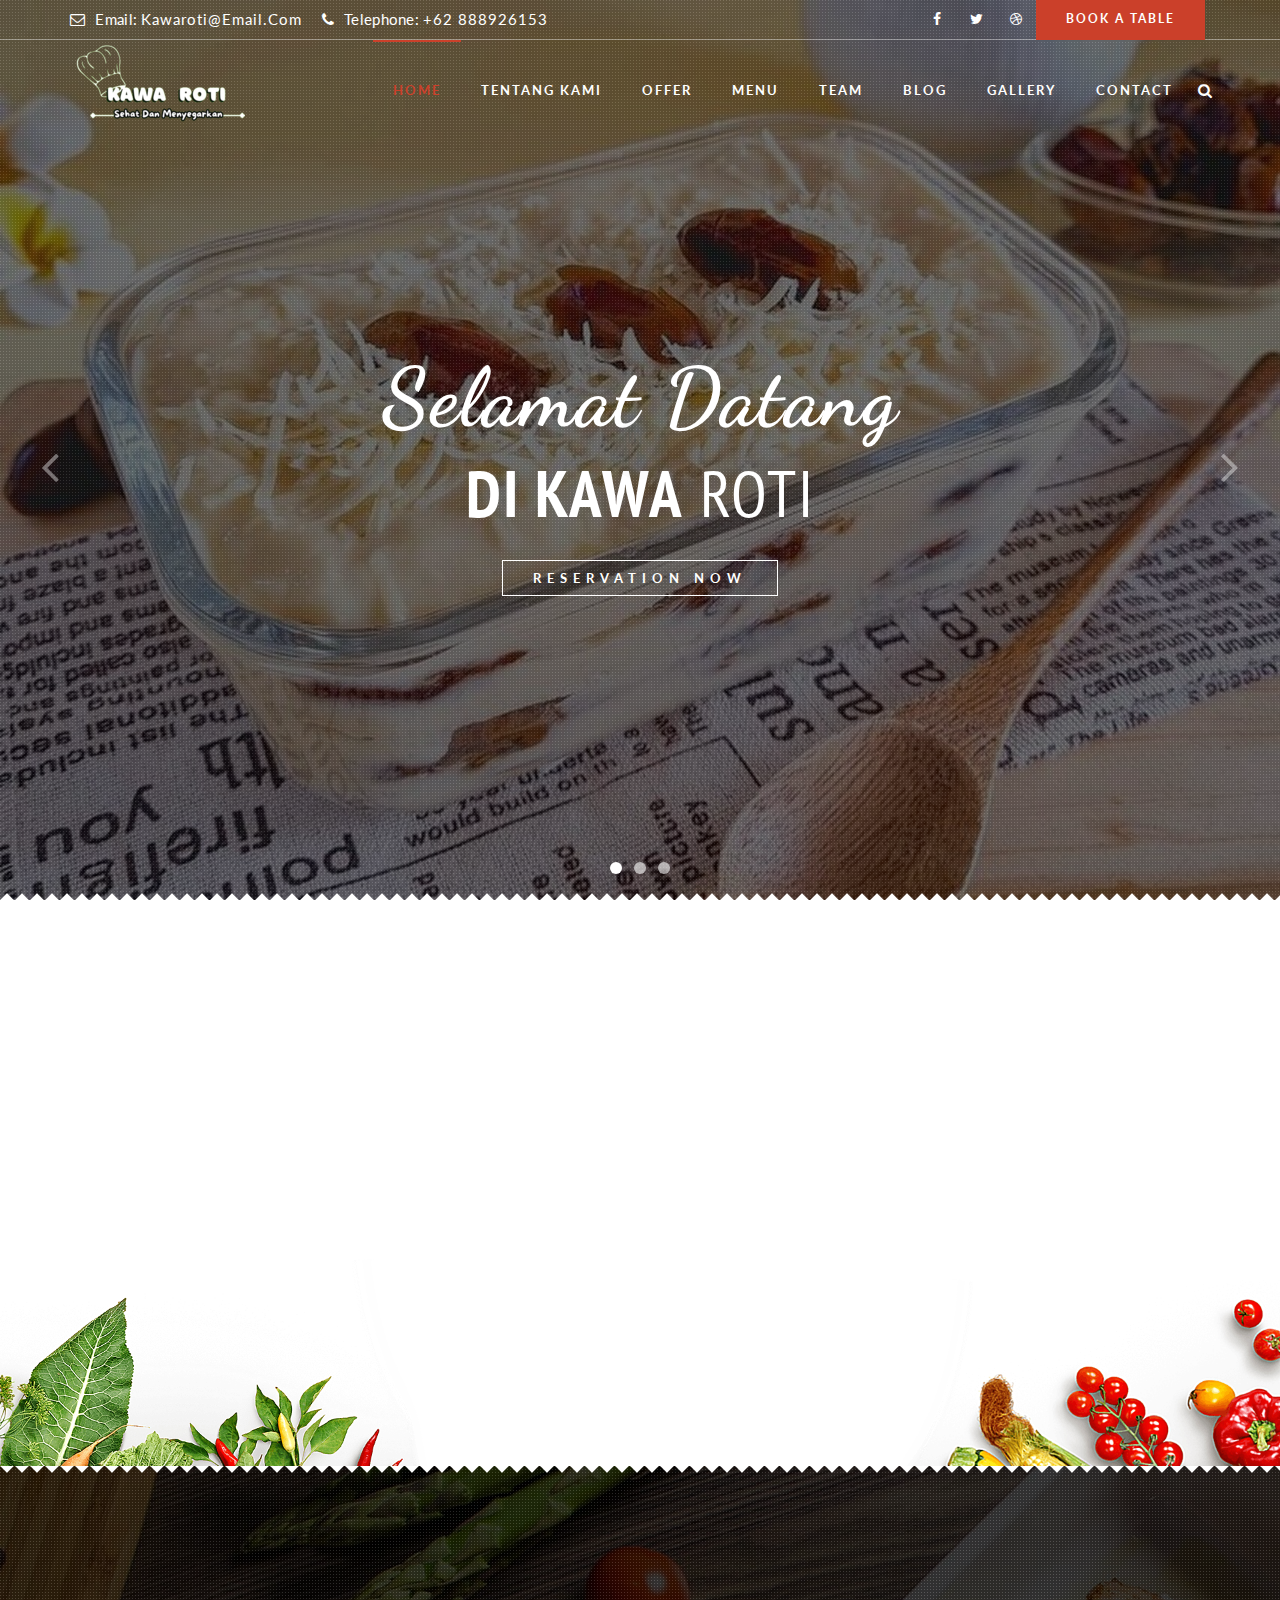
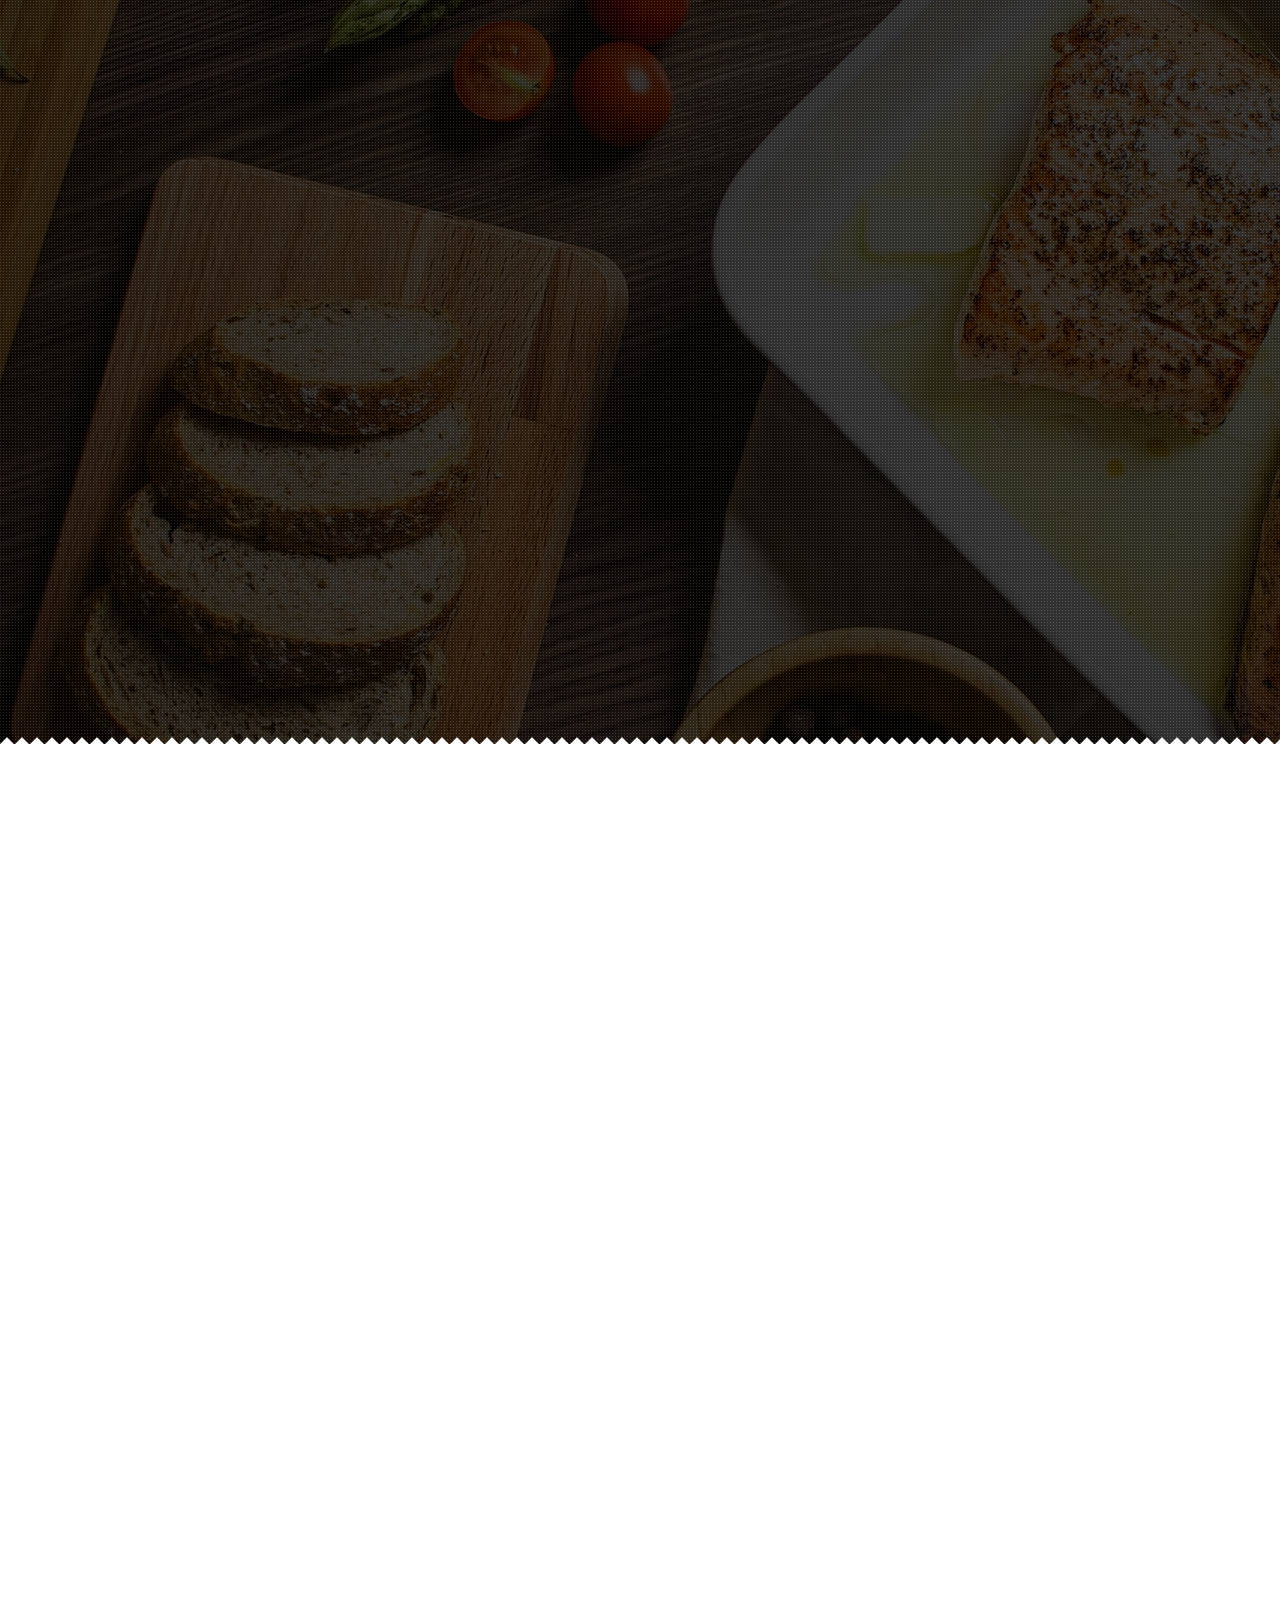
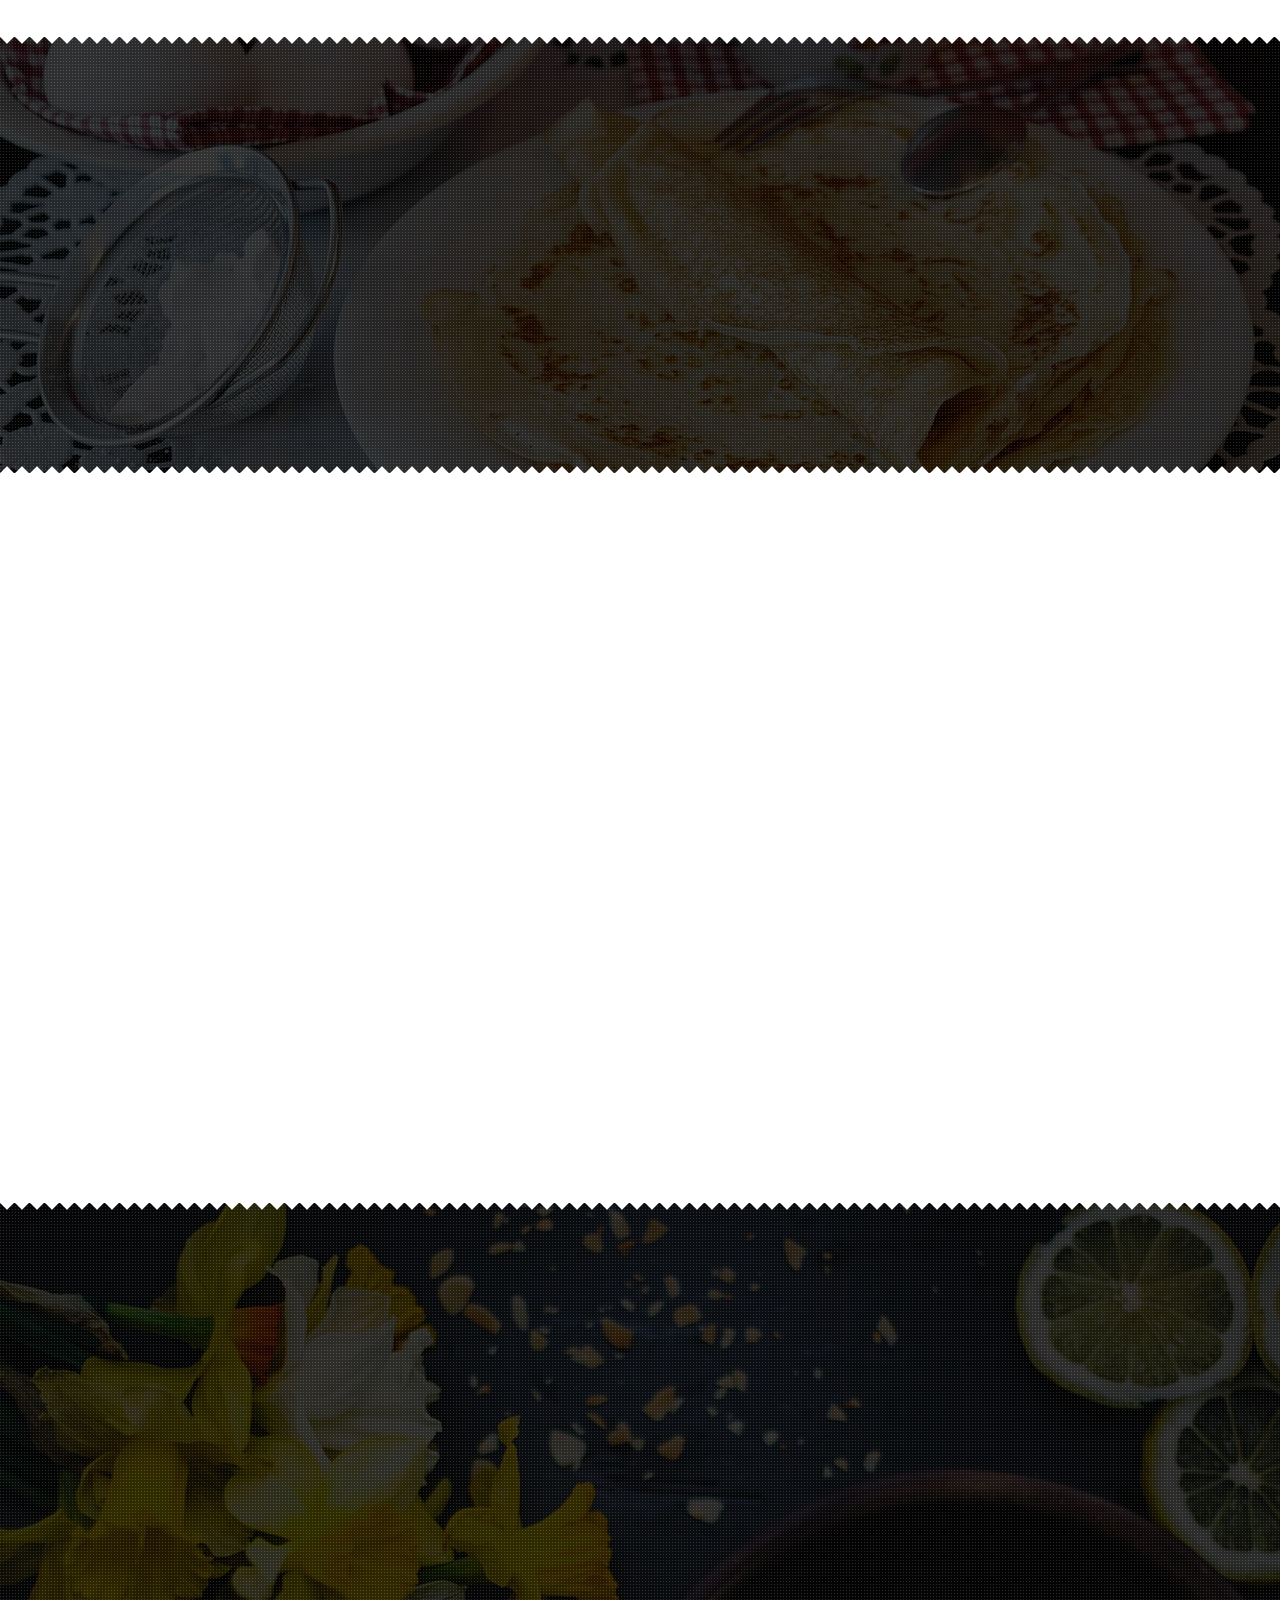
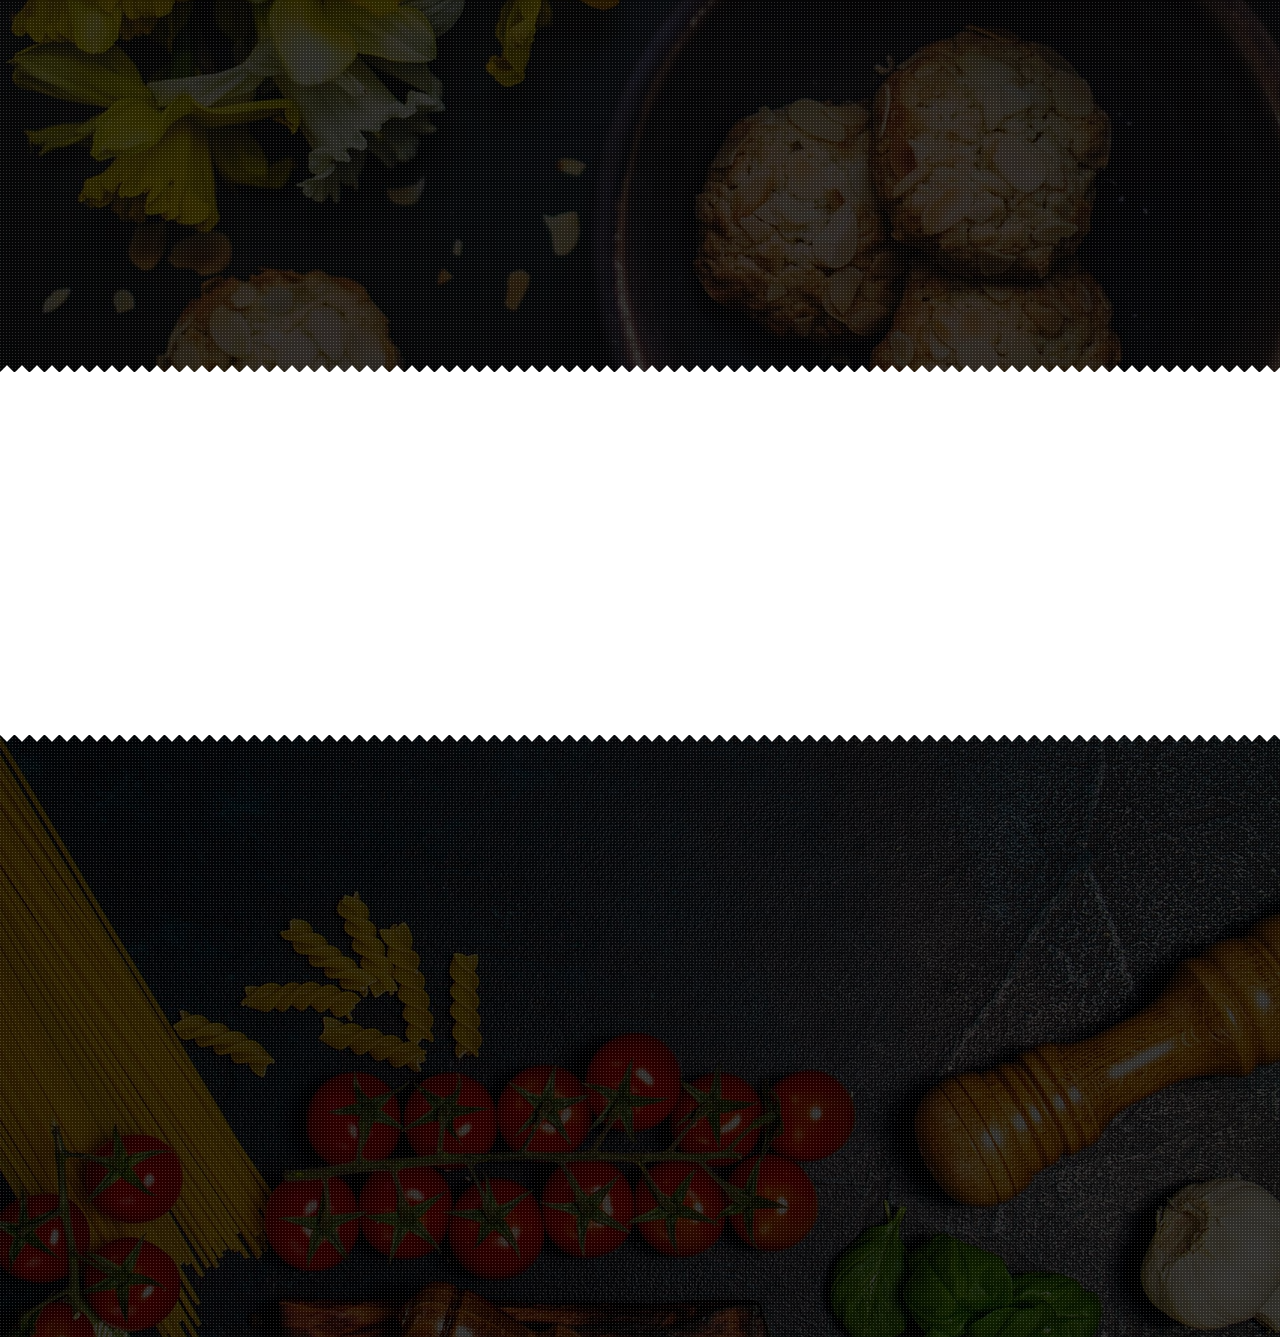
<file: index.html>
<!doctype html>
<!--[if lt IE 7]>      <html class="no-js lt-ie9 lt-ie8 lt-ie7" lang=""> <![endif]-->
<!--[if IE 7]>         <html class="no-js lt-ie9 lt-ie8" lang=""> <![endif]-->
<!--[if IE 8]>         <html class="no-js lt-ie9" lang=""> <![endif]-->
<!--[if gt IE 8]><!-->
<html class="no-js" lang="en">
<!--<![endif]-->


<!-- Mirrored from quomodosoft.com/html/dawat/demo/index.html by HTTrack Website Copier/3.x [XR&CO'2014], Mon, 15 Jan 2024 06:02:39 GMT -->

<head>
    <!--====== USEFULL META ======-->
    <meta charset="UTF-8">
    <meta http-equiv="X-UA-Compatible" content="IE=edge">
    <meta name="viewport" content="width=device-width, initial-scale=1">
    <meta name="description" content="Dawat Restaurant is a simple restaraunt website for restaurant business" />
    <meta name="keywords"
        content="restaurant, pizza, burger, business, house, online, delevery, html, coffee, cafe, bar" />
    <meta name="author" content="BDEXPERT" />

    <!--====== TITLE TAG ======-->
    <title>Kawaboy Roti</title>

    <!--====== FAVICON ICON =======-->
    <link rel="shortcut icon" type="image/ico" href="img/favicon.png" />

    <!--====== STYLESHEETS ======-->
    <link rel="stylesheet" href="css/normalize.css">
    <link rel="stylesheet" href="css/animate.css">
    <link rel="stylesheet" href="css/pogo-slider.css">
    <link rel="stylesheet" href="css/owl.carousel.css">
    <link rel="stylesheet" href="css/datepicker.css">
    <link rel="stylesheet" href="css/timepicker.min.css">
    <link rel="stylesheet" href="css/magnific-popup.css">
    <link href="css/bootstrap.min.css" rel="stylesheet">
    <link href="css/font-awesome.min.css" rel="stylesheet">

    <!--====== MAIN STYLESHEETS ======-->
    <link href="style.css" rel="stylesheet">
    <link href="css/responsive.css" rel="stylesheet">

    <script src="js/vendor/modernizr-2.8.3.min.js"></script>
    <!--[if lt IE 9]>
        <script src="//oss.maxcdn.com/html5shiv/3.7.2/html5shiv.min.js"></script>
        <script src="//oss.maxcdn.com/respond/1.4.2/respond.min.js"></script>
        <![endif]-->
</head>

<body>

    <!--[if lt IE 8]>
        <p class="browserupgrade">You are using an <strong>outdated</strong> browser. Please <a href="http://browsehappy.com/">upgrade your browser</a> to improve your experience.</p>
    <![endif]-->

    <!--- PRELOADER -->
    <div class="preeloader">
        <div class="preloader-spinner"><i class="fa fa-cutlery"></i></div>
    </div>

    <!--SCROLL TO TOP-->
    <a href="#home" class="scrolltotop"><i class="fa fa-long-arrow-up"></i></a>


    <header class="top-area" id="home">
        <div class="header-top-area">
            <div class="top-bar">
                <div class="container">
                    <div class="row">
                        <div class="col-md-7 col-lg-6 col-sm-8">
                            <div class="call-to-action">
                                <p><i class="fa fa-envelope-o"></i>Email: <a href="#">kawaroti@email.com</a></p>
                                <p><i class="fa fa-phone"></i>Telephone: <a href="#">+62 888926153</a></p>
                            </div>
                        </div>
                        <div class="col-md-5 col-lg-6 col-sm-4">
                            <div class="book-table-popup">
                                <a href="#reservation-form-modal" data-toggle="modal">Book a table</a>
                            </div>
                            <div class="top-social-bookmark">
                                <ul>
                                    <li><a href="#"><i class="fa fa-facebook"></i></a></li>
                                    <li><a href="#"><i class="fa fa-twitter"></i></a></li>
                                    <li><a href="#"><i class="fa fa-dribbble"></i></a></li>

                                </ul>
                            </div>
                        </div>
                    </div>
                </div>
            </div>


            <div class="mainmenu-area" id="mainmenu-area">
                <div class="mainmenu-area-bg"></div>
                <nav class="navbar">
                    <div class="container">
                        <div class="navbar-header">
                            <button class="collapsed navbar-toggle" type="button" data-toggle="collapse"
                                data-target=".bs-example-js-navbar-scrollspy">
                                <span class="sr-only">Toggle navigation</span>
                                <span class="icon-bar"></span>
                                <span class="icon-bar"></span>
                                <span class="icon-bar"></span>
                            </button>
                            <a href="#home" class="navbar-brand"><img src="img/hitam.png" style="margin-top:-43px;"
                                    alt="logo"></a>
                            <a href="#home" class="navbar-brand white"><img src="img/ge.png" style="margin-top:-45px;"
                                    alt="logo"></a>
                        </div>
                        <div class="collapse navbar-collapse bs-example-js-navbar-scrollspy">
                            <div class="search-form-area">
                                <div class="search-form-overlay"></div>
                                <a class="search-form-trigger" href="#search-form">Search<span></span></a>
                                <div id="search-form" class="search-form">
                                    <form>
                                        <input type="search" placeholder="Search...">
                                    </form>
                                </div>
                            </div>
                            <ul id="nav" class="nav navbar-nav">
                                <li class="active"><a href="#home">Home</a> </li>
                                <li><a href="#about">Tentang kami</a></li>
                                <li><a href="#promotion">Offer</a></li>
                                <li><a href="#menu">Menu</a></li>
                                <li><a href="#team">team</a></li>
                                <li><a href="#">blog</a></li>
                                <li><a href="#gallery">Gallery</a></li>
                                <li><a href="#contact">Contact</a></li>
                            </ul>
                        </div>
                    </div>
                </nav>
            </div>
            <!--END MAINMENU AREA END-->
        </div>

        <!--HHOME SLIDER AREA-->
        <div class="slider-area">
            <div class="pogoSlider">
                <div class="pogoSlider-slide" data-transition="fade" data-duration="1500"
                    style="background:url(img/slider/setup6.jpeg) no-repeat scroll 0 0 / cover;">
                    <h2 class="pogoSlider-slide-element" data-in="slideDown" data-out="flipX" data-duration="700">
                        Selamat Datang</h2>
                    <h1 class="pogoSlider-slide-element" data-in="expand" data-out="flipX" data-duration="1500"><span>di
                            Kawa</span> Roti</h1>
                    <h3 class="pogoSlider-slide-element" data-in="slideUp" data-out="flipX" data-duration="700"><a
                            href="#reservation-form-modal" data-toggle="modal">Reservation Now</a></h3>
                </div>
                <div class="pogoSlider-slide" data-transition="fade"
                    style="background:url(img/slider/setup7.jpg) no-repeat scroll 0 0 / cover;">
                    <h2 class="pogoSlider-slide-element" data-in="slideDown" data-out="flipX" data-duration="700">Our
                        menus</h2>
                    <h1 class="pogoSlider-slide-element" data-in="expand" data-out="flipX" data-duration="1500">See
                        What's <span>new</span> today</h1>
                    <h3 class="pogoSlider-slide-element" data-in="slideUp" data-out="flipX" data-duration="700"><a
                            href="#menu">Todays Menu</a></h3>
                </div>
                <div class="pogoSlider-slide" data-transition="fade"
                    style="background:url(img/slider/stup16.jpg) no-repeat scroll 0 0 / cover;">
                    <h2 class="pogoSlider-slide-element" data-in="slideDown" data-out="flipX" data-duration="700">
                        Bersiaplah untuk </h2>
                    <h1 class="pogoSlider-slide-element" data-in="expand" data-out="flipX" data-duration="1500">
                        <span>bergabung</span> dengan kami
                    </h1>
                    <h3 class="pogoSlider-slide-element" data-in="slideUp" data-out="flipX" data-duration="700"><a
                            href="#reservation-form-modal" data-toggle="modal">Book A Table</a></h3>
                </div>
            </div>
        </div>
        <!--HOME SLIDER AREA END-->

    </header>
    <!--END TOP AREA-->

    <!--ABOUT AREA-->
    <section class="about-area section-padding" id="about">
        <div class="container wow fadeIn">
            <div class="row">
                <div class="col-md-12 col-lg-12 col-sm-12 col-xs-12">
                    <div class="area-title text-center">
                        <h2>Tentang Kami</h2>
                    </div>
                </div>
                <div class="col-md-6 col-lg-6 col-sm-12 col-xs-12">
                    <div class="about-content">
                        <p><span class="big-text">R</span> oti, sebagai produk makanan yang merakyat dan dicintai oleh
                            banyak orang, merupakan pilihan yang fantastis untuk bisnis penjualan setup roti. Dengan
                            aroma menggoda dan rasa yang lezat, bisnis roti dapat menjadi peluang yang menarik. Dalam
                            artikel ini, kita akan membahas langkah-langkah penting untuk memulai dan mengelola
                            penjualan setup roti yang sukses.</p>
                    </div>
                </div>
                <div class="col-md-6 col-lg-6 col-sm-12 col-xs-12">
                    <div class="right-about-content">
                        <p>Penjualan setup roti bukan hanya tentang produk yang lezat, tetapi juga tentang pengalaman
                            yang Anda tawarkan kepada pelanggan. Dengan perencanaan yang matang, kreativitas, dan fokus
                            pada kualitas, Anda dapat membangun bisnis roti yang sukses dan terus berkembang dalam
                            industri kuliner yang kompetitif ini.

                        </p>
                    </div>
                </div>
                <div class="col-md-12 col-lg-12 col-sm-12 col-xs-12">
                    <div class="about-author-sign text-center">
                        <img src="img/about/about_sign.png" alt="">
                    </div>
                </div>
            </div>
        </div>
    </section>
    <!--ABOUT AREA END-->

    <!--SPEACIAL PROMOTIONS AREA-->
    <section class="promotions-area section-padding" id="promotion">
        <div class="promotion-area-bg" data-stellar-background-ratio="0.6"></div>
        <div class="container wow fadeIn">
            <div class="row">
                <div class="col-md-12 col-lg-12 col-sm-12 col-xs-12">
                    <div class="area-title text-center">
                        <h2>Special Package</h2>
                    </div>
                </div>
            </div>
            <div class="row">
                <div class="menu-discount-offer col-md-12 col-lg-12 col-sm-12 col-xs-12">
                    <div class="single-promotions">
                        <div class="promotions-img">
                            <img src="img/promotions/stuproti-chery.jpg" alt="">
                        </div>
                        <div class="promotions-details">
                            <h3>Jumat berkah beli 1 dapat 1</h3>
                            <p>Stup roti ini memiliki topping buah cerry yang sangat manis</p>
                            <a href="#" class="read-more">Order now</a>
                        </div>
                    </div>
                    <div class="single-promotions">
                        <div class="promotions-img">
                            <img src="img/promotions/stup14.jpg" alt="">
                        </div>
                        <div class="promotions-details">
                            <h3>Promo bagi yang berulang tahun pada tanggal 29 Febuari gratis 1 kawa roti</h3>
                            <p>Kawa roti topping keju kismis kita jadi terasa di padang pasirnya</p>
                            <a href="#" class="read-more">Order now</a>
                        </div>
                    </div>
                    <div class="single-promotions">
                        <div class="promotions-img">
                            <img src="img/promotions/setup10.jpg" alt="">
                        </div>
                        <div class="promotions-details">
                            <h3>Setiap pembelian 3 setup mendapat diskon 25%</h3>
                            <p>Kawa roti topping susu coklat lezat dan menggiurkan</p>
                            <a href="#" class="read-more">Order now</a>
                        </div>
                    </div>
                </div>
            </div>
        </div>
    </section>
    <!--SPEACIAL PROMOTIONS AREA END-->

    <!--MENUS AREA-->
    <section class="menus-area section-padding" id="menu">
        <div class="container wow fadeIn">
            <div class="row">
                <div class="col-md-12 col-lg-12 col-sm-12 col-xs-12">
                    <div class="area-title text-center">
                        <h2>Today’s menu</h2>
                    </div>
                </div>
            </div>
            <div class="row">
                <div class="col-md-12 col-lg-12 col-sm-12 col-xs-12">
                    <div class="food-menu-list-menu">
                        <ul>
                            <li class="filter active" data-filter="all">All</li>

                        </ul>
                    </div>
                </div>
            </div>
            <div class="row food-menu-list">
                <div class="mix col-md-6 col-lg-6 col-sm-12 col-xs-12 single-menu breakfast coffee snacks">
                    <div class="single-menu-details">
                        <div class="food-menu-img"><img src="img/menu/sera.jpg" alt=""></div>
                        <div class="food-menu-details">
                            <h3>Stup Roti Coklat <span class="menu-price">Rp.15.000</span></h3>
                            <p class="menu-speacification"><span>-</span> <span>-</span> <span>-
                                    </span></p>
                            <p class="menu-speacification"><span>-</span> <span>-</span> <span>-
                                    </span></p>
                            <p class="menu-speacification"><span>- </span> <span>-</span> <span>-</span></p>
                        </div>
                    </div>
                </div>
                <div class="mix col-md-6 col-lg-6 col-sm-12 col-xs-12 single-menu dinner snacks">
                    <div class="single-menu-details">
                        <div class="food-menu-img"><img src="img/menu/stuprotikeju.jpg" alt=""></div>
                        <div class="food-menu-details">
                            <h3>Stup Roti Keju <span class="menu-price">Rp.15.000</span></h3>
                            <p class="menu-speacification"><span>-</span> <span>-</span> <span>-
                                    </span></p>
                            <p class="menu-speacification"><span>-</span> <span>-</span> <span>-</span></p>
                            <p class="menu-speacification"><span>-</span> <span>-</span> <span>-
                                    </span></p>
                        </div>
                    </div>
                </div>
                <div class="mix col-md-6 col-lg-6 col-sm-12 col-xs-12 single-menu breakfast">
                    <div class="single-menu-details">
                        <div class="food-menu-img"><img src="img/menu/stuprotiwaver.jpg" alt=""></div>
                        <div class="food-menu-details">
                            <h3>Stup Roti Waver<span class="menu-price">Rp.17.000</span></h3>
                            <p class="menu-speacification"><span>-</span> <span>-</span> <span>-</span></p>
                            <p class="menu-speacification"><span>-</span> <span>-</span> <span>-
                                    </span></p>
                            <p class="menu-speacification"><span>-</span> <span>-</span> <span>-
                                   </span></p>
                        </div>
                    </div>
                </div>
                <div class="mix col-md-6 col-lg-6 col-sm-12 col-xs-12 single-menu dinner lunch breakfast snacks">
                    <div class="single-menu-details">
                        <div class="food-menu-img"><img src="img/menu/stup1.jpg" alt=""></div>
                        <div class="food-menu-details">
                            <h3>Stup Roti Coklat Keju <span class="menu-price">Rp.20.000</span></h3>
                            <p class="menu-speacification"><span>-</span> <span>-</span> <span>-
                                    </span></p>
                            <p class="menu-speacification"><span>-</span> <span>-</span> <span>-
                                 </span></p>
                            <p class="menu-speacification"><span>-</span> <span>-</span> <span>-
                                    </span></p>
                        </div>
                    </div>
                </div>
                <div class="mix col-md-6 col-lg-6 col-sm-12 col-xs-12 single-menu lunch coffee">
                    <div class="single-menu-details">
                        <div class="food-menu-img"><img src="img/menu/stup3.jpg" alt=""></div>
                        <div class="food-menu-details">
                            <h3>Stup Roti Coklat Oreo <span class="menu-price">Rp.20.000</span></h3>
                            <p class="menu-speacification"></p>
                            <p class="menu-speacification"></p>
                            <p class="menu-speacification"></p>
                        </div>
                    </div>
                </div>
                <div class="mix col-md-6 col-lg-6 col-sm-12 col-xs-12 single-menu breakfast">
                    <div class="single-menu-details">
                        <div class="food-menu-img"><img src="img/menu/stup5.jpg" alt=""></div>
                        <div class="food-menu-details">
                            <h3>Stup Roti Keju Cerry <span class="menu-price">Rp.20.000</span></h3>

                        </div>
                    </div>
                </div>
            </div>
        </div>
    </section>
    <!--MENUS AREA END-->

    <!--RESERVATION BUTTON AREA-->
    <section class="reservation-button-area section-padding" id="reservation-button">
        <div class="reservation-button-area-bg" data-stellar-background-ratio="0.6"></div>
        <div class="container">
            <div class="row">
                <div class="col-md-12 col-lg-12 col-sm-12 col-xs-12">
                    <div class="resarvation-from-button text-center wow fadeIn">
                        <h2>Book A table Now !</h2>
                        <a href="#reservation-form-modal" class="reservation-button" data-toggle="modal">Book Now</a>
                    </div>
                </div>
            </div>
            <div class="row">
                <div class="col-md-12 col-lg-12 col-sm-12 col-xs-12">
                    <!-- RESERVATION FORM MODAL -->
                    <div class="modal fade" id="reservation-form-modal" tabindex="-1" role="dialog">
                        <div class="modal-dialog" role="document">
                            <div class="modal-content">
                                <div class="modal-header">
                                    <button type="button" class="close" data-dismiss="modal" aria-label="Close"><span
                                            aria-hidden="true">&times;</span></button>
                                    <h4 class="modal-title">Table Booking Reservation Form</h4>
                                </div>
                                <div class="modal-body">
                                    <div class="reservation-form">
                                        <form action="#" class="table-booking-form" id="reservation">
                                            <div class="row">
                                                <div class="col-md-6 col-lg-6 col-sm-6 col-xs-12">
                                                    <label for="name"><i class="fa fa-user-o"></i></label>
                                                    <input type="text" name="name" id="name" placeholder="Name...">
                                                </div>
                                                <div class="col-md-6 col-lg-6 col-sm-6 col-xs-12">
                                                    <label for="email"><i class="fa fa-at"></i></label>
                                                    <input type="email" name="email" id="email" placeholder="Email...">
                                                </div>
                                                <div class="col-md-6 col-lg-6 col-sm-6 col-xs-12">
                                                    <label for="mobile"><i class="fa fa-phone"></i></label>
                                                    <input type="text" name="mobile" id="mobile"
                                                        placeholder="Mobile...">
                                                </div>
                                                <div class="col-md-6 col-lg-6 col-sm-6 col-xs-12">
                                                    <label for="date"><i class="fa fa-calendar"></i></label>
                                                    <input type="text" name="date" id="date" data-select="datepicker"
                                                        placeholder="Date...">
                                                </div>
                                                <div
                                                    class="col-md-6 col-lg-6 col-sm-6 col-sm-offset-3  col-md-offset-3  col-lg-offset-3 col-xs-12">
                                                    <button type="submit">book a table</button>
                                                </div>
                                            </div>
                                        </form>
                                    </div>
                                </div>
                            </div>
                        </div>
                    </div>
                    <!-- RESERVATION FORM MODAL -->
                </div>
            </div>
        </div>
    </section>
    <!--RESERVATION BUTTON AREA END-->

    <!--TEAM AREA-->
    <section class="team-area section-padding" id="team">
        <div class="container wow fadeIn">
            <div class="row">
                <div class="col-md-12 col-lg-12 col-sm-12 col-xs-12">
                    <div class="area-title text-center">
                        <h2>Team Project</h2>
                    </div>
                </div>
            </div>
            <div class="row">
                <div class="col-md-12 col-lg-12 col-sm-12 col-xs-12 team-slider">
                    <div class="single-team-member text-center">
                        <div class="team-member-img ">
                            <img src="img/team/2.jpg" alt="">
                            <div class="member-social-bookmark">
                                <ul>
                                    <li><a href="#"><i class="fa fa-facebook"></i></a></li>
                                    <li><a href="#"><i class="fa fa-twitter"></i></a></li>
                                    <li><a href="#"><i class="fa fa-behance"></i></a></li>
                                    <li><a href="#"><i class="fa fa-instagram"></i></a></li>
                                    <li><a href="#"><i class="fa fa-dribbble"></i></a></li>
                                </ul>
                            </div>
                        </div>
                        <div class="member-details">
                            <h3>Caesar Krisna Febrianto</h3>
                        </div>
                    </div>
                    <div class="single-team-member text-center">
                        <div class="team-member-img ">
                            <img src="img/team/hibban.jpg" alt="">
                            <div class="member-social-bookmark">
                                <ul>
                                    <li><a href="#"><i class="fa fa-facebook"></i></a></li>
                                    <li><a href="#"><i class="fa fa-twitter"></i></a></li>
                                    <li><a href="#"><i class="fa fa-behance"></i></a></li>
                                    <li><a href="#"><i class="fa fa-instagram"></i></a></li>
                                    <li><a href="#"><i class="fa fa-dribbble"></i></a></li>
                                </ul>
                            </div>
                        </div>
                        <div class="member-details">
                            <h3>Hibban Annafi Maulidan</h3>
                        </div>
                    </div>
                    <div class="single-team-member text-center">
                        <div class="team-member-img ">
                            <img src="img/team/bimo2.jpg" alt="">
                            <div class="member-social-bookmark">
                                <ul>
                                    <li><a href="#"><i class="fa fa-facebook"></i></a></li>
                                    <li><a href="#"><i class="fa fa-twitter"></i></a></li>
                                    <li><a href="#"><i class="fa fa-behance"></i></a></li>
                                    <li><a href="#"><i class="fa fa-instagram"></i></a></li>
                                    <li><a href="#"><i class="fa fa-dribbble"></i></a></li>
                                </ul>
                            </div>
                        </div>
                        <div class="member-details">
                            <h3>Bimo Yudha Utama</h3>
                        </div>
                    </div>
                    <div class="single-team-member text-center">
                        <div class="team-member-img ">
                            <img src="img/team/ipul.jpg" alt="">
                            <div class="member-social-bookmark">
                                <ul>
                                    <li><a href="#"><i class="fa fa-facebook"></i></a></li>
                                    <li><a href="#"><i class="fa fa-twitter"></i></a></li>
                                    <li><a href="#"><i class="fa fa-behance"></i></a></li>
                                    <li><a href="#"><i class="fa fa-instagram"></i></a></li>
                                    <li><a href="#"><i class="fa fa-dribbble"></i></a></li>
                                </ul>
                            </div>
                        </div>
                        <div class="member-details">
                            <h3>M Syaiful Islam</h3>
                        </div>
                    </div>
                    <div class="single-team-member text-center">
                        <div class="team-member-img ">
                            <img src="img/team/mona.jpg" alt="">
                            <div class="member-social-bookmark">
                                <ul>
                                    <li><a href="#"><i class="fa fa-facebook"></i></a></li>
                                    <li><a href="#"><i class="fa fa-twitter"></i></a></li>
                                    <li><a href="#"><i class="fa fa-behance"></i></a></li>
                                    <li><a href="#"><i class="fa fa-instagram"></i></a></li>
                                    <li><a href="#"><i class="fa fa-dribbble"></i></a></li>
                                </ul>
                            </div>
                        </div>
                        <div class="member-details">
                            <h3>Monalisa</h3>
                        </div>
                    </div>
                </div>
            </div>
        </div>
    </section>
    <!--TEAM AREA END-->

    <!--BLOG AREA-->
    <section class="blog-area section-padding" id="blog">
        <div class="blog-area-bg" data-stellar-background-ratio="0.6"></div>
        <div class="container wow fadeIn">
            <div class="row">
                <div class="col-md-12 col-lg-12 col-sm-12 col-xs-12">
                    <div class="area-title text-center">
                        <h2>Latest News</h2>
                    </div>
                </div>
            </div>
            <div class="row post-slider">
                <div class="col-md-4 col-lg-4 col-sm-12 col-xs-12">
                    <div class="single-post text-center">
                        <div class="blog-post-img ">
                            <img src="img/blog/eaa.png" alt="">
                        </div>
                        <div class="post-details">
                            <h3><a href="#">Best Seller</a></h3>
                            <p class="post-meta"><a href="#">09 Januari, 2024</a></p>
                        </div>
                    </div>
                </div>
                <div class="col-md-4 col-lg-4 col-sm-12 col-xs-12">
                    <div class="single-post text-center">
                        <div class="blog-post-img ">
                            <img src="img/blog/keju.jpg" alt="">
                        </div>
                        <div class="post-details">
                            <h3><a href="single-blog.html">Best Seller</a></h3>
                            <p class="post-meta"><a href="#">10 Januari, 2024</a></p>
                        </div>
                    </div>
                </div>
                <div class="col-md-4 col-lg-4 col-sm-12 col-xs-12">
                    <div class="single-post text-center">
                        <div class="blog-post-img ">
                            <img src="img/blog/coklat2.png" alt="">
                        </div>
                        <div class="post-details">
                            <h3><a href="single-blog.html">Best Seller</a></h3>
                            <p class="post-meta"><a href="#">12 Januari, 2024</a></p>
                        </div>
                    </div>
                </div>
            </div>
        </div>
    </section>
    <!--BLOG AREA END-->

    <!--INSTAGRAM GALLERY FEED-->
    <section class="gallery-area section-padding" id="gallery">
        <div class="container wow fadeIn">
            <div class="row">
                <div class="col-md-12 col-lg-12 col-sm-12 col-xs-12">
                    <div class="area-title text-center">
                        <h2>Gallery</h2>
                    </div>
                </div>
            </div>
            <div class="row">
                <div class="col-md-12 col-lg-12 col-sm-12 col-xs-12">
                    <div class="instagram-feed-content text-center">
                        <div class="instagram" id="instagram"></div>
                    </div>
                </div>
            </div>
        </div>
    </section>
    <!--INSTAGRAM GALLERY FEED END-->

    <!--FOOER AREA-->
    <div class="footer-area" id="contact">
        <div class="footer-area-bg" data-stellar-background-ratio="0.6"></div>
        <div class="container wow fadeIn">
            <div class="row">
                <div class="col-md-12 col-lg-12 col-sm-12 col-xs-12">
                    <div class="footer-top section-padding text-center">
                        <div class="footer-logo">
                            <a href="#"><img src="img/ge.png" alt=""></a>
                        </div>
                        <div class="footer-address">
                            <p>Jl.Melati II No.3 RT02/01 Kel.Gandul Kec.Cinere Kota Depok</p>
                            <p><a href="#">kawaroti@email.com</a></p>
                            <p><a href="#">+62 888926153</a></p>
                        </div>
                        <div class="footer-social-bookmark">
                            <ul>
                                <li><a href="#"><i class="fa fa-facebook"></i></a></li>
                                <li><a href="#"><i class="fa fa-twitter"></i></a></li>
                                <li><a href="#"><i class="fa fa-dribbble"></i></a></li>
                                <li><a href="#"><i class="fa fa-google-plus"></i></a></li>
                                <li><a href="#"><i class="fa fa-flickr"></i></a></li>
                                <li><a href="#"><i class="fa fa-pinterest"></i></a></li>
                                <li><a href="#"><i class="fa fa-skype"></i></a></li>
                            </ul>
                        </div>
                    </div>
                </div>
            </div>

        </div>
    </div>
    <!--FOOER AREA END-->


    <!--====== SCRIPTS JS ======-->
    <script src="js/vendor/jquery-1.12.4.min.js"></script>
    <script src="js/vendor/bootstrap.min.js"></script>

    <!--====== PLUGINS JS ======-->
    <script src="js/vendor/jquery.easing.1.3.js"></script>
    <script src="js/vendor/jquery-migrate-1.2.1.min.js"></script>
    <script src="js/jquery.pogo-slider.js"></script>
    <script src="js/owl.carousel.min.js"></script>
    <script src="js/stellar.js"></script>
    <script src="js/jquery.mixitup.min.js"></script>
    <script src="js/instafeed.min.js"></script>
    <script src="js/datepicker.min.js"></script>
    <script src="js/timepicker.min.js"></script>
    <script src="js/wow.min.js"></script>
    <script src="js/jquery.magnific-popup.min.js"></script>
    <script src="js/jquery.sticky.js"></script>

    <!--===== ACTIVE JS=====-->
    <script src="js/main.js"></script>
</body>


<!-- Mirrored from quomodosoft.com/html/dawat/demo/index.html by HTTrack Website Copier/3.x [XR&CO'2014], Mon, 15 Jan 2024 06:02:56 GMT -->

</html>
</file>
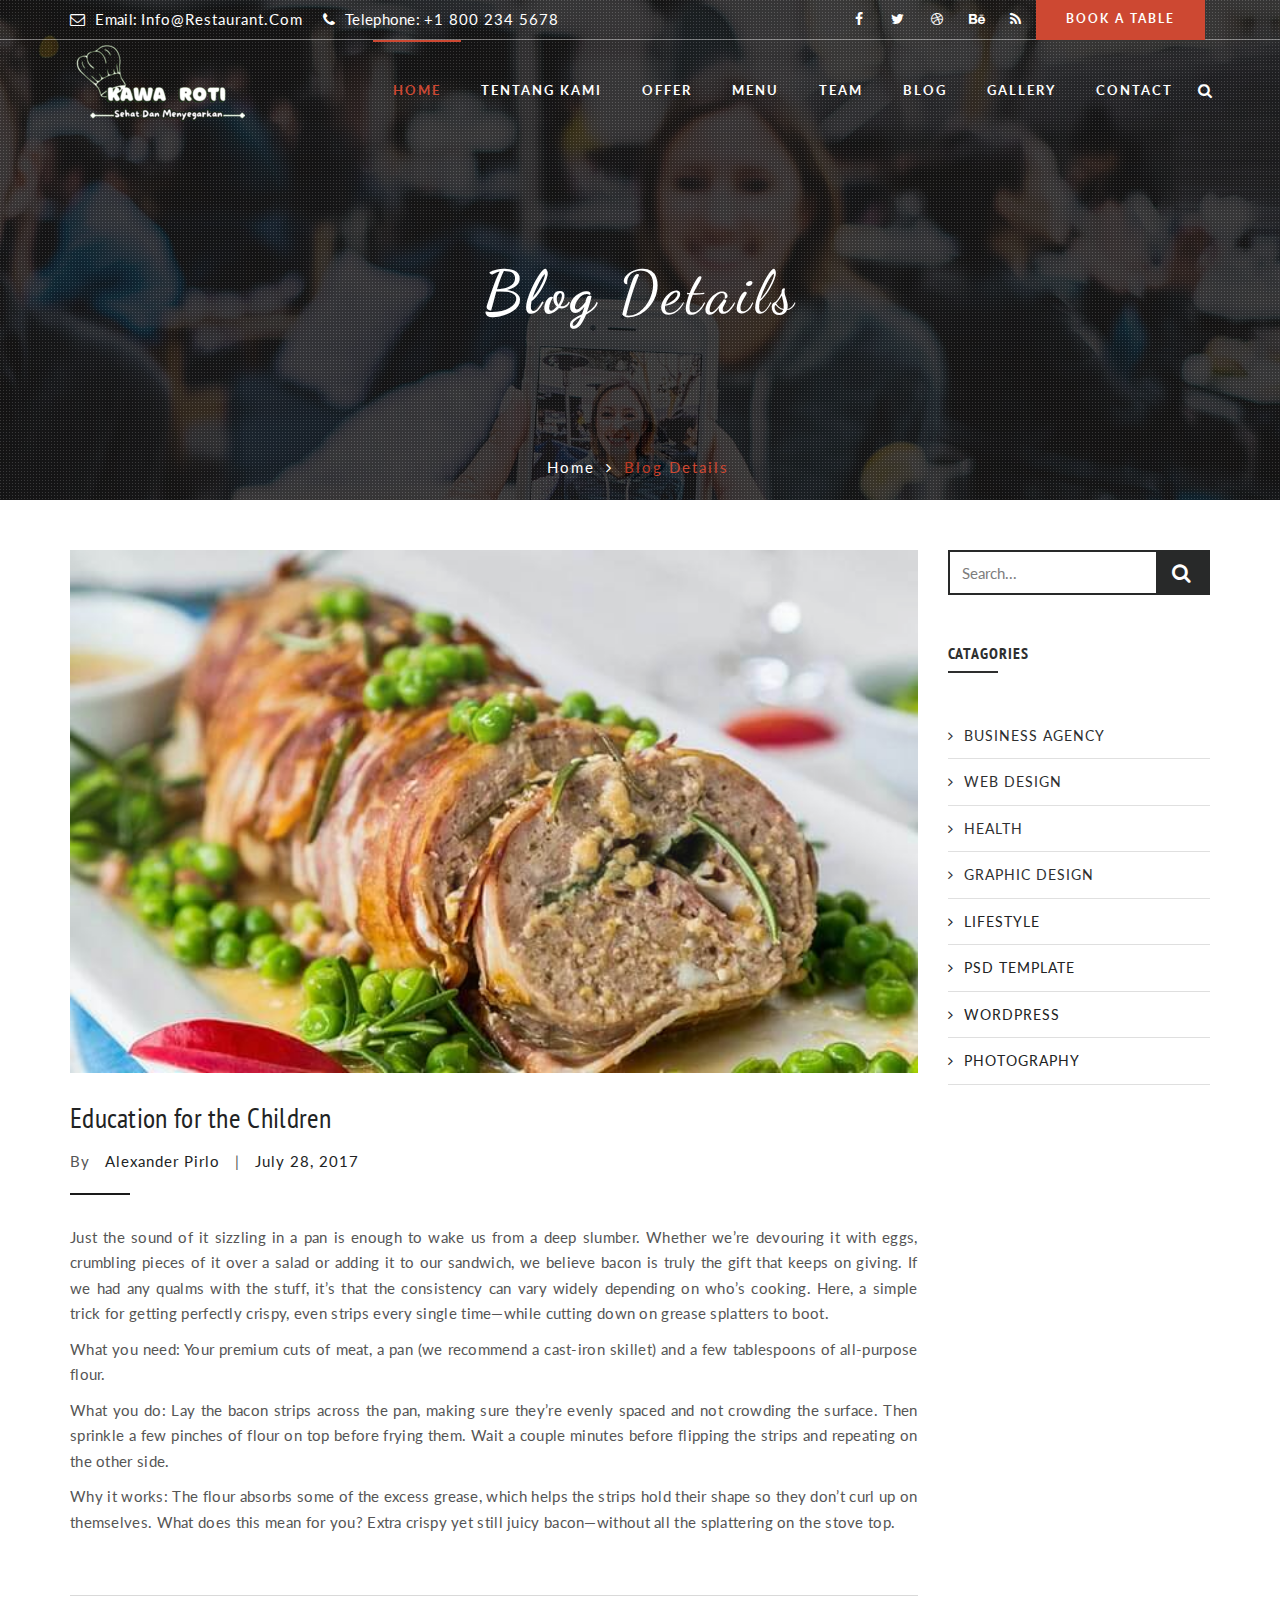
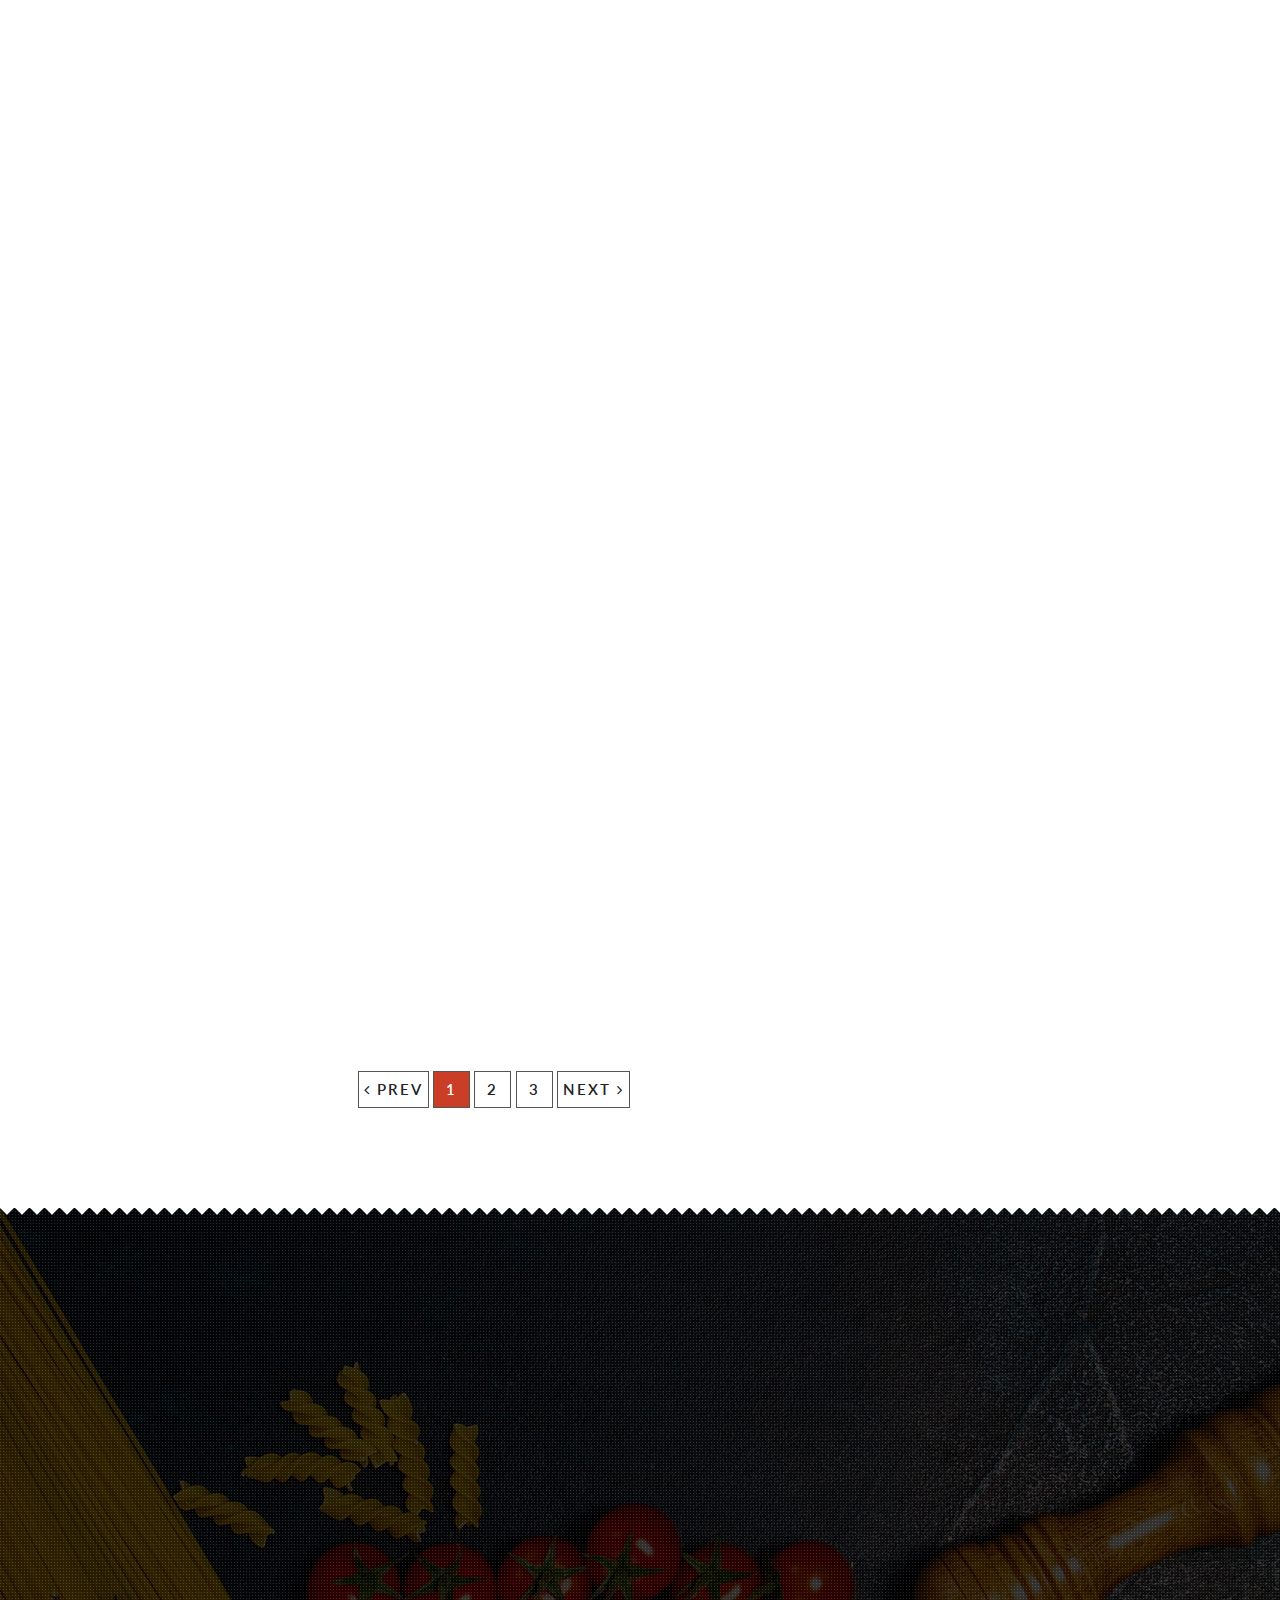
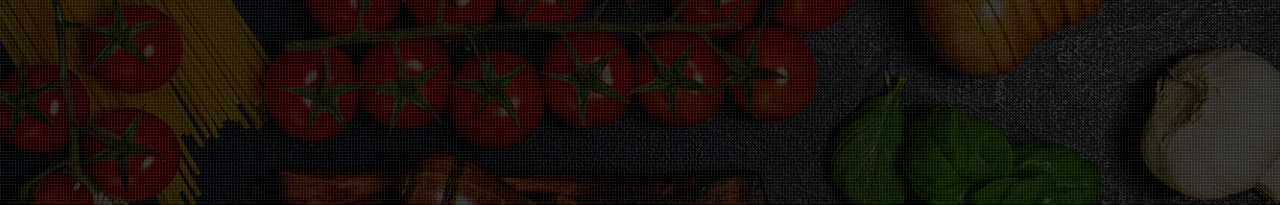
<file: single-blog.html>
<!doctype html>
<!--[if lt IE 7]>      <html class="no-js lt-ie9 lt-ie8 lt-ie7" lang=""> <![endif]-->
<!--[if IE 7]>         <html class="no-js lt-ie9 lt-ie8" lang=""> <![endif]-->
<!--[if IE 8]>         <html class="no-js lt-ie9" lang=""> <![endif]-->
<!--[if gt IE 8]><!-->
<html class="no-js" lang="en">
<!--<![endif]-->


<!-- Mirrored from quomodosoft.com/html/dawat/demo/single-blog.html by HTTrack Website Copier/3.x [XR&CO'2014], Mon, 15 Jan 2024 06:03:08 GMT -->
<head>
    <!--====== USEFULL META ======-->
    <meta charset="UTF-8">
    <meta http-equiv="X-UA-Compatible" content="IE=edge">
    <meta name="viewport" content="width=device-width, initial-scale=1">
    <meta name="description" content="Dawat Restaurant is a simple restaraunt website for restaurant business" />
    <meta name="keywords" content="restaurant, pizza, burger, business, house, online, delevery, html, coffee, cafe, bar" />
    <meta name="author" content="BDEXPERT" />

    <!--====== TITLE TAG ======-->
    <title>Single Blog Dawat Restaurant</title>

    <!--====== FAVICON ICON =======-->
    <link rel="shortcut icon" type="image/ico" href="img/favicon.png" />

    <!--====== STYLESHEETS ======-->
    <link rel="stylesheet" href="css/normalize.css">
    <link rel="stylesheet" href="css/animate.css">
    <link rel="stylesheet" href="css/pogo-slider.css">
    <link rel="stylesheet" href="css/owl.carousel.css">
    <link rel="stylesheet" href="css/datepicker.css">
    <link rel="stylesheet" href="css/timepicker.min.css">
    <link rel="stylesheet" href="css/magnific-popup.css">
    <link href="css/bootstrap.min.css" rel="stylesheet">
    <link href="css/font-awesome.min.css" rel="stylesheet">

    <!--====== MAIN STYLESHEETS ======-->
    <link href="style.css" rel="stylesheet">
    <link href="css/responsive.css" rel="stylesheet">

    <script src="js/vendor/modernizr-2.8.3.min.js"></script>
    <!--[if lt IE 9]>
        <script src="//oss.maxcdn.com/html5shiv/3.7.2/html5shiv.min.js"></script>
        <script src="//oss.maxcdn.com/respond/1.4.2/respond.min.js"></script>
        <![endif]-->
</head>

<body>

    <!--[if lt IE 8]>
        <p class="browserupgrade">You are using an <strong>outdated</strong> browser. Please <a href="http://browsehappy.com/">upgrade your browser</a> to improve your experience.</p>
    <![endif]-->

    <!--- PRELOADER -->
    <div class="preeloader">
        <div class="preloader-spinner"><i class="fa fa-cutlery"></i></div>
    </div>

    <!--SCROLL TO TOP-->
    <a href="#home" class="scrolltotop"><i class="fa fa-long-arrow-up"></i></a>

    <!--START TOP AREA-->
    <header class="top-area single-page single-blog-page" id="home">
        <div class="page-barner-bg" data-stellar-background-ratio="0.6"></div>
        <div class="header-top-area">
            <div class="top-bar">
                <div class="container">
                    <div class="row">
                        <div class="col-md-7 col-lg-6 col-sm-8">
                            <div class="call-to-action">
                                <p><i class="fa fa-envelope-o"></i>Email: <a href="#">info@restaurant.com</a></p>
                                <p><i class="fa fa-phone"></i>Telephone: <a href="#">+1 800 234 5678</a></p>
                            </div>
                        </div>
                        <div class="col-md-5 col-lg-6 col-sm-4">
                            <div class="book-table-popup">
                                <a href="#reservation-form-modal" data-toggle="modal">Book a table</a>
                            </div>
                            <div class="top-social-bookmark">
                                <ul>
                                    <li><a href="#"><i class="fa fa-facebook"></i></a></li>
                                    <li><a href="#"><i class="fa fa-twitter"></i></a></li>
                                    <li><a href="#"><i class="fa fa-dribbble"></i></a></li>
                                    <li><a href="#"><i class="fa fa-behance"></i></a></li>
                                    <li><a href="#"><i class="fa fa-feed"></i></a></li>
                                </ul>
                            </div>
                        </div>
                    </div>
                </div>
            </div>

            <!--MAINMENU AREA-->
            <div class="mainmenu-area" id="mainmenu-area">
                <div class="mainmenu-area-bg"></div>
                <nav class="navbar">
                    <div class="container">
                        <div class="navbar-header">
                            <button class="collapsed navbar-toggle" type="button" data-toggle="collapse" data-target=".bs-example-js-navbar-scrollspy">
                                <span class="sr-only">Toggle navigation</span>
                                <span class="icon-bar"></span>
                                <span class="icon-bar"></span>
                                <span class="icon-bar"></span>
                            </button>
                            <a href="#home" class="navbar-brand"><img src="img/hitam.png" style="margin-top:-43px;" alt="logo"></a>
                            <a href="#home" class="navbar-brand white"><img src="img/ge.png" style="margin-top:-45px;" alt="logo"></a>
                        </div>
                        <div class="collapse navbar-collapse bs-example-js-navbar-scrollspy">
                            <div class="search-form-area">
                                <div class="search-form-overlay"></div>
                                <a class="search-form-trigger" href="#search-form">Search<span></span></a>
                                <div id="search-form" class="search-form">
                                    <form>
                                        <input type="search" placeholder="Search...">
                                    </form>
                                </div>
                            </div>
                            <ul id="nav" class="nav navbar-nav">
                                <li class="active"><a href="index.html">Home</a> </li>
                                <li><a href="#about">Tentang kami</a></li>
                                <li><a href="#promotion">Offer</a></li>
                                <li><a href="#menu">Menu</a></li>
                                <li><a href="#team">team</a></li>
                                <li><a href="single-blog.html">blog</a></li>
                                <li><a href="#gallery">Gallery</a></li>
                                <li><a href="#contact">Contact</a></li>
                            </ul>
                        </div>
                    </div>
                </nav>
            </div>
            <!--END MAINMENU AREA END-->
        </div>

        <!--PAGE BARNER AREA-->
        <div class="page-barner-area">
            <div class="container wow fadeIn">
                <div class="row">
                    <div class="col-md-12 col-xs-12">
                        <div class="barner-text">
                            <h1>Blog <span>Details</span></h1>
                            <ul class="page-location">
                                <li><a href="index.html">Home</a></li>
                                <li><i class="fa fa-angle-right"></i></li>
                                <li class="active"><a href="single-blog.html">Blog Details</a></li>
                            </ul>
                        </div>
                    </div>
                </div>
            </div>
        </div>
        <!--PAGE BARNER AREA END-->

    </header>
    <!--END TOP AREA-->

    <!--BLOG AREA-->
    <section class="blog-page blog-area section-padding">
        <div class="container">
            <div class="row">
                <div class="col-md-9 col-lg-9 col-sm-12 col-xs-12">
                    <div class="single-blog-page single-blog text-justify wow fadeIn">
                        <div class="blog-image-sldie">
                            <img src="img/blog/main_blog/blog_1.jpg" alt="">
                            <img src="img/blog/main_blog/blog_2.jpg" alt="">
                            <img src="img/blog/main_blog/blog_3.jpg" alt="">
                        </div>
                        <div class="blog-details">
                            <div class="title-and-meta">
                                <h3><a href="single-blog.html">Education for the Children</a></h3>
                                <p class="post-meta">By <a href="#">Alexander Pirlo</a> | <a href="#">July 28, 2017</a></p>
                            </div>
                            <div class="blog-content">
                                <p>Just the sound of it sizzling in a pan is enough to wake us from a deep slumber. Whether we’re devouring it with eggs, crumbling pieces of it over a salad or adding it to our sandwich, we believe bacon is truly the gift that keeps on giving. If we had any qualms with the stuff, it’s that the consistency can vary widely depending on who’s cooking. Here, a simple trick for getting perfectly crispy, even strips every single time—while cutting down on grease splatters to boot.</p>
                                <p>What you need: Your premium cuts of meat, a pan (we recommend a cast-iron skillet) and a few tablespoons of all-purpose flour.</p>
                                <p>What you do: Lay the bacon strips across the pan, making sure they’re evenly spaced and not crowding the surface. Then sprinkle a few pinches of flour on top before frying them. Wait a couple minutes before flipping the strips and repeating on the other side. </p>
                                <p>Why it works: The flour absorbs some of the excess grease, which helps the strips hold their shape so they don’t curl up on themselves. What does this mean for you? Extra crispy yet still juicy bacon—without all the splattering on the stove top.</p>
                            </div>
                        </div>
                    </div>
                    <div class="tags-and-social-bar wow fadeIn">
                        <div class="tags">
                            <h3>TAGS:</h3>
                            <ul>
                                <li><a href="#">Lifestyle</a></li>
                                <li><a href="#">Entertainment</a></li>
                                <li><a href="#">Fashion</a></li>
                            </ul>
                        </div>
                        <div class="single-post-social-bar text-right">
                            <h3>SHERE:</h3>
                            <ul>
                                <li><a href="#"><i class="fa fa-facebook"></i></a></li>
                                <li><a href="#"><i class="fa fa-twitter"></i></a></li>
                                <li><a href="#"><i class="fa fa-flickr"></i></a></li>
                                <li><a href="#"><i class="fa fa-google-plus"></i></a></li>
                                <li><a href="#"><i class="fa fa-dribbble"></i></a></li>
                                <li><a href="#"><i class="fa fa-linkedin"></i></a></li>
                                <li><a href="#"><i class="fa fa-youtube"></i></a></li>
                            </ul>
                        </div>
                    </div>
                    <div class="blog-comments wow fadeIn">
                        <h4>Comments <a href="#" class="comment-count">(03)</a></h4>
                        <div class="single-comments">
                            <div class="comment-author-img alignleft">
                                <img src="img/blog/thumb/1.jpg" alt="">
                            </div>
                            <div class="comment-details">
                                <div class="comment-meta">
                                    <h5>John Doe <span><a href="#"><i class="fa fa-arrow-left"></i>Replay</a></span></h5>
                                    <p class="comment-date-count"><a href="#">2 days ago</a></p>
                                </div>
                                <p>Take up one idea. Make that one idea your life - think of it, dream of it, live on that idea. Let the brain, muscles, nerves, every part of your body, be full of that idea.</p>
                            </div>
                        </div>
                        <div class="single-comments">
                            <div class="comment-author-img alignleft">
                                <img src="img/blog/thumb/2.jpg" alt="">
                            </div>
                            <div class="comment-details">
                                <div class="comment-meta">
                                    <h5>John Doe <span><a href="#"><i class="fa fa-arrow-left"></i>Replay</a></span></h5>
                                    <p class="comment-date-count"><a href="#">2 days ago</a></p>
                                </div>
                                <p>Take up one idea. Make that one idea your life - think of it, dream of it, live on that idea. Let the brain, muscles, nerves, every part of your body, be full of that idea.</p>
                            </div>
                        </div>
                        <div class="single-comments">
                            <div class="comment-author-img alignleft">
                                <img src="img/blog/thumb/3.jpg" alt="">
                            </div>
                            <div class="comment-details">
                                <div class="comment-meta">
                                    <h5>John Doe <span><a href="#"><i class="fa fa-arrow-left"></i>Replay</a></span></h5>
                                    <p class="comment-date-count"><a href="#">2 days ago</a></p>
                                </div>
                                <p>Take up one idea. Make that one idea your life - think of it, dream of it, live on that idea. Let the brain, muscles, nerves, every part of your body, be full of that idea.</p>
                            </div>
                        </div>
                    </div>
                    <div class="comment-box wow fadeIn">
                        <h4>Leave A Comment</h4>
                        <form action="#">
                            <input type="text" name="comment-name" id="comment-name" placeholder="Name..">
                            <input type="email" name="comment-email" id="comment-email" placeholder="Email..">
                            <textarea name="comment-text" id="comment-text" cols="30" rows="10" placeholder="Write Comment Comment"></textarea>
                            <button type="submit">Post Comment</button>
                        </form>
                    </div>
                    <div class="single-post-pagination">
                        <ul class="page-pagination">
                            <li><a href="#"><i class="fa fa-angle-left"></i> Prev</a></li>
                            <li class="active"><a href="#">1</a></li>
                            <li><a href="#">2</a></li>
                            <li><a href="#">3</a></li>
                            <li><a href="#">Next <i class="fa fa-angle-right"></i></a></li>
                        </ul>
                    </div>
                </div>
                <div class="col-md-3 col-lg-3 col-sm-12 col-xs-12">
                    <div class="blog-sidebar">
                        <div class="single-sidebar-widget">
                            <form action="#">
                                <input type="search" name="search" id="search" placeholder="Search...">
                                <button type="submit"><i class="fa fa-search"></i></button>
                            </form>
                        </div>
                        <div class="single-sidebar-widget catagories-widget wow fadeIn">
                            <h4>Catagories</h4>
                            <ul>
                                <li><a href="#"><i class="fa fa-angle-right"></i>Business Agency</a></li>
                                <li><a href="#"><i class="fa fa-angle-right"></i>Web Design</a></li>
                                <li><a href="#"><i class="fa fa-angle-right"></i>Health</a></li>
                                <li><a href="#"><i class="fa fa-angle-right"></i>Graphic Design</a></li>
                                <li><a href="#"><i class="fa fa-angle-right"></i>Lifestyle</a></li>
                                <li><a href="#"><i class="fa fa-angle-right"></i>PSD Template</a></li>
                                <li><a href="#"><i class="fa fa-angle-right"></i>Wordpress</a></li>
                                <li><a href="#"><i class="fa fa-angle-right"></i>Photography</a></li>
                            </ul>
                        </div>
                        <div class="single-sidebar-widget social-widget wow fadeIn">
                            <h4>Connect With Us</h4>
                            <ul>
                                <li class="s_facebook"><a href="#"><i class="fa fa-facebook"></i></a></li>
                                <li class="s_twitter"><a href="#"><i class="fa fa-twitter"></i></a></li>
                                <li class="s_youtube"><a href="#"><i class="fa fa-youtube"></i></a></li>
                                <li class="s_dribbble"><a href="#"><i class="fa fa-dribbble"></i></a></li>
                            </ul>
                        </div>
                        <div class="single-sidebar-widget post-widget wow fadeIn">
                            <h4>Recent Blog Post</h4>
                            <ul>
                                <li class="s_post">
                                    <div class="post-tumb alignleft">
                                        <a href="#"><img src="img/blog/thumb/1.jpg" alt=""></a>
                                    </div>
                                    <div class="post-title-and-date">
                                        <h4><a href="#">Becoming a better life</a></h4>
                                        <p class="post-meta"><a href="#">Mar 25, 2017</a></p>
                                    </div>
                                </li>
                                <li class="s_post">
                                    <div class="post-tumb alignleft">
                                        <a href="#"><img src="img/blog/thumb/2.jpg" alt=""></a>
                                    </div>
                                    <div class="post-title-and-date">
                                        <h4><a href="#">Do you know how make a pizza ?</a></h4>
                                        <p class="post-meta"><a href="#">Jan 25, 2017</a></p>
                                    </div>
                                </li>
                                <li class="s_post">
                                    <div class="post-tumb alignleft">
                                        <a href="#"><img src="img/blog/thumb/3.jpg" alt=""></a>
                                    </div>
                                    <div class="post-title-and-date">
                                        <h4><a href="#">Why we provide best service ?</a></h4>
                                        <p class="post-meta"><a href="#">Dec 25, 2017</a></p>
                                    </div>
                                </li>
                                <li class="s_post">
                                    <div class="post-tumb alignleft">
                                        <a href="#"><img src="img/blog/thumb/4.jpg" alt=""></a>
                                    </div>
                                    <div class="post-title-and-date">
                                        <h4><a href="#">How to make a our community member ?</a></h4>
                                        <p class="post-meta"><a href="#">Nov 25, 2017</a></p>
                                    </div>
                                </li>
                            </ul>
                        </div>
                        <div class="single-sidebar-widget tag-widget wow fadeIn">
                            <h4>Blog Tags</h4>
                            <ul>
                                <li><a href="#">Hermes</a></li>
                                <li><a href="#">Fashion</a></li>
                                <li><a href="#">Lifestyle</a></li>
                                <li><a href="#">Versace</a></li>
                                <li><a href="#">Zara</a></li>
                                <li><a href="#">Lacoste</a></li>
                                <li><a href="#">Chanel</a></li>
                                <li><a href="#">D&G</a></li>
                            </ul>
                        </div>
                        <div class="single-sidebar-widget instagram-widget wow fadeIn">
                            <h4>Instagram Gallery</h4>
                            <div class="instagram" id="instagram"></div>
                        </div>
                    </div>
                </div>
            </div>
        </div>
    </section>
    <!--BLOG AREA END-->

    <!--FOOER AREA-->
    <div class="footer-area" id="contact">
        <div class="footer-area-bg" data-stellar-background-ratio="0.6"></div>
        <div class="container wow fadeIn">
            <div class="row">
                <div class="col-md-12 col-lg-12 col-sm-12 col-xs-12">
                    <div class="footer-top section-padding text-center">
                        <div class="footer-logo">
                            <a href="#"><img src="img/main_logo.png" alt=""></a>
                        </div>
                        <div class="footer-address">
                            <p>20, floor, Queenslad Victoria Building. 60 california street california USA</p>
                            <p><a href="mailto:mehedidb@gmail.com">hello@dawat.com</a></p>
                            <p><a href="callto:+8800000001111">+88 000 0000 1111</a></p>
                        </div>
                        <div class="footer-social-bookmark">
                            <ul>
                                <li><a href="#"><i class="fa fa-facebook"></i></a></li>
                                <li><a href="#"><i class="fa fa-twitter"></i></a></li>
                                <li><a href="#"><i class="fa fa-dribbble"></i></a></li>
                                <li><a href="#"><i class="fa fa-google-plus"></i></a></li>
                                <li><a href="#"><i class="fa fa-flickr"></i></a></li>
                                <li><a href="#"><i class="fa fa-pinterest"></i></a></li>
                                <li><a href="#"><i class="fa fa-skype"></i></a></li>
                            </ul>
                        </div>
                    </div>
                </div>
            </div>
            <div class="row">
                <div class="col-md-6 col-lg-6 col-sm-12 col-xs-12">
                    <div class="footer-menu">
                        <ul>
                            <li><a href="#">Teams of use</a></li>
                            <li><a href="#">Privicy Policy</a></li>
                            <li><a href="#">SiteMap</a></li>
                            <li><a href="#">Contact</a></li>
                        </ul>
                    </div>
                </div>
                <div class="col-md-6 col-lg-6 col-sm-12 col-xs-12">
                    <div class="footer-copyright">
                        <p>&copy; 2017 <a href="#">Dawat Restaurant</a> All Right Reserved.</p>
                    </div>
                </div>
            </div>
        </div>
    </div>
    <!--FOOER AREA END-->


    <!--====== SCRIPTS JS ======-->
    <script src="js/vendor/jquery-1.12.4.min.js"></script>
    <script src="js/vendor/bootstrap.min.js"></script>

    <!--====== PLUGINS JS ======-->
    <script src="js/vendor/jquery.easing.1.3.js"></script>
    <script src="js/vendor/jquery-migrate-1.2.1.min.js"></script>
    <script src="js/jquery.pogo-slider.js"></script>
    <script src="js/owl.carousel.min.js"></script>
    <script src="js/stellar.js"></script>
    <script src="js/jquery.mixitup.min.js"></script>
    <script src="js/instafeed.min.js"></script>
    <script src="js/datepicker.min.js"></script>
    <script src="js/timepicker.min.js"></script>
    <script src="js/wow.min.js"></script>
    <script src="js/jquery.magnific-popup.min.js"></script>
    <script src="js/jquery.sticky.js"></script>

    <!--===== ACTIVE JS=====-->
    <script src="js/main.js"></script>
</body>


<!-- Mirrored from quomodosoft.com/html/dawat/demo/single-blog.html by HTTrack Website Copier/3.x [XR&CO'2014], Mon, 15 Jan 2024 06:03:10 GMT -->
</html>
</file>
<file: css/pogo-slider.css>
/**
 * === z-index ===
 *
 * pogoSlider-progressBar =    6
 * pogoSlider-dir-btn     =   10
 * pogoSlider-nav         =   10
 * pogoSlider-loading     =   11
 * 
 */

.pogoSlider {
    width: 100%;
    height: 0;
    padding-bottom: 48%;
    position: relative;
    overflow: hidden;
}

#column-left .pogoSlider,
#column-right .pogoSlider,
#content .pogoSlider {
    margin-bottom: 20px;
}

.pogoSlider--banner .pogoSlider-slide {
    ms-filter: "progid:DXImageTransform.Microsoft.Alpha(Opacity=100)";
    filter: alpha(opacity=100);
    opacity: 1;
}

.pogoSlider-slide {
    width: 100%;
    height: 100%;
    position: absolute;
    background-size: cover;
    -ms-filter: "progid:DXImageTransform.Microsoft.Alpha(Opacity=0)";
    filter: alpha(opacity=0);
    opacity: 0;
    -webkit-perspective: 1300px;
    perspective: 1300px;
    overflow: hidden;
}

.pogoSlider-loading {
    position: absolute;
    top: 0;
    left: 0;
    width: 100%;
    height: 100%;
    background: #eaeaea;
    z-index: 11;
}

.pogoSlider-loading-icon {
    position: absolute;
    top: 50%;
    margin-top: -18px;
    left: 50%;
    margin-left: -18px;
    width: 36px;
    height: 36px;
    background-image: url([data-uri]);
}

.pogoSlider-slide-element {
    -webkit-animation-fill-mode: both;
    animation-fill-mode: both;
}

.m-pogoSlider .pogoSlider-slide-element {
    position: absolute;
    margin: 0;
    box-sizing: border-box;
}

.pogoSlider-progressBar {
    position: absolute;
    width: 100%;
    height: 0;
    top: 0;
    left: 0%;
    background: #fff;
    /* fallback */
    -ms-filter: "progid:DXImageTransform.Microsoft.Alpha(Opacity=20)";
    filter: alpha(opacity=20);
    background: rgba(255, 255, 255, 0.2);
    z-index: 6;
}

.pogoSlider-progressBar-duration {
    position: absolute;
    height: 100%;
    left: 0;
    width: 0%;
    background: #fff;
    /* fallback */
    -ms-filter: "progid:DXImageTransform.Microsoft.Alpha(Opacity=40)";
    filter: alpha(opacity=40);
    background: rgba(255, 255, 255, 0.4);
}

.pogoSlider-dir-btn {
    background: transparent none repeat scroll 0 0;
    border: 0 none;
    color: #fff;
    cursor: pointer;
    display: table-cell;
    font-family: lato;
    font-size: 50px;
    opacity: 0.4;
    position: absolute;
    vertical-align: middle;
    width: 50px;
    z-index: 10;
}

.pogoSlider-dir-btn.pogoSlider-dir-btn--prev::after {
    left: 30px;
}

.pogoSlider-dir-btn:hover {
    opacity: 1;
}


/*.pogoSlider-dir-btn i {
    background: rgba(0, 0, 0, 0.8) none repeat scroll 0 0;
    border-radius: 50%;
    font-size: 30px;
    height: 30px;
    line-height: 1;
    margin-bottom: 0;
    margin-left: 5px;
    margin-right: 5px;
    position: absolute;
    text-align: center;
    top: -3px;
    width: 30px;
}*/

.pogoSlider-dir-btn.pogoSlider-dir-btn--prev i {
    left: -15px;
}

.pogoSlider-dir-btn:hover {
    border-color: #fff;
}

.pogoSlider-dir-btn:focus {
    outline: none;
}

.pogoSlider--dirTopLeft .pogoSlider-dir-btn--prev,
.pogoSlider--dirTopRight .pogoSlider-dir-btn--prev,
.pogoSlider--dirBottomLeft .pogoSlider-dir-btn--prev,
.pogoSlider--dirBottomRight .pogoSlider-dir-btn--prev,
.pogoSlider--dirCenterHorizontal .pogoSlider-dir-btn--prev {
    border-width: 0 0 3px 3px;
}

.pogoSlider--dirTopLeft .pogoSlider-dir-btn--next,
.pogoSlider--dirTopRight .pogoSlider-dir-btn--next,
.pogoSlider--dirBottomLeft .pogoSlider-dir-btn--next,
.pogoSlider--dirBottomRight .pogoSlider-dir-btn--next,
.pogoSlider--dirCenterHorizontal .pogoSlider-dir-btn--next {
    border-width: 3px 3px 0 0;
}

.pogoSlider--dirCenterVertical .pogoSlider-dir-btn--next {
    border-width: 3px 0 0 3px;
}

.pogoSlider--dirCenterVertical .pogoSlider-dir-btn--prev {
    border-width: 0 3px 3px 0;
}

.pogoSlider--dirTopLeft .pogoSlider-dir-btn,
.pogoSlider--dirTopRight .pogoSlider-dir-btn,
.pogoSlider--dirCenterVertical .pogoSlider-dir-btn--next {
    top: 14px;
}

.pogoSlider--dirTopLeft .pogoSlider-dir-btn--prev,
.pogoSlider--dirBottomLeft .pogoSlider-dir-btn--prev,
.pogoSlider--dirCenterHorizontal .pogoSlider-dir-btn--prev {
    left: 25px;
}

.pogoSlider--dirTopLeft .pogoSlider-dir-btn--next,
.pogoSlider--dirBottomLeft .pogoSlider-dir-btn--next {
    left: 50px;
}

.pogoSlider--dirTopRight .pogoSlider-dir-btn--prev,
.pogoSlider--dirBottomRight .pogoSlider-dir-btn--prev {
    right: 50px;
}

.pogoSlider--dirTopRight .pogoSlider-dir-btn--next,
.pogoSlider--dirBottomRight .pogoSlider-dir-btn--next,
.pogoSlider--dirCenterHorizontal .pogoSlider-dir-btn--next {
    right: 25px;
}

.pogoSlider--dirBottomLeft .pogoSlider-dir-btn,
.pogoSlider--dirBottomRight .pogoSlider-dir-btn,
.pogoSlider--dirCenterVertical .pogoSlider-dir-btn--prev {
    bottom: 14px;
}

.pogoSlider--dirCenterVertical .pogoSlider-dir-btn {
    left: 50%;
    margin-left: -10px
}

.pogoSlider--dirCenterHorizontal .pogoSlider-dir-btn {
    margin-top: -10px;
    top: 50%;
    -webkit-transition: all 0.3s ease 0s;
    transition: all 0.3s ease 0s;
}

.pogoSlider-nav {
    position: absolute;
    padding: 0;
    margin: 0;
    z-index: 10;
}

.pogoSlider--navTop .pogoSlider-nav,
.pogoSlider--navBottom .pogoSlider-nav {
    left: 50%;
    -webkit-transform: translateX(-50%);
    transform: translateX(-50%);
}

.pogoSlider--navTop .pogoSlider-nav {
    top: 10px;
}

.pogoSlider--navBottom .pogoSlider-nav {
    bottom: 20px;
}

.pogoSlider--navTop .pogoSlider-nav li,
.pogoSlider--navBottom .pogoSlider-nav li {
    display: inline;
    margin: 0 6px;
}

.pogoSlider--navLeft .pogoSlider-nav,
.pogoSlider--navRight .pogoSlider-nav {
    top: 50%;
    -webkit-transform: translateY(-50%);
    transform: translateY(-50%);
}

.pogoSlider--navLeft .pogoSlider-nav {
    left: 10px;
}

.pogoSlider--navRight .pogoSlider-nav {
    right: 10px;
}

.pogoSlider--navLeft .pogoSlider-nav li,
.pogoSlider--navRight .pogoSlider-nav li {
    display: block;
    margin: 6px 0;
}

.pogoSlider-nav-btn {
    background: rgba(255, 255, 255, 0.6) none repeat scroll 0 0;
    border: medium none;
    border-radius: 50%;
    cursor: pointer;
    height: 12px;
}

.pogoSlider-nav-btn:focus {
    outline: none;
}

.pogoSlider-nav-btn--selected {
    background: #fff;
}

.pogoSlider-slide-slice {
    overflow: hidden;
    position: absolute;
    background-size: cover;
}

.pogoSlider-slide-slice-inner {
    position: absolute;
    overflow: hidden;
}


/**
 * Element Animations
 */


/* Slide Down */

.pogoSlider-animation-slideDownIn {
    -webkit-animation-name: slideDownIn;
    animation-name: slideDownIn;
}

@-webkit-keyframes slideDownIn {
    0% {
        -webkit-transform: translateY(-50px);
        transform: translateY(-50px);
        opacity: 0;
    }
    100% {
        -webkit-transform: translateY(0);
        transform: translateY(0);
        opacity: 1;
    }
}

@keyframes slideDownIn {
    0% {
        -webkit-transform: translateY(-50px);
        transform: translateY(-50px);
        opacity: 0;
    }
    100% {
        -webkit-transform: translateY(0);
        transform: translateY(0);
        opacity: 1;
    }
}

.pogoSlider-animation-slideDownOut {
    -webkit-animation-name: slideDownOut;
    animation-name: slideDownOut;
}

@-webkit-keyframes slideDownOut {
    0% {
        -webkit-transform: translateY(0);
        transform: translateY(0);
        opacity: 1;
    }
    100% {
        -webkit-transform: translateY(50px);
        transform: translateY(50px);
        opacity: 0;
    }
}

@keyframes slideDownOut {
    0% {
        -webkit-transform: translateY(0);
        transform: translateY(0);
        opacity: 1;
    }
    100% {
        -webkit-transform: translateY(50px);
        transform: translateY(50px);
        opacity: 0;
    }
}


/* Slide Up */

.pogoSlider-animation-slideUpIn {
    -webkit-animation-name: slideUpIn;
    animation-name: slideUpIn;
}

@-webkit-keyframes slideUpIn {
    0% {
        -webkit-transform: translateY(50px);
        transform: translateY(50px);
        opacity: 0;
    }
    100% {
        -webkit-transform: translateY(0);
        transform: translateY(0);
        opacity: 1;
    }
}

@keyframes slideUpIn {
    0% {
        -webkit-transform: translateY(50px);
        transform: translateY(50px);
        opacity: 0;
    }
    100% {
        -webkit-transform: translateY(0);
        transform: translateY(0);
        opacity: 1;
    }
}

.pogoSlider-animation-slideUpOut {
    -webkit-animation-name: slideUpOut;
    animation-name: slideUpOut;
}

@-webkit-keyframes slideUpOut {
    0% {
        -webkit-transform: translateY(0);
        transform: translateY(0);
        opacity: 1;
    }
    100% {
        -webkit-transform: translateY(50px);
        transform: translateY(50px);
        opacity: 0;
    }
}

@keyframes slideUpOut {
    0% {
        -webkit-transform: translateY(0);
        transform: translateY(0);
        opacity: 1;
    }
    100% {
        -webkit-transform: translateY(50px);
        transform: translateY(50px);
        opacity: 0;
    }
}


/* Slide Right */

.pogoSlider-animation-slideRightIn {
    -webkit-animation-name: slideRightIn;
    animation-name: slideRightIn;
}

.pogoSlider-animation-slideRightOut {
    -webkit-animation-name: slideRightOut;
    animation-name: slideRightOut;
}

@-webkit-keyframes slideRightIn {
    0% {
        -webkit-transform: translateX(-50px);
        transform: translateX(-50px);
        opacity: 0;
    }
    100% {
        -webkit-transform: translateX(0);
        transform: translateX(0);
        opacity: 1;
    }
}

@keyframes slideRightIn {
    0% {
        -webkit-transform: translateX(-50px);
        transform: translateX(-50px);
        opacity: 0;
    }
    100% {
        -webkit-transform: translateX(0);
        transform: translateX(0);
        opacity: 1;
    }
}

@-webkit-keyframes slideRightOut {
    0% {
        -webkit-transform: translateX(0);
        transform: translateX(0);
        opacity: 1;
    }
    100% {
        -webkit-transform: translateX(50px);
        transform: translateX(50px);
        opacity: 0;
    }
}

@keyframes slideRightOut {
    0% {
        -webkit-transform: translateX(0);
        transform: translateX(0);
        opacity: 1;
    }
    100% {
        -webkit-transform: translateX(50px);
        transform: translateX(50px);
        opacity: 0;
    }
}


/* Slide Left */

.pogoSlider-animation-slideLeftIn {
    -webkit-animation-name: slideLeftIn;
    animation-name: slideLeftIn;
}

.pogoSlider-animation-slideLeftOut {
    -webkit-animation-name: slideLeftOut;
    animation-name: slideLeftOut;
}

@-webkit-keyframes slideLeftIn {
    0% {
        -webkit-transform: translateX(50px);
        transform: translateX(50px);
        opacity: 0;
    }
    100% {
        -webkit-transform: translateX(0);
        transform: translateX(0);
        opacity: 1;
    }
}

@keyframes slideLeftIn {
    0% {
        -webkit-transform: translateX(50px);
        transform: translateX(50px);
        opacity: 0;
    }
    100% {
        -webkit-transform: translateX(0);
        transform: translateX(0);
        opacity: 1;
    }
}

@-webkit-keyframes slideLeftOut {
    0% {
        -webkit-transform: translateX(0);
        transform: translateX(0);
        opacity: 1;
    }
    100% {
        -webkit-transform: translateX(-50px);
        transform: translateX(-50px);
        opacity: 0;
    }
}

@keyframes slideLeftOut {
    0% {
        -webkit-transform: translateX(0);
        transform: translateX(0);
        opacity: 1;
    }
    100% {
        -webkit-transform: translateX(-50px);
        transform: translateX(-50px);
        opacity: 0;
    }
}


/* Expand */

.pogoSlider-animation-expandIn {
    -webkit-animation-name: expandIn;
    animation-name: expandIn;
}

.pogoSlider-animation-expandOut {
    -webkit-animation-name: expandOut;
    animation-name: expandOut;
}

@-webkit-keyframes expandIn {
    0% {
        -webkit-transform: scale(0.7);
        transform: scale(0.7);
        opacity: 0;
    }
    100% {
        -webkit-transform: scale(1);
        transform: scale(1);
        opacity: 1;
    }
}

@keyframes expandIn {
    0% {
        -webkit-transform: scale(0.7);
        transform: scale(0.7);
        opacity: 0;
    }
    100% {
        -webkit-transform: scale(1);
        transform: scale(1);
        opacity: 1;
    }
}

@-webkit-keyframes expandOut {
    0% {
        -webkit-transform: scale(1);
        transform: scale(1);
        opacity: 1;
    }
    100% {
        -webkit-transform: scale(1.5);
        transform: scale(1.5);
        opacity: 0;
    }
}

@keyframes expandOut {
    0% {
        -webkit-transform: scale(1);
        transform: scale(1);
        opacity: 1;
    }
    100% {
        -webkit-transform: scale(1.5);
        transform: scale(1.5);
        opacity: 0;
    }
}


/* Contract */

.pogoSlider-animation-contractIn {
    -webkit-animation-name: contractIn;
    animation-name: contractIn;
}

.pogoSlider-animation-contractOut {
    -webkit-animation-name: contractOut;
    animation-name: contractOut;
}

@-webkit-keyframes contractIn {
    0% {
        -webkit-transform: scale(2);
        transform: scale(2);
        opacity: 0;
    }
    100% {
        -webkit-transform: scale(1);
        transform: scale(1);
        opacity: 1;
    }
}

@keyframes contractIn {
    0% {
        -webkit-transform: scale(2);
        transform: scale(2);
        opacity: 0;
    }
    100% {
        -webkit-transform: scale(1);
        transform: scale(1);
        opacity: 1;
    }
}

@-webkit-keyframes contractOut {
    0% {
        -webkit-transform: scale(1);
        transform: scale(1);
        opacity: 1;
    }
    100% {
        -webkit-transform: scale(0.5);
        transform: scale(0.5);
        opacity: 0;
    }
}

@keyframes contractOut {
    0% {
        -webkit-transform: scale(1);
        transform: scale(1);
        opacity: 1;
    }
    100% {
        -webkit-transform: scale(0.5);
        transform: scale(0.5);
        opacity: 0;
    }
}


/* Spin In */

.pogoSlider-animation-spinIn {
    -webkit-animation-name: spinIn;
    animation-name: spinIn;
}

.pogoSlider-animation-spinOut {
    -webkit-animation-name: spinOut;
    animation-name: spinOut;
}

@-webkit-keyframes spinIn {
    0% {
        -webkit-backface-visibility: hidden;
        backface-visibility: hidden;
        -webkit-transform: scale(0) rotate(720deg);
        transform: scale(0) rotate(720deg);
    }
    100% {
        -webkit-backface-visibility: hidden;
        backface-visibility: hidden;
        -webkit-transform: scale(1) rotate(0);
        transform: scale(1) rotate(0);
    }
}

@keyframes spinIn {
    0% {
        -webkit-backface-visibility: hidden;
        backface-visibility: hidden;
        -webkit-transform: scale(0) rotate(720deg);
        transform: scale(0) rotate(720deg);
    }
    100% {
        -webkit-backface-visibility: hidden;
        backface-visibility: hidden;
        -webkit-transform: scale(1) rotate(0);
        transform: scale(1) rotate(0);
    }
}

@-webkit-keyframes spinOut {
    0% {
        -webkit-backface-visibility: hidden;
        backface-visibility: hidden;
        -webkit-transform: scale(1) rotate(0);
        transform: scale(1) rotate(0);
    }
    100% {
        -webkit-backface-visibility: hidden;
        backface-visibility: hidden;
        -webkit-transform: scale(0) rotate(720deg);
        transform: scale(0) rotate(720deg);
    }
}

@keyframes spinOut {
    0% {
        -webkit-backface-visibility: hidden;
        backface-visibility: hidden;
        -webkit-transform: scale(1) rotate(0);
        transform: scale(1) rotate(0);
    }
    100% {
        -webkit-backface-visibility: hidden;
        backface-visibility: hidden;
        -webkit-transform: scale(0) rotate(720deg);
        transform: scale(0) rotate(720deg);
    }
}


/* Side Fall */

.pogoSlider-animation-sideFallIn {
    -webkit-transform-style: preserve-3d;
    transform-style: preserve-3d;
    -webkit-animation-name: sideFallIn;
    animation-name: sideFallIn;
}

.pogoSlider-animation-sideFallOut {
    -webkit-transform-style: preserve-3d;
    transform-style: preserve-3d;
    -webkit-animation-name: sideFallOut;
    animation-name: sideFallOut;
}

@-webkit-keyframes sideFallIn {
    0% {
        -webkit-transform: translate(30%) translateZ(600px) rotate(10deg);
        transform: translate(30%) translateZ(600px) rotate(10deg);
        opacity: 0;
    }
    100% {
        -webkit-transform: translate(0) translateZ(0) rotate(0);
        transform: translate(0) translateZ(0) rotate(0);
        opacity: 1;
    }
}

@keyframes sideFallIn {
    0% {
        -webkit-transform: translate(30%) translateZ(600px) rotate(10deg);
        transform: translate(30%) translateZ(600px) rotate(10deg);
        opacity: 0;
    }
    100% {
        -webkit-transform: translate(0) translateZ(0) rotate(0);
        transform: translate(0) translateZ(0) rotate(0);
        opacity: 1;
    }
}

@-webkit-keyframes sideFallOut {
    0% {
        -webkit-transform: translate(0) translateZ(0) rotate(0);
        transform: translate(0) translateZ(0) rotate(0);
        opacity: 1;
    }
    100% {
        -webkit-transform: translate(30%) translateZ(600px) rotate(10deg);
        transform: translate(30%) translateZ(600px) rotate(10deg);
        opacity: 0;
    }
}

@keyframes sideFallOut {
    0% {
        -webkit-transform: translate(0) translateZ(0) rotate(0);
        transform: translate(0) translateZ(0) rotate(0);
        opacity: 1;
    }
    100% {
        -webkit-transform: translate(30%) translateZ(600px) rotate(10deg);
        transform: translate(30%) translateZ(600px) rotate(10deg);
        opacity: 0;
    }
}


/* 3D Horizontal Flip */

.pogoSlider-animation-horizontal3DFlipIn {
    -webkit-transform-style: preserve-3d;
    transform-style: preserve-3d;
    -webkit-animation-name: horizontal3DFlipIn;
    animation-name: horizontal3DFlipIn;
}

.pogoSlider-animation-horizontal3DFlipOut {
    -webkit-transform-style: preserve-3d;
    transform-style: preserve-3d;
    -webkit-animation-name: horizontal3DFlipOut;
    animation-name: horizontal3DFlipOut;
}

@-webkit-keyframes horizontal3DFlipIn {
    0% {
        -webkit-transform: rotateY(-70deg);
        transform: rotateY(-70deg);
        opacity: 0;
    }
    100% {
        -webkit-transform: rotateY(0deg);
        transform: rotateY(0deg);
        opacity: 1;
    }
}

@keyframes horizontal3DFlipIn {
    0% {
        -webkit-transform: rotateY(-70deg);
        transform: rotateY(-70deg);
        opacity: 0;
    }
    100% {
        -webkit-transform: rotateY(0deg);
        transform: rotateY(0deg);
        opacity: 1;
    }
}

@-webkit-keyframes horizontal3DFlipOut {
    0% {
        -webkit-transform: rotateY(0deg);
        transform: rotateY(0deg);
        opacity: 1;
    }
    100% {
        -webkit-transform: rotateY(-70deg);
        transform: rotateY(-70deg);
        opacity: 0;
    }
}

@keyframes horizontal3DFlipOut {
    0% {
        -webkit-transform: rotateY(0deg);
        transform: rotateY(0deg);
        opacity: 1;
    }
    100% {
        -webkit-transform: rotateY(-70deg);
        transform: rotateY(-70deg);
        opacity: 0;
    }
}


/* 3D Vertical Flip */

.pogoSlider-animation-vertical3DFlipIn {
    -webkit-transform-style: preserve-3d;
    transform-style: preserve-3d;
    -webkit-animation-name: vertical3DFlipIn;
    animation-name: vertical3DFlipIn;
}

.pogoSlider-animation-vertical3DFlipOut {
    -webkit-transform-style: preserve-3d;
    transform-style: preserve-3d;
    -webkit-animation-name: vertical3DFlipOut;
    animation-name: vertical3DFlipOut;
}

@-webkit-keyframes vertical3DFlipIn {
    0% {
        -webkit-transform: rotateX(-70deg);
        transform: rotateX(-70deg);
        opacity: 0;
    }
    100% {
        -webkit-transform: rotateX(0);
        transform: rotateX(0);
        opacity: 1;
    }
}

@keyframes vertical3DFlipIn {
    0% {
        -webkit-transform: rotateX(-70deg);
        transform: rotateX(-70deg);
        opacity: 0;
    }
    100% {
        -webkit-transform: rotateX(0);
        transform: rotateX(0);
        opacity: 1;
    }
}

@-webkit-keyframes vertical3DFlipOut {
    0% {
        -webkit-transform: rotateX(0);
        transform: rotateX(0);
        opacity: 1;
    }
    100% {
        -webkit-transform: rotateX(-70deg);
        transform: rotateX(-70deg);
        opacity: 0;
    }
}

@keyframes vertical3DFlipOut {
    0% {
        -webkit-transform: rotateX(0);
        transform: rotateX(0);
        opacity: 1;
    }
    100% {
        -webkit-transform: rotateX(-70deg);
        transform: rotateX(-70deg);
        opacity: 0;
    }
}


/* 3d Pivot */

.pogoSlider-animation-3DPivotIn {
    -webkit-transform-style: preserve-3d;
    transform-style: preserve-3d;
    -webkit-animation-name: pivotIn;
    animation-name: pivotIn;
}

.pogoSlider-animation-3DPivotOut {
    -webkit-transform-style: preserve-3d;
    transform-style: preserve-3d;
    -webkit-animation-name: pivotOut;
    animation-name: pivotOut;
}

@-webkit-keyframes pivotIn {
    0% {
        -webkit-transform: rotateX(-60deg);
        transform: rotateX(-60deg);
        -webkit-transform-origin: 50% 0;
        transform-origin: 50% 0;
        opacity: 0;
    }
    100% {
        -webkit-transform: rotateX(0);
        transform: rotateX(0);
        -webkit-transform-origin: 0 0;
        transform-origin: 0 0;
        opacity: 1;
    }
}

@keyframes pivotIn {
    0% {
        -webkit-transform: rotateX(-60deg);
        transform: rotateX(-60deg);
        -webkit-transform-origin: 50% 0;
        transform-origin: 50% 0;
        opacity: 0;
    }
    100% {
        -webkit-transform: rotateX(0);
        transform: rotateX(0);
        -webkit-transform-origin: 0 0;
        transform-origin: 0 0;
        opacity: 1;
    }
}

@-webkit-keyframes pivotOut {
    0% {
        -webkit-transform: rotateX(0);
        transform: rotateX(0);
        -webkit-transform-origin: 0 0;
        transform-origin: 0 0;
        opacity: 1;
    }
    100% {
        -webkit-transform: rotateX(-60deg);
        transform: rotateX(-60deg);
        -webkit-transform-origin: 50% 0;
        transform-origin: 50% 0;
        opacity: 0;
    }
}

@keyframes pivotOut {
    0% {
        -webkit-transform: rotateX(0);
        transform: rotateX(0);
        -webkit-transform-origin: 0 0;
        transform-origin: 0 0;
        opacity: 1;
    }
    100% {
        -webkit-transform: rotateX(-60deg);
        transform: rotateX(-60deg);
        -webkit-transform-origin: 50% 0;
        transform-origin: 50% 0;
        opacity: 0;
    }
}


/* Roll Left */

.pogoSlider-animation-rollLeftIn {
    -webkit-animation-name: rollLeftIn;
    animation-name: rollLeftIn;
}

.pogoSlider-animation-rollLeftOut {
    -webkit-animation-name: rollLeftOut;
    animation-name: rollLeftOut;
}

@-webkit-keyframes rollLeftIn {
    0% {
        opacity: 0;
        -webkit-transform: translateX(100%) rotate(120deg);
        transform: translateX(100%) rotate(120deg);
    }
    100% {
        opacity: 1;
        -webkit-transform: translateX(0px) rotate(0deg);
        transform: translateX(0px) rotate(0deg);
    }
}

@keyframes rollLeftIn {
    0% {
        opacity: 0;
        -webkit-transform: translateX(100%) rotate(120deg);
        transform: translateX(100%) rotate(120deg);
    }
    100% {
        opacity: 1;
        -webkit-transform: translateX(0px) rotate(0deg);
        transform: translateX(0px) rotate(0deg);
    }
}

@-webkit-keyframes rollLeftOut {
    0% {
        opacity: 1;
        -webkit-transform: translateX(0px) rotate(0deg);
        transform: translateX(0px) rotate(0deg);
    }
    100% {
        opacity: 0;
        -webkit-transform: translateX(-100%) rotate(-120deg);
        transform: translateX(-100%) rotate(-120deg);
    }
}

@keyframes rollLeftOut {
    0% {
        opacity: 1;
        -webkit-transform: translateX(0px) rotate(0deg);
        transform: translateX(0px) rotate(0deg);
    }
    100% {
        opacity: 0;
        -webkit-transform: translateX(-100%) rotate(-120deg);
        transform: translateX(-100%) rotate(-120deg);
    }
}


/* Roll Right */

.pogoSlider-animation-rollRightIn {
    -webkit-animation-name: rollRightIn;
    animation-name: rollRightIn;
}

.pogoSlider-animation-rollRightOut {
    -webkit-animation-name: rollRightOut;
    animation-name: rollRightOut;
}

@-webkit-keyframes rollRightIn {
    0% {
        opacity: 0;
        -webkit-transform: translateX(-100%) rotate(-120deg);
        transform: translateX(-100%) rotate(-120deg);
    }
    100% {
        opacity: 1;
        -webkit-transform: translateX(0px) rotate(0deg);
        transform: translateX(0px) rotate(0deg);
    }
}

@keyframes rollRightIn {
    0% {
        opacity: 0;
        -webkit-transform: translateX(-100%) rotate(-120deg);
        transform: translateX(-100%) rotate(-120deg);
    }
    100% {
        opacity: 1;
        -webkit-transform: translateX(0px) rotate(0deg);
        transform: translateX(0px) rotate(0deg);
    }
}

@-webkit-keyframes rollRightOut {
    0% {
        opacity: 1;
        -webkit-transform: translateX(0px) rotate(0deg);
        transform: translateX(0px) rotate(0deg);
    }
    100% {
        opacity: 0;
        -webkit-transform: translateX(100%) rotate(120deg);
        transform: translateX(100%) rotate(120deg);
    }
}

@keyframes rollRightOut {
    0% {
        opacity: 1;
        -webkit-transform: translateX(0px) rotate(0deg);
        transform: translateX(0px) rotate(0deg);
    }
    100% {
        opacity: 0;
        -webkit-transform: translateX(100%) rotate(120deg);
        transform: translateX(100%) rotate(120deg);
    }
}


/* Glide Left */

.pogoSlider-animation-glideLeftIn {
    -webkit-animation-name: glideLeftIn;
    animation-name: glideLeftIn;
    -webkit-animation-timing-function: ease-out;
    animation-timing-function: ease-out;
}

.pogoSlider-animation-glideLeftOut {
    -webkit-animation-name: glideLeftOut;
    animation-name: glideLeftOut;
    -webkit-animation-timing-function: ease-in;
    animation-timing-function: ease-in;
}

@-webkit-keyframes glideLeftIn {
    0% {
        -webkit-transform: translateX(100%) skewX(-30deg);
        transform: translateX(100%) skewX(-30deg);
        opacity: 0;
    }
    60% {
        -webkit-transform: translateX(-20%) skewX(30deg);
        transform: translateX(-20%) skewX(30deg);
        opacity: 1;
    }
    80% {
        -webkit-transform: translateX(0%) skewX(-15deg);
        transform: translateX(0%) skewX(-15deg);
        opacity: 1;
    }
    100% {
        -webkit-transform: translateX(0%) skewX(0deg);
        transform: translateX(0%) skewX(0deg);
        opacity: 1;
    }
}

@keyframes glideLeftIn {
    0% {
        -webkit-transform: translateX(100%) skewX(-30deg);
        transform: translateX(100%) skewX(-30deg);
        opacity: 0;
    }
    60% {
        -webkit-transform: translateX(-20%) skewX(30deg);
        transform: translateX(-20%) skewX(30deg);
        opacity: 1;
    }
    80% {
        -webkit-transform: translateX(0%) skewX(-15deg);
        transform: translateX(0%) skewX(-15deg);
        opacity: 1;
    }
    100% {
        -webkit-transform: translateX(0%) skewX(0deg);
        transform: translateX(0%) skewX(0deg);
        opacity: 1;
    }
}

@-webkit-keyframes glideLeftOut {
    0% {
        -webkit-transform: translateX(0%) skewX(0deg);
        transform: translateX(0%) skewX(0deg);
        opacity: 1;
    }
    100% {
        -webkit-transform: translateX(-100%) skewX(30deg);
        transform: translateX(-100%) skewX(30deg);
        opacity: 0;
    }
}

@keyframes glideLeftOut {
    0% {
        -webkit-transform: translateX(0%) skewX(0deg);
        transform: translateX(0%) skewX(0deg);
        opacity: 1;
    }
    100% {
        -webkit-transform: translateX(-100%) skewX(30deg);
        transform: translateX(-100%) skewX(30deg);
        opacity: 0;
    }
}


/* Glide Right */

.pogoSlider-animation-glideRightIn {
    -webkit-animation-name: glideRightIn;
    animation-name: glideRightIn;
    -webkit-animation-timing-function: ease-out;
    animation-timing-function: ease-out;
}

.pogoSlider-animation-glideRightOut {
    -webkit-animation-name: glideRightOut;
    animation-name: glideRightOut;
    -webkit-animation-timing-function: ease-in;
    animation-timing-function: ease-in;
}

@-webkit-keyframes glideRightIn {
    0% {
        -webkit-transform: translateX(-100%) skewX(30deg);
        transform: translateX(-100%) skewX(30deg);
        opacity: 0;
    }
    60% {
        -webkit-transform: translateX(20%) skewX(-30deg);
        transform: translateX(20%) skewX(-30deg);
        opacity: 1;
    }
    80% {
        -webkit-transform: translateX(0%) skewX(15deg);
        transform: translateX(0%) skewX(15deg);
        opacity: 1;
    }
    100% {
        -webkit-transform: translateX(0%) skewX(0deg);
        transform: translateX(0%) skewX(0deg);
        opacity: 1;
    }
}

@keyframes glideRightIn {
    0% {
        -webkit-transform: translateX(-100%) skewX(30deg);
        transform: translateX(-100%) skewX(30deg);
        opacity: 0;
    }
    60% {
        -webkit-transform: translateX(20%) skewX(-30deg);
        transform: translateX(20%) skewX(-30deg);
        opacity: 1;
    }
    80% {
        -webkit-transform: translateX(0%) skewX(15deg);
        transform: translateX(0%) skewX(15deg);
        opacity: 1;
    }
    100% {
        -webkit-transform: translateX(0%) skewX(0deg);
        transform: translateX(0%) skewX(0deg);
        opacity: 1;
    }
}

@-webkit-keyframes glideRightOut {
    0% {
        -webkit-transform: translateX(0%) skewX(0deg);
        transform: translateX(0%) skewX(0deg);
        opacity: 1;
    }
    100% {
        -webkit-transform: translateX(100%) skewX(-30deg);
        transform: translateX(100%) skewX(-30deg);
        opacity: 0;
    }
}

@keyframes glideRightOut {
    0% {
        -webkit-transform: translateX(0%) skewX(0deg);
        transform: translateX(0%) skewX(0deg);
        opacity: 1;
    }
    100% {
        -webkit-transform: translateX(100%) skewX(-30deg);
        transform: translateX(100%) skewX(-30deg);
        opacity: 0;
    }
}


/* FlipX */

.pogoSlider-animation-flipXIn {
    -webkit-backface-visibility: visible !important;
    backface-visibility: visible !important;
    -webkit-animation-name: flipXIn;
    animation-name: flipXIn;
}

.pogoSlider-animation-flipXOut {
    -webkit-animation-name: flipXOut;
    animation-name: flipXOut;
    -webkit-backface-visibility: visible !important;
    backface-visibility: visible !important;
}

@-webkit-keyframes flipXIn {
    0% {
        -webkit-transform: perspective(400px) rotateX(90deg);
        transform: perspective(400px) rotateX(90deg);
        opacity: 0;
    }
    40% {
        -webkit-transform: perspective(400px) rotateX(-10deg);
        transform: perspective(400px) rotateX(-10deg);
    }
    70% {
        -webkit-transform: perspective(400px) rotateX(10deg);
        transform: perspective(400px) rotateX(10deg);
    }
    100% {
        -webkit-transform: perspective(400px) rotateX(0deg);
        transform: perspective(400px) rotateX(0deg);
        opacity: 1;
    }
}

@keyframes flipXIn {
    0% {
        -webkit-transform: perspective(400px) rotateX(90deg);
        transform: perspective(400px) rotateX(90deg);
        opacity: 0;
    }
    40% {
        -webkit-transform: perspective(400px) rotateX(-10deg);
        transform: perspective(400px) rotateX(-10deg);
    }
    70% {
        -webkit-transform: perspective(400px) rotateX(10deg);
        transform: perspective(400px) rotateX(10deg);
    }
    100% {
        -webkit-transform: perspective(400px) rotateX(0deg);
        transform: perspective(400px) rotateX(0deg);
        opacity: 1;
    }
}

@-webkit-keyframes flipXOut {
    0% {
        -webkit-transform: perspective(400px) rotateX(0deg);
        transform: perspective(400px) rotateX(0deg);
        opacity: 1;
    }
    100% {
        -webkit-transform: perspective(400px) rotateX(90deg);
        transform: perspective(400px) rotateX(90deg);
        opacity: 0;
    }
}

@keyframes flipXOut {
    0% {
        -webkit-transform: perspective(400px) rotateX(0deg);
        transform: perspective(400px) rotateX(0deg);
        opacity: 1;
    }
    100% {
        -webkit-transform: perspective(400px) rotateX(90deg);
        transform: perspective(400px) rotateX(90deg);
        opacity: 0;
    }
}


/* FlipY */

.pogoSlider-animation-flipYIn {
    -webkit-backface-visibility: visible !important;
    backface-visibility: visible !important;
    -webkit-animation-name: flipYIn;
    animation-name: flipYIn;
}

.pogoSlider-animation-flipYOut {
    -webkit-backface-visibility: visible !important;
    backface-visibility: visible !important;
    -webkit-animation-name: flipYOut;
    animation-name: flipYOut;
}

@-webkit-keyframes flipYIn {
    0% {
        -webkit-transform: perspective(400px) rotateY(90deg);
        transform: perspective(400px) rotateY(90deg);
        opacity: 0;
    }
    40% {
        -webkit-transform: perspective(400px) rotateY(-10deg);
        transform: perspective(400px) rotateY(-10deg);
    }
    70% {
        -webkit-transform: perspective(400px) rotateY(10deg);
        transform: perspective(400px) rotateY(10deg);
    }
    100% {
        -webkit-transform: perspective(400px) rotateY(0deg);
        transform: perspective(400px) rotateY(0deg);
        opacity: 1;
    }
}

@keyframes flipYIn {
    0% {
        -webkit-transform: perspective(400px) rotateY(90deg);
        transform: perspective(400px) rotateY(90deg);
        opacity: 0;
    }
    40% {
        -webkit-transform: perspective(400px) rotateY(-10deg);
        transform: perspective(400px) rotateY(-10deg);
    }
    70% {
        -webkit-transform: perspective(400px) rotateY(10deg);
        transform: perspective(400px) rotateY(10deg);
    }
    100% {
        -webkit-transform: perspective(400px) rotateY(0deg);
        transform: perspective(400px) rotateY(0deg);
        opacity: 1;
    }
}

@-webkit-keyframes flipYOut {
    0% {
        -webkit-transform: perspective(400px) rotateY(0deg);
        transform: perspective(400px) rotateY(0deg);
        opacity: 1;
    }
    100% {
        -webkit-transform: perspective(400px) rotateY(90deg);
        transform: perspective(400px) rotateY(90deg);
        opacity: 0;
    }
}

@keyframes flipYOut {
    0% {
        -webkit-transform: perspective(400px) rotateY(0deg);
        transform: perspective(400px) rotateY(0deg);
        opacity: 1;
    }
    100% {
        -webkit-transform: perspective(400px) rotateY(90deg);
        transform: perspective(400px) rotateY(90deg);
        opacity: 0;
    }
}


/**
 * Slide Animations
 */


/* Fold Left */

.pogoSlider-animation-foldInLeft {
    -webkit-animation-name: foldInLeft;
    animation-name: foldInLeft;
    -webkit-animation-fill-mode: forwards;
    animation-fill-mode: forwards;
    -webkit-backface-visibility: hidden;
    backface-visibility: hidden;
    -webkit-transform-origin: 0% 0% 0;
    transform-origin: 0% 0% 0;
    -webkit-transform-style: preserve-3d;
    transform-style: preserve-3d;
}

@-webkit-keyframes foldInLeft {
    0% {
        -webkit-transform: rotateY(0deg);
        transform: rotateY(0deg);
    }
    100% {
        -webkit-transform: rotateY(-180deg);
        transform: rotateY(-180deg);
    }
}

@keyframes foldInLeft {
    0% {
        -webkit-transform: rotateY(0deg);
        transform: rotateY(0deg);
    }
    100% {
        -webkit-transform: rotateY(-180deg);
        transform: rotateY(-180deg);
    }
}

.pogoSlider-animation-foldOutLeft {
    -webkit-animation-name: foldOutLeft;
    animation-name: foldOutLeft;
    -webkit-animation-fill-mode: forwards;
    animation-fill-mode: forwards;
    -webkit-backface-visibility: hidden;
    backface-visibility: hidden;
    -webkit-transform-origin: 100% 100% 0;
    transform-origin: 100% 100% 0;
    -webkit-transform-style: preserve-3d;
    transform-style: preserve-3d;
}

@-webkit-keyframes foldOutLeft {
    0% {
        -webkit-transform: rotateY(180deg);
        transform: rotateY(180deg);
    }
    100% {
        -webkit-transform: rotateY(0deg);
        transform: rotateY(0deg);
    }
}

@keyframes foldOutLeft {
    0% {
        -webkit-transform: rotateY(180deg);
        transform: rotateY(180deg);
    }
    100% {
        -webkit-transform: rotateY(0deg);
        transform: rotateY(0deg);
    }
}


/* Fold Right */

.pogoSlider-animation-foldInRight {
    -webkit-animation-name: foldInRight;
    animation-name: foldInRight;
    -webkit-animation-fill-mode: forwards;
    animation-fill-mode: forwards;
    -webkit-backface-visibility: hidden;
    backface-visibility: hidden;
    -webkit-transform-origin: 100% 100% 0;
    transform-origin: 100% 100% 0;
    -webkit-transform-style: preserve-3d;
    transform-style: preserve-3d;
}

@-webkit-keyframes foldInRight {
    0% {
        -webkit-transform: rotateY(0deg);
        transform: rotateY(0deg);
    }
    100% {
        -webkit-transform: rotateY(180deg);
        transform: rotateY(180deg);
    }
}

@keyframes foldInRight {
    0% {
        -webkit-transform: rotateY(0deg);
        transform: rotateY(0deg);
    }
    100% {
        -webkit-transform: rotateY(180deg);
        transform: rotateY(180deg);
    }
}

.pogoSlider-animation-foldOutRight {
    -webkit-animation-name: foldOutRight;
    animation-name: foldOutRight;
    -webkit-animation-fill-mode: forwards;
    animation-fill-mode: forwards;
    -webkit-backface-visibility: hidden;
    backface-visibility: hidden;
    -webkit-transform-origin: 0% 0% 0;
    transform-origin: 0% 0% 0;
    -webkit-transform-style: preserve-3d;
    transform-style: preserve-3d;
}

@-webkit-keyframes foldOutRight {
    0% {
        -webkit-transform: rotateY(-180deg);
        transform: rotateY(-180deg);
    }
    100% {
        -webkit-transform: rotateY(0deg);
        transform: rotateY(0deg);
    }
}

@keyframes foldOutRight {
    0% {
        -webkit-transform: rotateY(-180deg);
        transform: rotateY(-180deg);
    }
    100% {
        -webkit-transform: rotateY(0deg);
        transform: rotateY(0deg);
    }
}


/* Expand Reveal */

.pogoSlider-animation-expandReveal {
    -webkit-animation-name: expandReveal;
    animation-name: expandReveal;
    -webkit-animation-fill-mode: forwards;
    animation-fill-mode: forwards;
}

@-webkit-keyframes expandReveal {
    0% {
        -webkit-transform: scale(1);
        transform: scale(1);
        opacity: 1;
    }
    100% {
        -webkit-transform: scale(1.3);
        transform: scale(1.3);
        opacity: 0;
    }
}

@keyframes expandReveal {
    0% {
        -webkit-transform: scale(1);
        transform: scale(1);
        opacity: 1;
    }
    100% {
        -webkit-transform: scale(1.3);
        transform: scale(1.3);
        opacity: 0;
    }
}


/* Shrink Reveal */

.pogoSlider-animation-shrinkReveal {
    -webkit-animation-name: shrinkReveal;
    animation-name: shrinkReveal;
    -webkit-animation-fill-mode: forwards;
    animation-fill-mode: forwards;
}

@-webkit-keyframes shrinkReveal {
    0% {
        -webkit-transform: scale(1);
        transform: scale(1);
        opacity: 1;
    }
    100% {
        -webkit-transform: scale(0.5);
        transform: scale(0.5);
        opacity: 0;
    }
}

@keyframes shrinkReveal {
    0% {
        -webkit-transform: scale(1);
        transform: scale(1);
        opacity: 1;
    }
    100% {
        -webkit-transform: scale(0.5);
        transform: scale(0.5);
        opacity: 0;
    }
}


/* Blocks Reveal */

.pogoSlider-animation-blocksReveal {
    -webkit-animation-name: blocksReveal;
    animation-name: blocksReveal;
    -webkit-animation-fill-mode: forwards;
    animation-fill-mode: forwards;
}

@-webkit-keyframes blocksReveal {
    0% {
        -webkit-transform: scale(1);
        transform: scale(1);
        opacity: 1;
    }
    100% {
        -webkit-transform: scale(0.8);
        transform: scale(0.8);
        opacity: 0;
    }
}

@keyframes blocksReveal {
    0% {
        -webkit-transform: scale(1);
        transform: scale(1);
        opacity: 1;
    }
    100% {
        -webkit-transform: scale(0.8);
        transform: scale(0.8);
        opacity: 0;
    }
}


/* Down */

.pogoSlider-animation-downIn {
    -webkit-animation-name: downIn;
    animation-name: downIn;
    -webkit-animation-fill-mode: forwards;
    animation-fill-mode: forwards;
}

@-webkit-keyframes downIn {
    0% {
        -webkit-transform: translateY(-100%);
        transform: translateY(-100%);
    }
    100% {
        -webkit-transform: translateY(0);
        transform: translateY(0);
    }
}

@keyframes downIn {
    0% {
        -webkit-transform: translateY(-100%);
        transform: translateY(-100%);
    }
    100% {
        -webkit-transform: translateY(0);
        transform: translateY(0);
    }
}

.pogoSlider-animation-downOut {
    -webkit-animation-name: downOut;
    animation-name: downOut;
    -webkit-animation-fill-mode: forwards;
    animation-fill-mode: forwards;
}

@-webkit-keyframes downOut {
    0% {
        -webkit-transform: translateY(0);
        transform: translateY(0);
    }
    100% {
        -webkit-transform: translateY(100%);
        transform: translateY(100%);
    }
}

@keyframes downOut {
    0% {
        -webkit-transform: translateY(0);
        transform: translateY(0);
    }
    100% {
        -webkit-transform: translateY(100%);
        transform: translateY(100%);
    }
}


/* Up */

.pogoSlider-animation-upIn {
    -webkit-animation-name: upIn;
    animation-name: upIn;
    -webkit-animation-fill-mode: forwards;
    animation-fill-mode: forwards;
}

@-webkit-keyframes upIn {
    0% {
        -webkit-transform: translateY(100%);
        transform: translateY(100%);
    }
    100% {
        -webkit-transform: translateY(0);
        transform: translateY(0);
    }
}

@keyframes upIn {
    0% {
        -webkit-transform: translateY(100%);
        transform: translateY(100%);
    }
    100% {
        -webkit-transform: translateY(0);
        transform: translateY(0);
    }
}

.pogoSlider-animation-upOut {
    -webkit-animation-name: upOut;
    animation-name: upOut;
    -webkit-animation-fill-mode: forwards;
    animation-fill-mode: forwards;
}

@-webkit-keyframes upOut {
    0% {
        -webkit-transform: translateY(0);
        transform: translateY(0);
    }
    100% {
        -webkit-transform: translateY(-100%);
        transform: translateY(-100%);
    }
}

@keyframes upOut {
    0% {
        -webkit-transform: translateY(0);
        transform: translateY(0);
    }
    100% {
        -webkit-transform: translateY(-100%);
        transform: translateY(-100%);
    }
}


/* Right */

.pogoSlider-animation-rightIn {
    -webkit-animation-name: rightIn;
    animation-name: rightIn;
    -webkit-animation-fill-mode: forwards;
    animation-fill-mode: forwards;
}

@-webkit-keyframes rightIn {
    0% {
        -webkit-transform: translateX(-100%);
        transform: translateX(-100%);
    }
    100% {
        -webkit-transform: translateX(0);
        transform: translateX(0);
    }
}

@keyframes rightIn {
    0% {
        -webkit-transform: translateX(-100%);
        transform: translateX(-100%);
    }
    100% {
        -webkit-transform: translateX(0);
        transform: translateX(0);
    }
}

.pogoSlider-animation-rightOut {
    -webkit-animation-name: rightOut;
    animation-name: rightOut;
    -webkit-animation-fill-mode: forwards;
    animation-fill-mode: forwards;
}

@-webkit-keyframes rightOut {
    0% {
        -webkit-transform: translateX(0);
        transform: translateX(0);
    }
    100% {
        -webkit-transform: translateX(100%);
        transform: translateX(100%);
    }
}

@keyframes rightOut {
    0% {
        -webkit-transform: translateX(0);
        transform: translateX(0);
    }
    100% {
        -webkit-transform: translateX(100%);
        transform: translateX(100%);
    }
}


/* Left */

.pogoSlider-animation-leftIn {
    -webkit-animation-name: leftIn;
    animation-name: leftIn;
    -webkit-animation-fill-mode: forwards;
    animation-fill-mode: forwards;
}

@-webkit-keyframes leftIn {
    0% {
        -webkit-transform: translateX(100%);
        transform: translateX(100%);
    }
    100% {
        -webkit-transform: translateX(0);
        transform: translateX(0);
    }
}

@keyframes leftIn {
    0% {
        -webkit-transform: translateX(100%);
        transform: translateX(100%);
    }
    100% {
        -webkit-transform: translateX(0);
        transform: translateX(0);
    }
}

.pogoSlider-animation-leftOut {
    -webkit-animation-name: leftOut;
    animation-name: leftOut;
    -webkit-animation-fill-mode: forwards;
    animation-fill-mode: forwards;
}

@-webkit-keyframes leftOut {
    0% {
        -webkit-transform: translateX(0);
        transform: translateX(0);
    }
    100% {
        -webkit-transform: translateX(-100%);
        transform: translateX(-100%);
    }
}

@keyframes leftOut {
    0% {
        -webkit-transform: translateX(0);
        transform: translateX(0);
    }
    100% {
        -webkit-transform: translateX(-100%);
        transform: translateX(-100%);
    }
}
</file>
<file: css/datepicker.css>
.datepicker {
    background: #fff none repeat scroll 0 0;
    border: 2px solid #d0963e;
    box-shadow: 2px 2px 6px rgba(0, 0, 0, 0.15);
    font-size: 16px;
    font-weight: 400;
    left: 18px;
    padding: 4px;
    position: absolute;
    top: 18px;
    z-index: 9999;
    margin-top: -35px;
}

.home-three .datepicker {
    border-color: #ca3d26;
}

.home-three .datepicker {
    margin-top: 0;
}

.datepicker * {
    /* box-sizing */
    box-sizing: content-box;
}

.datepicker .tip {
    position: absolute;
    left: 12px;
    top: -12px;
    z-index: 5;
    width: 0;
    height: 0;
    border-left: 10px solid transparent;
    border-right: 10px solid transparent;
    border-bottom: 12px solid #CCC;
}

.datepicker .tip:before {
    content: ' ';
    position: absolute;
    left: -8px;
    top: 2px;
    z-index: 20;
    width: 0;
    height: 0;
    border-left: 8px solid transparent;
    border-right: 8px solid transparent;
    border-bottom: 10px solid #FFF;
}

.datepicker a {
    text-decoration: none;
    color: #000;
}

.datepicker .row {
    margin: 0;
    padding: 0;
    overflow: hidden;
    width: 100%;
}

.datepicker .row.header {
    text-align: center;
    position: relative;
    margin: 4px 0;
}

.datepicker .row.header a {
    margin: 0 3px;
    cursor: pointer;
}

.datepicker .row.header .prev {
    display: block;
    position: absolute;
    left: 0;
    top: 0;
    margin: 0;
    width: 10px;
    height: 10px;
    padding: 4px;
}

.datepicker .row.header .next {
    display: block;
    position: absolute;
    right: 0;
    top: 0;
    margin: 0;
    width: 10px;
    height: 10px;
    padding: 4px;
}

.datepicker .row.header .prev .arrow {
    display: block;
    width: 0;
    height: 0;
    border-top: 5px solid transparent;
    border-right: 6px solid #000;
    border-bottom: 5px solid transparent;
    float: left;
}

.datepicker .row.header .next .arrow {
    display: block;
    width: 0;
    height: 0;
    border-top: 5px solid transparent;
    border-left: 6px solid #000;
    border-bottom: 5px solid transparent;
    float: right;
}

.datepicker .row.header .prev.disabled {
    cursor: default;
}

.datepicker .row.header .next.disabled {
    cursor: default;
}

.datepicker .row.header .prev.disabled .arrow {
    border-right-color: #DDD;
}

.datepicker .row.header .next.disabled .arrow {
    border-left-color: #DDD;
}

.datepicker .cell {
    display: block;
    float: left;
    width: 27px;
    height: 27px;
    line-height: 25px;
    text-align: center;
    padding: 0 3px;
    border: 1px solid transparent;
}

.datepicker .cell.large {
    width: 59px;
    padding: 0;
    height: 60px;
    line-height: 60px;
    cursor: pointer;
}

.datepicker .cell.large.double {
    line-height: 25px;
    word-wrap: break-word;
    text-align: left;
}

.datepicker .day {
    color: #000;
    cursor: pointer;
    text-align: right;
}

.datepicker .cell.day.today {
    color: #000;
    background: #D6EAFF;
}

.datepicker .cell.day:hover,
.datepicker .cell.month:hover,
.datepicker .cell.year:hover,
.datepicker .cell.decade:hover {
    background: rgba(208, 150, 62, .8);
    color: #FFF;
}

.home-three .datepicker .cell.day:hover,
.home-three .datepicker .cell.month:hover,
.home-three .datepicker .cell.year:hover,
.home-three .datepicker .cell.decade:hover {
    background: rgba(202, 61, 38, .8);
    color: #FFF;
}

.datepicker .cell.blank,
.datepicker .cell.blank:hover {
    background: none;
    color: inherit;
    cursor: default;
}

.datepicker .cell.day.selected,
.datepicker .cell.month.selected,
.datepicker .cell.year.selected,
.datepicker .cell.decade.selected {
    background: #d0963e none repeat scroll 0 0;
    color: #FFF;
}

.home-three .datepicker .cell.day.selected,
.home-three .datepicker .cell.month.selected,
.home-three .datepicker .cell.year.selected,
.home-three .datepicker .cell.decade.selected {
    background: #ca3d26 none repeat scroll 0 0;
    color: #FFF;
}

.datepicker .cell.grayed {
    color: #CCC;
}

.datepicker .days .cell {
    color: #555;
}

.datepicker .decades .cell span {
    display: block;
    padding: 5px 5px 0;
}

.datepicker .calendar,
.datepicker .decades,
.datepicker .years,
.datepicker .months {
    position: relative;
    float: left;
    width: 100%;
}

.datepicker .decades,
.datepicker .years,
.datepicker .months {
    display: none;
}

.datepicker .decades .header,
.datepicker .years .header,
.datepicker .months .header {
    margin-bottom: 13px;
}
</file>
<file: style.css>
/*--------------------------------------------------------------------------------------
Theme Name: DAWAT RESTAURANT
Theme URI: http://devitfamily.com
Author URI: http://devitfamily.com
Description: 100% Responsive, Highly Customizable, SEO Friendly Restaurant HTML template using Twitter Bootstrap Latest, Search Engine Friendly.
Author: BDEXPERT
Version: 2.0
----------------------------------------------------------------------------------------
   1. BASE CSS
    2. TOP AREA
        2.1 MAINMENU AREA
        2.2 SLIDER AREA
        2.3 SEARCH FORM AREA
    3. ABOUT AREA
    4. PROMOTIONS AREA
    5. MENUS AREA
    6. RESERVATION BUTTON AREA
    7. TEAM AREA
    8. BLOG AREA
    9. GALLERY AREA
    10. FOOTER AREA
    11. SCROLL TO TOP
    12. SINGLE PAGE
    13. BLOG PAGE
        13.1 SIDEBAR AREA
    14. SINGLE BLOG PAGE
----------------------------------------------------------------------------------------*/

/*--------------------
   1. BASE CSS
----------------------*/

@import url("https://fonts.googleapis.com/css?family=Dancing+Script:400,700|Lato:400,700|PT+Sans+Narrow:400,700");

.alignleft {
    float: left;
    margin-right: 15px;
}

.alignright {
    float: right;
    margin-left: 15px;
}

.aligncenter {
    display: block;
    margin: 0 auto 15px;
}

a {
    -webkit-transition: 0.3s;
    transition: 0.3s;
    color: #212324;
}

a:hover {
    color: #ca3d26;
}

a:focus,
a:hover {
    outline: 0;
    text-decoration: none;
}

img {
    max-width: 100%;
    height: auto;
}

h1,
h2,
h3,
h4,
h5,
h6 {
    margin: 0 0 15px;
    font-family: "PT Sans Narrow", sans-serif;
    font-weight: 700;
}

html,
body {
    height: 100%;
}

body {
    color: #555555;
    font-family: "Lato", sans-serif;
    font-size: 15px;
    font-weight: 400;
    letter-spacing: 0.3px;
    line-height: 1.7em;
}

a:hover {
    text-decoration: none;
}

/* Remove Chrome Input Field's Unwanted Yellow Background Color */

input:-webkit-autofill,
input:-webkit-autofill:hover,
input:-webkit-autofill:focus {
    -webkit-box-shadow: 0 0 0px 1000px white inset !important;
}

.navbar-toggle {
    border: 2px solid #fff;
    border-radius: 0;
}

.navbar-toggle .icon-bar {
    background: #fff none repeat scroll 0 0;
}

.is-sticky .navbar-header .collapse,
.is-sticky .navbar-toggle {
    border: 2px solid #1a1a1a;
}

.is-sticky .navbar-toggle .icon-bar {
    background: #1a1a1a none repeat scroll 0 0;
}

.area-title {
    margin-bottom: 60px;
}

.area-title h2 {
    /*font-family: "Herr Von Muellerhoff", cursive;
    font-family: 'Sacramento', cursive; 
    font-family: 'Great Vibes', cursive;
*/
    color: #ca3d26;
    display: inline-block;
    font-family: "Dancing Script", cursive;
    font-size: 60px;
    letter-spacing: 2px;
    line-height: 0.8;
    margin: 0;
    padding: 0 20px 45px;
    position: relative;
    text-transform: capitalize;
}

.area-title h2::after {
    background: rgba(0, 0, 0, 0) url("img/icons/red.png") no-repeat scroll center center / contain;
    bottom: 0;
    content: "";
    height: 30px;
    left: 0;
    position: absolute;
    width: 100%;
}

.section-padding {
    padding: 100px 0;
}

.no-padding {
    padding: 0;
}

.no-margin {
    margin: 0;
}

.margin-top {
    margin-top: 40px;
}

.margin-bottom {
    margin-bottom: 40px;
}

.gray-bg {
    background: #f3f4f4;
}

/*--------------------------
    2. TOP AREA
---------------------------*/

.top-area {
    height: 100%;
    position: relative;
    width: 100%;
}

.top-social-bookmark {
    float: right;
}

.book-table-popup {
    float: right;
    padding: 5px;
}

.top-social-bookmark ul {
    list-style: outside none none;
    margin: 0;
    padding: 0;
    text-align: right;
}

.top-social-bookmark ul li {
    display: inline;
}

.top-social-bookmark ul li a {
    color: #fff;
    display: inline-block;
    font-size: 14px;
    height: 39px;
    margin: 0 -2.5px;
    padding: 6px;
    text-align: center;
    width: 40px;
}

.top-social-bookmark ul li a:hover {
    background: #fff;
    color: #ca3d26;
}

.top-social-bookmark ul li:last-child a {
    margin-right: -5px;
}

.book-table-popup a {
    background: #ca3d26 none repeat scroll 0 0;
    color: #fff;
    font-size: 12px;
    font-weight: 700;
    letter-spacing: 2px;
    padding: 14px 30px;
}

.book-table-popup a:hover {
    background: #fff none repeat scroll 0 0;
    color: #ca3d26;
}

/*---------------------------------
    2.1 MAINMENU AREA
-----------------------------------*/

.mainmenu-area {
    position: relative;
    -webkit-transition: all 0.3s ease 0s;
    transition: all 0.3s ease 0s;
    z-index: 9999;
}

.is-sticky .mainmenu-area {
    -webkit-box-shadow: 0 0 4px rgba(0, 0, 0, 0.14), 0 4px 8px rgba(0, 0, 0, 0.28);
    box-shadow: 0 0 4px rgba(0, 0, 0, 0.14), 0 4px 8px rgba(0, 0, 0, 0.28);
    z-index: 99999;
}

.mainmenu-area::after {
    background: rgba(0, 0, 0, 0) url("img/icons/tri-promo-bottom-white.png") repeat scroll 0 0;
    bottom: -7px;
    content: "";
    height: 7px;
    left: 0;
    opacity: 0;
    position: absolute;
    width: 100%;
}

.is-sticky .mainmenu-area::after {
    opacity: 1;
}

.navbar-header {
    -webkit-transition: all 0.3s ease 0s;
    transition: all 0.3s ease 0s;
}

.navbar-brand {
    display: none;
}

.navbar-brand.white {
    display: block;
}

.is-sticky .navbar-brand.white {
    display: none;
}

.is-sticky .navbar-brand {
    display: block;
}

.navbar {
    border-bottom: 0 none;
    border-top: 0 none;
    margin-bottom: 0;
}

ul#nav {
    float: right;
    -webkit-transition: 0.3s;
    transition: 0.3s;
}

ul#nav li a {
    background: rgba(0, 0, 0, 0) none repeat scroll 0 0;
    color: #ffffff;
    font-size: 13px;
    font-weight: 700;
    letter-spacing: 2px;
    padding: 40px 20px;
    text-transform: uppercase;
    -webkit-transition: all 0.3s ease 0s;
    transition: all 0.3s ease 0s;
}

ul#nav li.active a::before {
    background: #ca3d26 none repeat scroll 0 0;
    content: "";
    height: 2px;
    left: 0;
    position: absolute;
    top: 0;
    width: 100%;
    -webkit-transition: 0.3s;
    transition: 0.3s;
}

ul#nav li:hover a,
ul#nav li.active a {
    color: #ca3d26;
}

.top-bar {
    border-bottom: 1px solid rgba(255, 255, 255, 0.4);
}

.call-to-action {
    color: #fff;
    text-transform: capitalize;
}

.call-to-action a {
    color: #fff;
    letter-spacing: 1px;
}

.call-to-action p {
    display: inline-block;
    margin-bottom: 0;
    margin-right: 15px;
    margin-top: 7px;
}

.call-to-action i {
    margin-right: 10px;
}

.is-sticky ul#nav li a {
    padding: 30px 20px;
    color: #1a1a1a;
}

.is-sticky ul#nav li.active a,
.is-sticky ul#nav li:hover a {
    color: #ca3d26;
}

.is-sticky .signup-and-login-button ul li {
    padding: 14px 0;
}

.is-sticky .signup-and-login-button ul li a {
    background: #d64332 none repeat scroll 0 0;
    color: #fff;
}

.is-sticky .mainmenu-area {
    background: #ffffff none repeat scroll 0 0;
}

.is-sticky .navbar-header {
    margin-top: -7px;
}

/*-----------------------------------
    2.2 SLIDER AREA
-------------------------------------*/

.header-top-area {
    position: absolute;
    width: 100%;
    z-index: 999;
    text-transform: uppercase;
}

.slider-area {
    font-family: "Raleway", sans-serif;
    height: 100%;
    width: 100%;
    position: relative;
    font-weight: 900;
    color: #fff;
}

.slider-area h1 {
    font-size: 65px;
    font-weight: 300;
    letter-spacing: 2px;
    text-transform: uppercase;
}

.slider-area h1 span {
    font-weight: 700;
}

.slider-area h2 {
    font-family: "Dancing Script", cursive;
    font-size: 82px;
    letter-spacing: 2px;
    text-transform: capitalize;
}

.slider-area h3 {
    font-family: lato;
    font-weight: 700;
    letter-spacing: 6px;
    text-transform: uppercase;
}

.slider-area h3 a,
a.home-reservation-button {
    border: 1px solid;
    color: #fff;
    display: inline-block;
    font-size: 13px;
    margin-top: 15px;
    padding: 10px 30px;
}

.slider-area h3 a:hover,
a.home-reservation-button:hover {
    color: #fff;
    background: #ca3d26 none repeat scroll 0 0;
    border-color: #ca3d26;
}

.pogoSlider {
    height: 100%;
    overflow: hidden;
    position: relative;
    text-align: center;
    width: 100%;
    padding-bottom: 0;
}

.pogoSlider-slide {
    -webkit-box-align: center;
    -ms-flex-align: center;
    align-items: center;
    background-size: cover;
    display: -webkit-box;
    display: -ms-flexbox;
    display: flex;
    height: 100%;
    opacity: 0;
    overflow: hidden;
    -webkit-perspective: 1300px;
    perspective: 1300px;
    position: absolute;
    width: 100%;
    -webkit-box-pack: center;
    -ms-flex-pack: center;
    justify-content: center;
    -webkit-box-orient: vertical;
    -webkit-box-direction: normal;
    -ms-flex-direction: column;
    flex-direction: column;
    padding-top: 5%;
}

.pogoSlider-slide::after {
    background: #000 url("img/pattarn.png") repeat scroll 0 0;
    content: "";
    height: 100%;
    left: 0;
    opacity: 0.6;
    position: absolute;
    top: 0;
    width: 100%;
    z-index: -1;
}

/*----------------------------
    2.3 SEARCH FORM AREA
-----------------------------*/

.search-form-area {
    float: right;
    margin-right: -30px;
    padding: 35px 15px;
    -webkit-transition: all 0.3s ease 0s;
    transition: all 0.3s ease 0s;
}

.is-sticky .search-form-area {
    padding: 25px 15px;
}

a.search-form-trigger {
    color: #fff;
    font-size: 0 !important;
    position: relative;
    width: 30px;
}

.is-sticky a.search-form-trigger {
    color: #1a1a1a;
}

a.search-form-trigger::before {
    content: "\f002";
    font-family: fontawesome;
    font-size: 15px;
    height: 40px;
    margin-right: -15px;
    margin-top: -20px;
    padding-top: 5px;
    position: absolute;
    right: 0;
    text-align: center;
    top: 50%;
    width: 40px;
    z-index: 99;
    -webkit-transition: all 0.3s ease 0s;
    transition: all 0.3s ease 0s;
}

.search-form-trigger.search-is-visible::before {
    color: #fff;
    content: "\f067";
    -webkit-transform: rotate(-45deg);
    transform: rotate(-45deg);
}

.search-form {
    position: absolute;
    height: 50px;
    width: 100%;
    top: 50px;
    left: 0;
    z-index: 3;
    opacity: 0;
    visibility: hidden;
    -webkit-transition: opacity 0.3s 0s, visibility 0s 0.3s;
    transition: opacity 0.3s 0s, visibility 0s 0.3s;
}

.search-form.is-visible {
    opacity: 1;
    visibility: visible;
    -webkit-transition: opacity 0.3s 0s, visibility 0s 0s;
    transition: opacity 0.3s 0s, visibility 0s 0s;
}

.search-form form {
    height: 100%;
    width: 100%;
}

.search-form input {
    border-radius: 0;
    border: none;
    background: #272727;
    height: 100%;
    width: 100%;
    padding: 0 5%;
    -webkit-box-shadow: inset 0 1px 0 #e2e3df, 0 3px 6px rgba(0, 0, 0, 0.05);
    box-shadow: inset 0 1px 0 #e2e3df, 0 3px 6px rgba(0, 0, 0, 0.05);
    -webkit-appearance: none;
    -moz-appearance: none;
    -ms-appearance: none;
    -o-appearance: none;
    appearance: none;
}

.search-form input::-webkit-input-placeholder {
    color: #c9cbc4;
}

.search-form input::-moz-placeholder {
    color: #c9cbc4;
}

.search-form input:-moz-placeholder {
    color: #c9cbc4;
}

.search-form input:-ms-input-placeholder {
    color: #c9cbc4;
}

.search-form input:focus {
    outline: none;
}

@media only screen and (min-width: 1024px) {
    .search-form {
        height: 120px;
        top: 100%;
    }

    .search-form input {
        padding: 0 2em;
        font-size: 3.2rem;
        font-weight: 300;
    }
}

.search-form-overlay {
    position: fixed;
    z-index: 2;
    height: 100%;
    width: 100%;
    top: 0;
    left: 0;
    cursor: pointer;
    background-color: rgba(0, 0, 0, 0.8);
    visibility: hidden;
    opacity: 0;
    -webkit-backface-visibility: hidden;
    backface-visibility: hidden;
    -webkit-transition: opacity 0.3s 0s, visibility 0s 0.3s, -webkit-transform 0.3s 0s;
    transition: opacity 0.3s 0s, visibility 0s 0.3s, -webkit-transform 0.3s 0s;
    transition: opacity 0.3s 0s, visibility 0s 0.3s, transform 0.3s 0s;
    transition: opacity 0.3s 0s, visibility 0s 0.3s, transform 0.3s 0s, -webkit-transform 0.3s 0s;
}

.search-form-overlay.is-visible {
    opacity: 1;
    visibility: visible;
    -webkit-transition: opacity 0.3s 0s, visibility 0s 0s, -webkit-transform 0.3s 0s;
    transition: opacity 0.3s 0s, visibility 0s 0s, -webkit-transform 0.3s 0s;
    transition: opacity 0.3s 0s, visibility 0s 0s, transform 0.3s 0s;
    transition: opacity 0.3s 0s, visibility 0s 0s, transform 0.3s 0s, -webkit-transform 0.3s 0s;
}

.no-js .search-form {
    position: relative;
    top: 0;
    opacity: 1;
    visibility: visible;
}

/*----------------------------
    3. ABOUT AREA
------------------------------*/

.about-area {
    background: rgba(0, 0, 0, 0) url("img/about/home_three_about_bg.png") no-repeat scroll center bottom / contain;
    position: relative;
}

.about-area::after,
.about-area::before,
.menus-area::after,
.menus-area::before,
.team-area::after,
.team-area::before,
.gallery-area::after,
.footer-area::after {
    background: rgba(0, 0, 0, 0) url("img/icons/tri-promo-bottom-white.png") repeat scroll 0 0;
    content: "";
    height: 7px;
    left: 0;
    position: absolute;
    top: -7px;
    -webkit-transform: rotateX(180deg);
    transform: rotateX(180deg);
    width: 100%;
    z-index: 9;
}

.about-area::before,
.menus-area::before,
.team-area::before {
    bottom: -7px;
    top: auto;
    -webkit-transform: rotateX(360deg);
    transform: rotateX(360deg);
}

.about-author-sign {
    margin-top: 40px;
}

.big-text {
    float: left;
    font-size: 80px;
    font-weight: 700;
    margin-bottom: -4px;
    margin-right: 10px;
    line-height: 1;
}

.about-area .area-title h2 {
    font-size: 80px;
    padding-bottom: 10px;
    position: relative;
}

.about-area .area-title h2 span {
    color: #212324;
    font-family: lato;
    font-size: 48px;
    text-transform: uppercase;
}

.about-area .area-title h2::after {
    display: none;
}

.about-content {
    color: #4a4d4f;
}

a.read-more {
    border: 1px solid;
    color: #ca3d26;
    display: inline-block;
    font-size: 14px;
    font-weight: 700;
    letter-spacing: 2px;
    margin-top: 30px;
    padding: 7px 23px;
    text-transform: uppercase;
}

.read-more:hover {
    background: #ca3d26;
    color: #fff;
    border-color: #ca3d26;
}

/*-----------------------------
    4. PROMOTIONS AREA
------------------------------*/

.promotions-area {
    position: relative;
}

.promotion-area-bg,
.reservation-button-area-bg,
.blog-area-bg,
.footer-area-bg {
    background: rgba(0, 0, 0, 0) url("img/promotions/promotions_area_bg_1.jpg") no-repeat scroll center center / cover;
    height: 100%;
    left: 0;
    position: absolute;
    top: 0;
    width: 100%;
}

.promotion-area-bg::after,
.reservation-button-area-bg:after,
.blog-area-bg:after,
.footer-area-bg::after,
.page-barner-bg::after {
    background: #000 url(img/pattarn.png);
    content: "";
    height: 100%;
    left: 0;
    opacity: 0.8;
    position: absolute;
    top: 0;
    width: 100%;
}

.promotions-img {
    height: auto;
    max-height: 450px;
    width: 70%;
}

.promotions-details {
    background: #fff none repeat scroll 0 0;
    color: #1a1a1a;
    height: 300px;
    margin-top: -150px;
    max-height: 350px;
    padding: 50px;
    position: absolute;
    right: 0;
    top: 50%;
    width: 40%;
    z-index: 9;
}

.promotions-details h3 {
    font-size: 30px;
}

.promotions-details a.read-more {
    margin-top: 25px;
}

.promotions-details a.read-more:hover {
    background: #ca3d26 none repeat scroll 0 0;
    border-color: #ca3d26;
    color: #fff;
}

.row.menu-discount-offer {
    margin: auto;
}

.menu-discount-offer .owl-dots>div {
    background: #bcbfc1 none repeat scroll 0 0;
    border-radius: 50%;
    display: inline-block;
    height: 15px;
    margin: 0 5px;
    width: 15px;
}

.owl-dots {
    margin-top: 50px;
    text-align: center;
}

.menu-discount-offer .owl-dots>div.active {
    background: #1a1a1a none repeat scroll 0 0;
}

/*-----------------------------
    5. MENUS AREA
-------------------------------*/

.menus-area {
    position: relative;
}

.menus-area.section-padding {
    padding-bottom: 60px;
}

.food-menu-list-menu {
    margin-bottom: 60px;
}

.food-menu-list-menu ul {
    list-style: outside none none;
    margin: 0;
    padding: 0;
    text-align: center;
}

.food-menu-list-menu ul li {
    border: 1px solid;
    color: #1e1e1f;
    cursor: pointer;
    display: inline-block;
    font-size: 13px;
    font-weight: 700;
    letter-spacing: 1px;
    margin: 0 2px;
    padding: 3px 10px;
    text-transform: uppercase;
    -webkit-transition: all 0.3s ease 0s;
    transition: all 0.3s ease 0s;
}

.food-menu-list-menu ul li:hover,
.food-menu-list-menu ul li.active {
    background: #ca3d26 none repeat scroll 0 0;
    border-color: #ca3d26;
    color: #fff;
}

.single-menu .single-menu-details {
    border-bottom: 1px solid #e4e4e4;
    margin-bottom: 40px;
    padding-bottom: 40px;
    padding-left: 140px;
    position: relative;
}

.food-menu-img {
    border-radius: 50%;
    height: 100px;
    left: 0;
    overflow: hidden;
    position: absolute;
    top: 0;
    width: 100px;
    -webkit-box-shadow: 0 0 0 10px #ddd;
    box-shadow: 0 0 0 10px #ddd;
}

.food-menu-details {
    color: #1e1e1f;
    padding: 0;
    text-align: inherit;
}

.food-menu-details h3 {
    font-size: 20px;
    margin-bottom: 8px;
}

.food-menu-details p span {
    display: inline-block;
    width: 30%;
}

.food-menu-details h3 span {
    color: #ca3d26;
    float: right;
}

.menu-speacification {
    margin-bottom: 0;
}

.mix {
    display: none;
}

/*-------------------------------
    6. RESERVATION BUTTON AREA
---------------------------------*/

.reservation-button-area.section-padding {
    padding: 150px 0;
}

.reservation-button-area {
    color: #fff;
    font-family: "PT Sans Narrow", sans-serif;
    position: relative;
}

.reservation-button-area-bg {
    background: rgba(0, 0, 0, 0) url("img/promotions/promotions_area_bg_2.jpg") no-repeat scroll center center / cover;
}

.resarvation-from-button.text-center h2 {
    font-size: 50px;
    letter-spacing: 5px;
    text-transform: uppercase;
}

a.reservation-button {
    background: #fff none repeat scroll 0 0;
    color: #ca3d26;
    display: inline-block;
    font-weight: 700;
    letter-spacing: 4px;
    margin-top: 20px;
    padding: 10px 20px;
    text-transform: uppercase;
    min-width: 200px;
}

a.reservation-button:hover {
    background: #ca3d26 none repeat scroll 0 0;
    color: #fff;
}

#reservation-form-modal .modal-header {
    color: #ca3d26;
    letter-spacing: 2px;
    text-align: center;
    text-transform: uppercase;
}

.table-booking-form {
    background: #ca3d26 none repeat scroll 0 0;
    display: block;
    padding: 30px 20px;
    z-index: 99;
    position: relative;
}

.table-booking-form input,
.table-booking-form select {
    border: 2px solid;
    color: #fff;
    height: 40px;
    position: relative;
    width: 100%;
    appearance: none;
    -moz-appearance: none;
    -webkit-appearance: none;
    background: transparent;
    cursor: pointer;
    padding: 0 10px;
    margin-bottom: 30px;
}

.table-booking-form label {
    color: #fff;
    font-size: 20px;
    position: absolute;
    right: 25px;
    top: 7px;
}

.table-booking-form button {
    background: transparent none repeat scroll 0 0;
    border: 2px solid;
    color: #fff;
    font-size: 14px;
    font-weight: 700;
    letter-spacing: 2px;
    padding: 5px 15px;
    text-transform: uppercase;
    -webkit-transition: all 0.3s ease 0s;
    transition: all 0.3s ease 0s;
    width: 100%;
}

.table-booking-form button:hover {
    background: #fff none repeat scroll 0 0;
    border: 2px solid #fff;
    color: #ca3d26;
}

option {
    padding: 5px;
}

#reservation-form-modal .modal-dialog .modal-content {
    border-radius: 0;
}

/*-----------------------------
    7. TEAM AREA
-------------------------------*/

.team-area {
    position: relative;
}

.member-social-bookmark ul {
    list-style: outside none none;
    margin: 0;
    padding: 0;
    text-align: center;
}

.member-social-bookmark ul li a {
    color: #fff;
    display: inline-block;
    font-size: 18px;
    height: 100%;
    padding-top: 8px;
    width: 100%;
}

.member-social-bookmark ul li a:hover {
    color: #ca3d26;
}

.team-member-img {
    margin-bottom: 30px;
    position: relative;
    -webkit-transition: all 0.3s ease 0s;
    transition: all 0.3s ease 0s;
}

.team-member-img::after {
    background: #000 none repeat scroll 0 0;
    content: "";
    height: 100%;
    left: 0;
    opacity: 0;
    position: absolute;
    top: 0;
    -webkit-transition: all 0.3s ease 0s;
    transition: all 0.3s ease 0s;
    width: 100%;
}

.single-team-member:hover .team-member-img::after {
    opacity: 0.5;
}

.team-member-img img {
    width: 100%;
}

.member-social-bookmark {
    height: 220px;
    margin-top: -110px;
    position: absolute;
    right: -25%;
    top: 50%;
    -webkit-transform: scale(0);
    transform: scale(0);
    -webkit-transition: all 0.3s ease 0s;
    transition: all 0.3s ease 0s;
    width: 50px;
    z-index: 9;
}

.member-social-bookmark ul li {
    height: 40px;
    margin-bottom: 5px;
}

.member-details {
    padding: 0 15px;
}

.single-team-member:hover .member-social-bookmark {
    right: 0;
    -webkit-transform: scale(1);
    transform: scale(1);
}

.member-details>h3 {
    font-size: 20px;
    -webkit-transition: all 0.3s ease 0s;
    transition: all 0.3s ease 0s;
    letter-spacing: 1px;
}

.member-details>h3:hover {
    color: #ca3d26;
}

.member-details>p {
    margin-bottom: 0;
}

.team-area .owl-controls {
    display: none;
}

/*-----------------------------
    8. BLOG AREA
------------------------------*/

.blog-area {
    position: relative;
}

.blog-area-bg {
    background: rgba(0, 0, 0, 0) url("img/promotions/promotions_area_bg_3.jpg") no-repeat scroll center center / cover;
}

.post-details {
    background: #fff none repeat scroll 0 0;
    padding: 20px;
}

a.post-meta-button {
    background: #ca3d26 none repeat scroll 0 0;
    color: #fff;
    display: inline-block;
    font-size: 14px;
    letter-spacing: 1px;
    margin-bottom: 30px;
    min-width: 150px;
    padding: 7px 20px;
    text-transform: uppercase;
}

.post-details>h3 {
    font-size: 26px;
    font-weight: 400;
    margin-bottom: 30px;
    padding-bottom: 20px;
    position: relative;
}

.post-details>h3::after {
    background: #ca3d26 none repeat scroll 0 0;
    bottom: 0;
    content: "";
    height: 2px;
    left: 50%;
    margin-left: -25px;
    position: absolute;
    width: 50px;
}

.post-meta {
    letter-spacing: 1px;
}

.post-meta a {
    margin: 0 10px;
}

.row.post-slider {
    margin: 0;
}

.row.post-slider .col-lg-4 {
    padding: 0;
    width: 100%;
}

.blog-area .owl-controls,
.menus-area .owl-controls {
    margin-top: -30px;
    position: absolute;
    top: 50%;
    width: 100%;
}

.blog-area .owl-nav>div,
.menus-area .owl-nav>div {
    background: #ca3d26 none repeat scroll 0 0;
    color: #fff;
    display: inline-block;
    font-size: 25px;
    height: 40px;
    margin-top: -20px;
    opacity: 0;
    padding-top: 4px;
    position: absolute;
    text-align: center;
    top: 50%;
    -webkit-transition: all 0.3s ease-in-out 0s;
    transition: all 0.3s ease-in-out 0s;
    width: 40px;
}

.blog-area .owl-nav>div.owl-next,
.menus-area .owl-nav>div.owl-next {
    right: 0;
}

.blog-area .owl-nav>div.owl-prev,
.menus-area .owl-nav>div.owl-prev {
    left: 0;
}

.post-slider:hover .owl-nav>div,
.food-menu-list:hover .owl-nav>div {
    opacity: 1;
}

/*------------------------------
    9. GALLERY AREA
-------------------------------*/

.gallery-area {
    position: relative;
}

.instagram.show a {
    display: inline-block;
    width: 20%;
}

/*------------------------------
    10. FOOTER AREA
-------------------------------*/

.footer-area {
    background: #191a1b none repeat scroll 0 0;
    color: #cacaca;
    letter-spacing: 1px;
    position: relative;
}

.footer-area::after {
    top: 0;
    -webkit-transform: rotate(0deg);
    transform: rotate(0deg);
}

.footer-area-bg {
    background: rgba(0, 0, 0, 0) url("img/footer_bg_2.jpg") no-repeat scroll center center / cover;
}

.footer-top {
    border-bottom: 1px solid #2b2c2d;
}

.footer-area a {
    color: #ca3d26;
}

.footer-area a:hover {
    color: #fff;
}

.footer-logo,
.footer-address {
    margin-bottom: 50px;
}

.footer-social-bookmark ul,
.footer-menu ul {
    list-style: outside none none;
    margin: 0;
    padding: 0;
    text-align: center;
}

.footer-social-bookmark ul li,
.footer-menu ul li {
    display: inline;
}

.footer-social-bookmark ul li a {
    display: inline-block;
    font-size: 25px;
    width: 50px;
    color: #c4c3c3;
}

.footer-social-bookmark a:hover {
    color: #ca3d26;
}

.footer-menu ul {
    text-align: inherit;
}

.footer-menu ul li a {
    display: inline-block;
    padding: 7px 10px 7px 0;
}

.footer-menu {
    padding: 30px 0;
}

.footer-copyright {
    letter-spacing: 1px;
    padding: 40px 0;
    text-align: right;
}

.footer-copyright p {
    margin-bottom: 0;
}

/*------------------------------
    11. SCROLL TO TOP
-------------------------------*/

a.scrolltotop {
    background: #ca3d26 none repeat scroll 0 0;
    border: 1px solid transparent;
    bottom: 20px;
    color: #fff;
    display: none;
    font-size: 20px;
    height: 40px;
    padding-top: 5px;
    position: fixed;
    right: 20px;
    text-align: center;
    width: 40px;
    z-index: 99;
}

a.scrolltotop:hover {
    background: #1a1a1a;
    border: 1px solid;
}

/*===============================
    12. SINGLE PAGE
=================================*/

.top-area.single-page {
    height: 500px;
    position: relative;
}

.page-barner-bg {
    height: 100%;
    left: 0;
    position: absolute;
    top: 0;
    width: 100%;
}

.page-barner-area {
    -webkit-box-align: center;
    -ms-flex-align: center;
    align-items: center;
    display: -webkit-box;
    display: -ms-flexbox;
    display: flex;
    height: 100%;
    -webkit-box-pack: center;
    -ms-flex-pack: center;
    justify-content: center;
    padding-top: 100px;
    width: 100%;
    text-align: center;
    color: #fff;
}

.barner-text h1 {
    font-family: "Dancing Script", cursive;
    font-size: 60px;
    letter-spacing: 4px;
    text-transform: capitalize;
}

.barner-text h1 span {
    font-weight: 300;
}

ul.page-location {
    bottom: -140px;
    left: 0;
    letter-spacing: 2px;
    list-style: outside none none;
    margin-bottom: 0;
    margin-right: 0;
    margin-top: 0;
    padding: 0;
    position: absolute;
    text-align: center;
    width: 100%;
}

ul.page-location li {
    color: #fff;
    display: inline-block;
    margin-right: 5px;
}

ul.page-location li a {
    color: #fff;
}

ul.page-location li.active a {
    color: #ca3d26;
}

/*===============================
    13. BLOG PAGE
=================================*/

.blog-page .page-barner-bg {
    background: rgba(0, 0, 0, 0) url("img/blog/blog_page_barner.jpg") no-repeat scroll center center / cover;
}

.blog-page.section-padding {
    padding-top: 50px;
}

.blog-page.blog-area {
    background: inherit;
    position: inherit;
}

.single-blog {
    border-bottom: 1px solid #d9d9d9;
    margin-bottom: 50px;
    padding-bottom: 50px;
}

.single-blog img {
    width: 100%;
}

.title-and-meta {
    margin-bottom: 30px;
    margin-top: 30px;
    padding-bottom: 10px;
    position: relative;
}

.title-and-meta::after {
    background: #1a1a1a none repeat scroll 0 0;
    bottom: 0;
    content: "";
    height: 2px;
    left: 50%;
    margin-left: -30px;
    position: absolute;
    width: 60px;
}

.title-and-meta h3 {
    font-size: 28px;
    font-weight: 400;
}

.blog-video {
    position: relative;
}

.blog-area iframe {
    width: 100%;
    border: 0;
    overflow: hidden;
}

.blog-page a.read-more {
    margin-bottom: 0;
}

.blog-image-sldie .owl-nav>div {
    background: #fff none repeat scroll 0 0;
    color: #1a1a1a;
    display: inline-block;
    font-size: 35px;
    height: 40px;
    margin-top: -20px;
    position: absolute;
    text-align: center;
    top: 50%;
    width: 40px;
}

.blog-image-sldie .owl-nav>div.owl-next {
    right: -2px;
}

.blog-image-sldie .owl-nav>div.owl-prev {
    left: 0;
}

ul.page-pagination {
    list-style: outside none none;
    margin: 0;
    padding: 0;
    text-align: center;
}

ul.page-pagination li {
    border: 1px solid;
    display: inline-block;
}

ul.page-pagination li a {
    display: inline-block;
    font-size: 15px;
    font-weight: 600;
    letter-spacing: 2px;
    padding: 5px 50px;
    text-transform: uppercase;
}

ul.page-pagination li.active a,
ul.page-pagination li:hover a {
    background: #ca3d26 none repeat scroll 0 0;
    color: #fff;
}

ul.page-pagination li a {
    height: 35px;
    padding: 5px;
    min-width: 35px;
}

.tags-and-social-bar {
    border-bottom: 1px solid #c3c3c4;
    margin: -40px 0 60px;
    padding-bottom: 20px;
}

.tags h3,
.tags ul,
.single-post-social-bar h3,
.single-post-social-bar ul {
    display: inline-block;
}

.tags ul,
.single-post-social-bar ul {
    list-style: outside none none;
    margin: 0;
    padding: 0;
}

.tags ul li,
.single-event-social-bar ul li,
.single-post-social-bar ul li {
    display: inline;
}

.tags ul li a {
    display: inline-block;
    padding: 5px;
}

.tags h3,
.single-post-social-bar h3 {
    font-size: 18px;
    margin: 0 15px;
}

.single-post-social-bar ul li a {
    padding: 5px 10px;
}

.single-post-social-bar {
    margin-top: -30px;
}

.blog-video-button {
    border: 4px solid;
    border-radius: 50%;
    color: #fff;
    font-size: 30px;
    height: 70px;
    left: 50%;
    padding-left: 5px;
    padding-top: 16px;
    position: absolute;
    top: 50%;
    -webkit-transform: translate(-50%, -50%);
    transform: translate(-50%, -50%);
    width: 70px;
}

/*------------------------------
    13.1 SIDEBAR AREA
-------------------------------*/

.single-sidebar-widget>form {
    height: 45px;
    position: relative;
}

.single-sidebar-widget>form input {
    border: 2px solid;
    color: #1b1c1c;
    height: 100%;
    padding: 12px;
    width: 100%;
    -webkit-transition: 0.3s;
    transition: 0.3s;
}

.single-sidebar-widget>form button {
    background: #1b1c1c none repeat scroll 0 0;
    border: 0 none;
    color: #fff;
    font-size: 20px;
    height: 41px;
    position: absolute;
    right: 2px;
    top: 2px;
    width: 20%;
    -webkit-transition: 0.3s;
    transition: 0.3s;
}

.single-sidebar-widget input:focus {
    border-color: #ca3d26;
}

.single-sidebar-widget input:focus+button {
    background: #ca3d26;
}

.single-sidebar-widget>form button:hover {
    background: #1b1c1c none repeat scroll 0 0;
}

.single-sidebar-widget {
    margin-bottom: 50px;
}

.single-sidebar-widget:last-child {
    margin-bottom: 0;
}

.single-sidebar-widget>h4,
.blog-comments h4,
.comment-box h4 {
    color: #212222;
    font-size: 16px;
    letter-spacing: 1px;
    margin-bottom: 40px;
    padding-bottom: 10px;
    position: relative;
    text-transform: uppercase;
}

.single-sidebar-widget>h4::after,
.blog-comments h4::after,
.comment-box h4::after {
    background: #212222 none repeat scroll 0 0;
    bottom: 0;
    content: "";
    height: 2px;
    left: 0;
    position: absolute;
    width: 50px;
}

.single-sidebar-widget ul {
    list-style: outside none none;
    margin: 0;
    padding: 0;
}

.single-sidebar-widget ul li {
    display: inline;
}

.single-sidebar-widget.tag-widget ul li a {
    border: 1px solid;
    display: inline-block;
    font-size: 13px;
    letter-spacing: 1px;
    margin: 3px 1px;
    padding: 5px;
    text-transform: uppercase;
}

.single-sidebar-widget.tag-widget ul li a:hover {
    background: #ca3d26 none repeat scroll 0 0;
    border-color: #ca3d26;
    color: #fff;
}

.single-sidebar-widget.catagories-widget ul li {
    border-bottom: 1px solid #dfdfdf;
    display: block;
}

.single-sidebar-widget.catagories-widget ul li a {
    display: block;
    font-size: 14px;
    letter-spacing: 1px;
    padding: 10px 0;
    text-transform: uppercase;
}

.single-sidebar-widget.catagories-widget ul li a i {
    margin-right: 10px;
}

.single-sidebar-widget.catagories-widget ul li:hover a {
    padding-left: 11px;
}

.social-widget ul li {
    display: inline-block;
}

.social-widget ul li a {
    background: #ddd none repeat scroll 0 0;
    border-radius: 50%;
    display: block;
    font-size: 20px;
    height: 40px;
    padding-top: 7px;
    text-align: center;
    width: 40px;
    color: #fff;
}

.social-widget ul li.s_facebook a {
    background: #2069ba none repeat scroll 0 0;
}

.social-widget ul li.s_twitter a {
    background: #25aeee none repeat scroll 0 0;
}

.social-widget ul li.s_youtube a {
    background: #c32e2e none repeat scroll 0 0;
}

.social-widget ul li.s_dribbble a {
    background: #c93292 none repeat scroll 0 0;
}

.social-widget ul li a:hover {
    background: #fff none repeat scroll 0 0;
    -webkit-box-shadow: 0 0 3px #212121;
    box-shadow: 0 0 3px #212121;
    color: #212121;
}

.post-widget ul {
    list-style: outside none none;
    margin: 0;
    padding: 0;
}

.post-widget ul li.s_post {
    border-bottom: 1px solid #dfdfdf;
    display: block;
    margin-bottom: 20px;
    overflow: hidden;
    padding-bottom: 20px;
    position: relative;
}

.post-widget ul li .post-tumb {
    height: 80px;
    width: 80px;
}

.post-widget ul li .post-tumb img {
    height: 100%;
    width: 100%;
}

.post-title-and-date h4 {
    font-size: 16px;
    margin-bottom: 5px;
}

.post-title-and-date a {
    margin: 0;
}

.single-sidebar-widget .post-meta {
    margin-bottom: 0;
}

ul.blog-instagram-feed-widget {
    list-style: outside none none;
    margin: 0;
    padding: 0;
    text-align: center;
}

ul.blog-instagram-feed-widget li {
    display: inline-block !important;
    margin: 3px;
    width: 30%;
}

.blog-instagram-feed-widget img {
    width: 100%;
}

.blog-instagram-feed-widget img:hover {
    opacity: 0.5;
}

/*==============================
    14. SINGLE BLOG PAGE
================================*/

.single-blog-page .page-barner-bg {
    background: rgba(0, 0, 0, 0) url("img/blog/blog_details_page_barner.jpg") no-repeat scroll center center / cover;
}

.single-blog-page .title-and-meta::after {
    left: 0;
    margin-left: auto;
}

.blog-comments {
    margin-bottom: 50px;
}

.single-comments:nth-child(2n + 1) {
    margin-left: 80px;
}

.comment-meta h5 {
    color: #1a1a1a;
    font-size: 14px;
    letter-spacing: 1px;
    margin-bottom: 0;
    text-transform: uppercase;
}

.comment-meta h5 span a {
    color: #ca3d26;
    float: right;
}

.comment-meta h5 span i {
    margin-right: 5px;
}

.comment-meta h5 span a:hover {
    color: #1a1a1a;
}

.comment-box input,
.comment-box textarea {
    border: 1px solid;
    display: block;
    margin-bottom: 30px;
    max-height: 100px;
    padding: 5px 10px;
    width: 100%;
}

.comment-box input:focus,
.comment-box textarea:focus {
    border-color: #ca3d26;
}

.comment-box button {
    background: #fff none repeat scroll 0 0;
    border: 1px solid;
    color: #000;
    letter-spacing: 1px;
    margin: 0 0 30px;
    padding: 8px 20px;
    text-transform: uppercase;
    -webkit-transition: all 0.3s ease 0s;
    transition: all 0.3s ease 0s;
}

.comment-box button:hover {
    background: #ca3d26 none repeat scroll 0 0;
    border-color: #ca3d26;
    color: #fff;
}

.single-comments {
    padding-bottom: 10px;
    padding-top: 20px;
    border-bottom: 1px solid #d1d1d1;
}

/*-----------------------------
    CLASSIC STYLE
------------------------------*/

.style-classic .about-area::after,
.style-classic .about-area::before,
.style-classic .menus-area::after,
.style-classic .menus-area::before,
.style-classic .team-area::after,
.style-classic .team-area::before,
.style-classic .gallery-area::after,
.style-classic .footer-area::after,
.style-classic .mainmenu-area::after {
    display: none;
}

/*----------------------------------
    WELCOME TEXT AREA
-----------------------------------*/

.top-area-bg {
    background: rgba(0, 0, 0, 0) url("img/slider/slide_1.jpg") no-repeat scroll center center / cover;
    height: 100%;
    left: 0;
    position: absolute;
    top: 0;
    width: 100%;
    z-index: 2;
}

.top-area-bg::before {
    background: #000000 url("img/pattarn.png") repeat scroll 0 0;
    content: "";
    height: 100%;
    left: 0;
    opacity: 0.5;
    position: absolute;
    top: 0;
    width: 100%;
    z-index: -1;
}

.welcome-text-area {
    -webkit-box-align: center;
    -ms-flex-align: center;
    align-items: center;
    color: #fff;
    display: -webkit-box;
    display: -ms-flexbox;
    display: flex;
    height: 100%;
    -webkit-box-pack: center;
    -ms-flex-pack: center;
    justify-content: center;
    padding-top: 100px;
    position: absolute;
    text-align: center;
    width: 100%;
    z-index: 3;
}

.welcome-text {
    font-size: 18px;
    font-weight: 700;
    letter-spacing: 2px;
    text-transform: uppercase;
}

.welcome-text h2 {
    font-family: "Dancing Script", cursive;
    font-size: 82px;
    text-transform: capitalize;
}

.welcome-text h1 {
    font-size: 60px;
    font-weight: 300;
    letter-spacing: 2px;
    margin-bottom: 25px;
}

.welcome-text h1 span.hero-text {
    font-weight: 700;
}

/*---------------------------------
    COOKING EFFECT
-----------------------------------*/

.Background {
    bottom: 0;
    height: 100%;
    left: 0;
    position: absolute;
    right: 0;
    top: 0;
    width: 100%;
}

.Background::after {
    content: "";
    position: absolute;
    top: 0;
    left: 0;
    width: 100%;
    height: 100%;
    background: linear-gradient(135deg, rgba(0, 0, 0, 0.5), transparent 50%, rgba(0, 0, 0, 0.5));
}

.cooking-effect .top-area-bg::before {
    z-index: 1;
}

/*--------------------------------
    VIDEO BG
---------------------------------*/
.top-area-bg.video-bg {
    background: transparent;
}

/*----------------------------------
    HOME ALT
-----------------------------------*/

.single-menu-two {
    overflow: hidden;
    position: relative;
}

.food-menu-img-two {
    overflow: hidden;
    position: relative;
}

.food-menu-details-two {
    border: 1px solid #dddddd;
    padding: 30px;
    text-align: center;
}

.food-menu-img-two .menu-price {
    -webkit-box-align: center;
    -ms-flex-align: center;
    align-items: center;
    background: rgba(0, 0, 0, 0) url("img/icons/tag.png") no-repeat scroll center center / cover;
    border-radius: 5px;
    color: #ffffff;
    display: -webkit-box;
    display: -ms-flexbox;
    display: flex;
    font-family: "PT Sans Narrow", sans-serif;
    font-size: 24px;
    font-weight: 700;
    height: 100px;
    -webkit-box-pack: center;
    -ms-flex-pack: center;
    justify-content: center;
    left: 50%;
    padding: 10px 20px;
    position: absolute;
    top: 50%;
    -webkit-transform: translateX(-50%) translateY(-50%);
    transform: translateX(-50%) translateY(-50%);
    width: 100px;
    z-index: 9;
}

.food-menu-img-two::after {
    background: #000000 none repeat scroll 0 0;
    content: "";
    height: 100%;
    left: 0;
    opacity: 0;
    position: absolute;
    top: 0;
    -webkit-transition: all 0.3s ease 0s;
    transition: all 0.3s ease 0s;
    width: 100%;
    z-index: 1;
}

.single-menu-two:hover .food-menu-img-two::after {
    opacity: 0.5;
    visibility: visible;
}

.home-alt-two .team-member-img {
    border-radius: 50%;
    overflow: hidden;
}

.home-alt-two .member-social-bookmark {
    height: auto;
    left: 50%;
    margin: 0;
    opacity: 0;
    top: 50%;
    -webkit-transform: translateX(-50%) translateY(-50%);
    transform: translateX(-50%) translateY(-50%);
    width: 100%;
}

.home-alt-two .member-social-bookmark li {
    display: inline-block;
    margin: 0 5px;
}

.home-alt-two .single-team-member:hover .member-social-bookmark {
    left: 0;
    opacity: 1;
}

.home-alt .promotions-img {
    position: relative;
}

.home-alt .promotions-img::after {
    background: #000000 none repeat scroll 0 0;
    content: "";
    height: 100%;
    left: 0;
    opacity: 0;
    position: absolute;
    top: 0;
    -webkit-transition: all 0.3s ease 0s;
    transition: all 0.3s ease 0s;
    width: 100%;
}

.package-price {
    -webkit-box-align: center;
    -ms-flex-align: center;
    align-items: center;
    background: rgba(0, 0, 0, 0) url("img/icons/tag.png") no-repeat scroll center center / cover;
    color: #ffffff;
    display: -webkit-box;
    display: -ms-flexbox;
    display: flex;
    font-family: "PT Sans Narrow", sans-serif;
    font-size: 22px;
    font-weight: 700;
    height: 100px;
    -webkit-box-pack: center;
    -ms-flex-pack: center;
    justify-content: center;
    left: -50px;
    position: absolute;
    top: -50px;
    width: 100px;
}

.home-alt .single-promotions:hover .promotions-img::after {
    opacity: 0.5;
}

/*==================================
        END OF MAIN STYLESHEET
====================================*/

/* instafeeds */
.instagram {
    display: grid;
    grid-gap: 10px;
    grid-template-columns: [col1-start] 33% [col2-start] 33% [col3-start] 33% [col3-end];
    grid-template-rows: [row1-start] auto [row2-start] auto [row2-end];
}

.instagram .box.a {
    grid-column: col1-start / col3-start;
    grid-row: row1-start;
}

.instagram .box.b {
    grid-column: col3-start;
    grid-row: row1-start / row2-end;
}

.instagram .box.c {
    grid-column: col1-start;
    grid-row: row2-start;
}

.instagram .box.d {
    grid-column: col2-start;
    grid-row: row2-start;
}

.instagram .box a>img {
    width: 100%;
    height: 100%;
    object-fit: cover;
}
</file>
<file: css/responsive.css>
/*------------------------------
    PRELOADER
-------------------------------*/

.preeloader {
    background: rgba(255, 255, 255, 1) none repeat scroll 0 0;
    height: 100%;
    position: fixed;
    width: 100%;
    z-index: 999999;
}

.preloader-spinner {
    -webkit-animation: 1.5s linear 0s normal none infinite running loader;
    animation: 1.5s linear 0s normal none infinite running loader;
    width: 60px;
    height: 60px;
    font-size: 35px;
    text-align: center;
    border-radius: 50%;
    position: absolute;
    left: 50%;
    margin-left: -30px;
    top: 50%;
    margin-top: -30px;
    padding-top: 12px;
    z-index: 99;
    background: #1a1a1a;
    color: #ca3d26;
}

@-webkit-keyframes loader {
    0% {
        -webkit-box-shadow: 0 0 0 0px rgba(202, 61, 38, 0);
        box-shadow: 0 0 0 0px rgba(202, 61, 38, 0);
    }
    25% {
        -webkit-box-shadow: 0 0 0 0px rgba(202, 61, 38, 0.5), 0 0 0 10px rgba(202, 61, 38, 0.4);
        box-shadow: 0 0 0 0px rgba(202, 61, 38, 0.5), 0 0 0 10px rgba(202, 61, 38, 0.4);
    }
    50% {
        -webkit-box-shadow: 0 0 0 10px rgba(202, 61, 38, 0.5), 0 0 0 20px rgba(202, 61, 38, 0.3);
        box-shadow: 0 0 0 10px rgba(202, 61, 38, 0.5), 0 0 0 20px rgba(202, 61, 38, 0.3);
    }
    75% {
        -webkit-box-shadow: 0 0 0 10px rgba(202, 61, 38, 0.5), 0 0 0 10px rgba(202, 61, 38, 0.2);
        box-shadow: 0 0 0 10px rgba(202, 61, 38, 0.5), 0 0 0 10px rgba(202, 61, 38, 0.2);
    }
    100% {
        -webkit-box-shadow: 0 0 0 0px rgba(202, 61, 38, 04);
        box-shadow: 0 0 0 0px rgba(202, 61, 38, 04);
    }
}

@keyframes loader {
    0% {
        -webkit-box-shadow: 0 0 0 0px rgba(202, 61, 38, 0);
        box-shadow: 0 0 0 0px rgba(202, 61, 38, 0);
    }
    25% {
        -webkit-box-shadow: 0 0 0 0px rgba(202, 61, 38, 0.5), 0 0 0 10px rgba(202, 61, 38, 0.4);
        box-shadow: 0 0 0 0px rgba(202, 61, 38, 0.5), 0 0 0 10px rgba(202, 61, 38, 0.4);
    }
    50% {
        -webkit-box-shadow: 0 0 0 10px rgba(202, 61, 38, 0.5), 0 0 0 20px rgba(202, 61, 38, 0.3);
        box-shadow: 0 0 0 10px rgba(202, 61, 38, 0.5), 0 0 0 20px rgba(202, 61, 38, 0.3);
    }
    75% {
        -webkit-box-shadow: 0 0 0 10px rgba(202, 61, 38, 0.5), 0 0 0 10px rgba(202, 61, 38, 0.2);
        box-shadow: 0 0 0 10px rgba(202, 61, 38, 0.5), 0 0 0 10px rgba(202, 61, 38, 0.2);
    }
    100% {
        -webkit-box-shadow: 0 0 0 0px rgba(202, 61, 38, 04);
        box-shadow: 0 0 0 0px rgba(202, 61, 38, 04);
    }
}


/*----------------------------------
    MEDIUM LAYOUT: 1280px
-----------------------------------*/

@media only screen and (min-width: 992px) and (max-width: 1200px) {
    .navbar-header {
        margin-top: -8px;
    }
    .navbar-header img {
        -webkit-transition: 0.3s;
        transition: 0.3s;
    }
    .is-sticky .navbar-header img {
        width: 80%;
        margin-top: -5px;
    }
    ul#nav li a {
        padding: 30px 15px;
        letter-spacing: 0;
    }
    .is-sticky ul#nav li a {
        padding: 20px 15px;
    }
    .search-form-area {
        padding: 25px 15px;
    }
    .is-sticky .search-form-area {
        padding: 15px;
    }
    .slider-area h1, .welcome-text h1 {
        font-size: 50px;
    }
    .slider-area h2, .welcome-text h2 {
        font-size: 70px;
    }
    .about-area .area-title {
        margin-bottom: 30px;
    }
    .about-area .area-title h2 {
        font-size: 60px;
    }
    .about-area .area-title h2 span {
        font-size: 40px;
    }
    .promotions-img {
        max-height: 380px;
        width: 80%;
    }
    .promotions-details {
        height: 350px;
        margin-top: -175px;
        max-height: 350px;
        width: 40%;
    }
}


/*----------------------------------
    TABLET LAYOUT: 768px
------------------------------------*/

@media (min-width: 768px) and (max-width: 991px) {
    .section-padding {
        padding: 50px 0;
    }
    .pogoSlider-slide {
        background-position: 100% 100% !important;
    }
    .navbar-collapse {
        border-top: 1px solid;
    }
    .navbar-collapse.collapse {
        display: none !important;
    }
    .navbar-collapse.collapse.in {
        display: block !important;
    }
    .navbar-header .collapse,
    .navbar-toggle {
        border: 2px solid #fff;
        border-radius: 0;
        display: block !important;
    }
    .is-sticky .navbar-header .collapse,
    .is-sticky .navbar-toggle {
        border: 2px solid #1a1a1a;
    }
    .is-sticky .navbar-toggle .icon-bar {
        background: #1a1a1a none repeat scroll 0 0;
    }
    .navbar-header {
        float: none;
        border-bottom: 1px solid #111;
        margin: 0;
        padding: 15px 0;
    }
    .is-sticky .navbar-header {
        border: 0 none;
    }
    ul#nav {
        width: 100%;
        max-height: 200px;
        overflow: scroll;
        overflow-x: hidden;
    }
    ul#nav li {
        float: none;
    }
    .navbar-toggle .icon-bar {
        background: #fff none repeat scroll 0 0;
    }
    .search-form-area {
        display: none;
    }
    ul#nav li ul {
        display: none;
        opacity: 1;
        top: inherit;
        position: static;
        -webkit-transition: inherit;
        transition: inherit;
        -webkit-transform: inherit;
        transform: inherit;
        width: 100%;
    }
    ul#nav li a {
        color: #fff;
    }
    ul#nav ul li a {
        padding-left: 30px !important;
    }
    .navbar-brand {
        display: none;
    }
    .navbar-brand.white {
        display: block;
    }
    ul#nav li a {
        color: #fff;
    }
    ul#nav li.active>a,
    ul#nav li:hover>a {
        color: #ca3d26;
    }
    ul#nav li.active a::before {
        display: none;
    }
    /*------------------*/
    .mainmenu-area {
        background: #212324 none repeat scroll 0 0;
    }
    .navbar-brand {
        margin-top: -15px;
        padding: 8px;
    }
    .is-sticky .navbar-brand {
        margin-top: -10px;
    }
    ul#nav li a {
        padding: 10px;
    }
    .is-sticky ul#nav li a {
        padding: 10px;
    }
    .slider-area h1, .welcome-text h1 {
        font-size: 40px;
    }
    .about-area .area-title {
        margin-bottom: 30px;
        text-align: center;
    }
    .about-img img {
        width: 100%;
    }
    a.read-more {
        margin-bottom: 30px;
    }
    .promotions-img {
        height: auto;
        max-height: 450px;
        width: 100%;
    }
    .promotions-img img {
        width: 80%;
    }
    .promotions-details {
        padding: 30px;
        width: 60%;
    }
    .area-title {
        margin-bottom: 40px;
    }
    .menus-area.section-padding {
        padding-bottom: 30px;
    }
    .food-menu-img img {
        width: 100%;
    }
    .promotions-area .row>div:last-child .single-promotions .read-more {
        margin-bottom: 0;
    }
    .blog-post-img img {
        width: 100%;
    }
    .footer-menu {
        padding-bottom: 0;
        text-align: center;
    }
    .footer-copyright {
        padding-top: 10px;
        text-align: center;
    }
    .table-booking-form input,
    .table-booking-form select {
        margin-bottom: 30px;
    }
    /*-----------------------------
        BLOG PAGE
    ------------------------------*/
    .single-post-pagination .page-pagination {
        margin-bottom: 40px;
    }
    .page-pagination.margin-top {
        margin-top: 40px;
    }
    .main-reservaton-form {
        margin-bottom: 50px;
    }
    .reservation-call-to-action {
        margin-bottom: 40px;
    }
}


/*----------------------------------
    MOBILE LAYOUT: 320px
-----------------------------------*/

@media only screen and (max-width: 767px) {
    .section-padding {
        padding: 50px 0;
    }
    .area-title h2 {
        font-size: 36px;
    }
    .area-title h2::before {
        left: -50px;
        width: 50px;
    }
    .pogoSlider--dirCenterHorizontal .pogoSlider-dir-btn {
        display: none;
    }
    .navbar-collapse {
        border-top: 1px solid;
    }
    .navbar-header {
        border-bottom: 1px solid #111;
        margin: 0;
        padding: 15px 0;
    }
    .is-sticky .navbar-header {
        border: 0 none;
    }
    .navbar-brand {
        display: none;
        margin-top: -15px;
        padding: 8px;
    }
    .is-sticky .navbar-brand {
        margin-top: -10px;
    }
    .search-form-area {
        display: none;
    }
    ul#nav {
        width: 100%;
        max-height: 200px;
        overflow: scroll;
        overflow-x: hidden;
    }
    ul#nav li {
        float: none;
    }
    .mainmenu-area {
        background: #212324 none repeat scroll 0 0;
    }
    ul#nav li a {
        padding: 10px;
    }
    .is-sticky ul#nav li a {
        padding: 10px;
    }
    .search-form-area {
        display: none;
    }
    ul#nav li ul {
        display: none;
        opacity: 1;
        top: inherit;
        position: static;
        -webkit-transition: inherit;
        transition: inherit;
        -webkit-transform: inherit;
        transform: inherit;
        width: 100%;
    }
    ul#nav ul li a {
        padding-left: 30px !important;
    }
    .navbar-brand.white {
        display: block;
    }
    ul#nav li a {
        color: #fff;
    }
    ul#nav li.active>a,
    ul#nav li:hover>a {
        color: #ca3d26;
    }
    ul#nav li.active a::before {
        display: none;
    }
    /*------------------------*/
    .about-img img {
        width: 100%;
    }
    .call-to-action {
        display: none;
    }
    .top-social-bookmark ul li a {
        width: 33px;
    }
    .top-social-bookmark {
        float: left;
    }
    .book-table-popup a {
        padding: 15px 10px;
    }
    .pogoSlider-slide {
        padding-top: 20%;
    }
    .slider-area h3 {
        letter-spacing: 2px;
    }
    .slider-area h1,.welcome-text h1{
        font-size: 32px;
    }
    .slider-area h2, .welcome-text h2 {
        font-size: 55px;
    }
    .about-area .area-title h2 {
        font-size: 55px;
    }
    .about-area .area-title h2 span {
        font-size: 40px;
    }
    .about-area .area-title {
        margin-bottom: 30px;
        text-align: center;
    }
    .about-img img {
        width: 100%;
        margin-bottom: 30px;
    }
    .about-area .row .row>div:last-child .about-img img {
        margin-bottom: 0;
    }
    .area-title {
        margin-bottom: 30px;
    }
    a.read-more {
        margin-bottom: 30px;
    }
    .promotions-img img {
        width: 100%;
    }
    .promotions-details h4 {
        font-size: 40px;
    }
    .food-menu-list-menu {
        margin-bottom: 30px;
    }
    .food-menu-list-menu ul li {
        margin: 5px;
    }
    .food-menu-img img {
        width: 100%;
    }
    .single-menu .single-menu-details {
        margin-bottom: 30px;
        padding-bottom: 30px;
        padding-left: 0;
    }
    .food-menu-img {
        float: left;
        margin-right: 15px;
        position: inherit;
    }
    .food-menu-details h3 span {
        float: inherit;
        margin-top: 5px;
        display: block;
    }
    .food-menu-details p span {
        width: inherit;
    }
    .menus-area.section-padding {
        padding-bottom: 20px;
    }
    .resarvation-from-button.text-center h2 {
        font-size: 28px;
        letter-spacing: 2px;
    }
    .blog-area .owl-controls {
        top: 38%;
    }
    #reservation-form-modal .modal-header {
        letter-spacing: inherit;
    }
    .promotions-img {
        height: auto;
        max-height: 450px;
        width: 100%;
    }
    .promotions-details {
        height: auto;
        margin: 0;
        padding: 25px;
        position: inherit;
        width: 100%;
    }
    .promotions-details h3 {
        font-size: 20px;
    }
    .promotions-area .row>div:last-child .single-promotions .read-more {
        margin-bottom: 0;
    }
    .blog-post-img img {
        width: 100%;
    }
    a.post-meta-button {
        margin-bottom: 15px;
    }
    .post-details>h3 {
        font-size: 20px;
        margin-bottom: 10px;
        padding-bottom: 15px;
    }
    .single-post {
        margin-bottom: 30px;
    }
    .blog-area .row>div:last-child .single-post {
        margin-bottom: 0;
    }
    .footer-menu {
        padding-bottom: 0;
        text-align: center;
    }
    .footer-copyright {
        padding-top: 10px;
        text-align: center;
    }
    /*-----------------------------
        SINGLE PAGE
    ------------------------------*/
    .top-area.single-page {
        height: 350px;
    }
    .barner-text h1 {
        font-size: 50px;
    }
    /*------------------------------
        BLOG PAGE
    --------------------------------*/
    .tags-and-social-bar {
        text-align: center;
        border-bottom: 1px solid #c3c3c4;
        margin: -40px auto 60px;
        padding-bottom: 20px;
    }
    .single-post-social-bar {
        margin-top: 15px;
        text-align: center;
    }
    .title-and-meta h3 {
        font-size: 28px;
        font-weight: 400;
    }
    .title-and-meta h3 {
        font-size: 22px;
    }
    .post-meta a {
        margin: 0;
    }
    .blog-content {
        text-align: justify;
    }
    .single-blog {
        margin-bottom: 50px;
        padding-bottom: 30px;
    }
    .single-post-pagination .page-pagination {
        margin-bottom: 40px;
    }
    .single-comments:nth-child(2n+1) {
        margin-left: 0;
    }
    .page-pagination.margin-top {
        margin-top: 40px;
    }
    .package-price {
  left: 0;
  top: 0;
}
}


/*----------------------------------
    WIDE MOBILE LAYOUT: 480px
-----------------------------------*/

@media only screen and (min-width: 480px) and (max-width: 767px) {
    .section-padding {
        padding: 50px 0;
    }
    .area-title h2 {
        font-size: 40px;
    }
    .pogoSlider--dirCenterHorizontal .pogoSlider-dir-btn {
        display: none;
    }
    ul#nav {
        width: 100%;
        max-height: 200px;
        overflow: scroll;
        overflow-x: hidden;
    }
    /*------------------*/
    .area-title h2 {
        font-size: 60px;
    }
    .single-menu .single-menu-details {
        margin-bottom: 30px;
        padding-bottom: 30px;
        padding-left: 0;
    }
    .food-menu-img {
        float: left;
        margin-right: 15px;
        position: inherit;
    }
    .food-menu-details h3 span {
        float: right;
        margin-top: 0;
        display: inherit;
    }
    .food-menu-details p span {
        width: inherit;
    }
    .resarvation-from-button.text-center h2 {
        font-size: 45px;
        letter-spacing: 3px;
    }
    .barner-text h1 {
        font-size: 50px;
    }
}
</file>
<file: css/timepicker.min.css>
/*!
 * ClockPicker v0.0.7 for Bootstrap (http://weareoutman.github.io/clockpicker/)
 * Copyright 2014 Wang Shenwei.
 * Licensed under MIT (https://github.com/weareoutman/clockpicker/blob/gh-pages/LICENSE)
 */

.clockpicker .input-group-addon {
    cursor: pointer
}

.clockpicker-moving {
    cursor: move
}

.clockpicker-align-left.popover>.arrow {
    left: 25px
}

.clockpicker-align-top.popover>.arrow {
    top: 17px
}

.clockpicker-align-right.popover>.arrow {
    left: auto;
    right: 25px
}

.clockpicker-align-bottom.popover>.arrow {
    top: auto;
    bottom: 6px
}

.clockpicker-popover .popover-title {
    background-color: #fff;
    color: #999;
    font-size: 24px;
    font-weight: 700;
    line-height: 30px;
    text-align: center
}

.clockpicker-popover .popover-title span {
    cursor: pointer
}

.clockpicker-popover .popover-content {
    background-color: #f8f8f8;
    padding: 12px
}

.popover-content:last-child {
    border-bottom-left-radius: 5px;
    border-bottom-right-radius: 5px
}

.clockpicker-plate {
    background-color: #fff;
    border: 1px solid #ccc;
    border-radius: 50%;
    width: 200px;
    height: 200px;
    overflow: visible;
    position: relative;
    -webkit-touch-callout: none;
    -webkit-user-select: none;
    -moz-user-select: none;
    -ms-user-select: none;
    user-select: none;
    margin: auto;
}

.clockpicker-canvas,
.clockpicker-dial {
    width: 200px;
    height: 200px;
    position: absolute;
    left: -1px;
    top: -1px
}

.clockpicker-minutes {
    visibility: hidden
}

.clockpicker-tick {
    border-radius: 50%;
    color: #666;
    line-height: 26px;
    text-align: center;
    width: 26px;
    height: 26px;
    position: absolute;
    cursor: pointer
}

.clockpicker-tick.active,
.clockpicker-tick:hover {
    background-color: #c0e5f7;
    background-color: rgba(0, 149, 221, .25)
}

.clockpicker-button {
    background-image: none;
    background-color: #fff;
    border-width: 1px 0 0;
    border-top-left-radius: 0;
    border-top-right-radius: 0;
    margin: 0;
    padding: 10px 0
}

.clockpicker-button:hover {
    background-image: none;
    background-color: #ebebeb
}

.clockpicker-button:focus {
    outline: 0!important
}

.clockpicker-dial {
    -webkit-transition: -webkit-transform 350ms, opacity 350ms;
    -webkit-transition: opacity 350ms, -webkit-transform 350ms;
    transition: opacity 350ms, -webkit-transform 350ms;
    transition: transform 350ms, opacity 350ms;
    transition: transform 350ms, opacity 350ms, -webkit-transform 350ms;
    background: transparent;
}

.clockpicker-dial-out {
    opacity: 0
}

.clockpicker-hours.clockpicker-dial-out {
    -webkit-transform: scale(1.2, 1.2);
    transform: scale(1.2, 1.2)
}

.clockpicker-minutes.clockpicker-dial-out {
    -webkit-transform: scale(.8, .8);
    transform: scale(.8, .8)
}

.clockpicker-canvas {
    -webkit-transition: opacity 175ms;
    transition: opacity 175ms
}

.clockpicker-canvas-out {
    opacity: .25
}

.clockpicker-canvas-bearing,
.clockpicker-canvas-fg {
    stroke: none;
    fill: #0095dd
}

.clockpicker-canvas-bg {
    stroke: none;
    fill: #c0e5f7
}

.clockpicker-canvas-bg-trans {
    fill: rgba(0, 149, 221, .25)
}

.clockpicker-canvas line {
    stroke: #0095dd;
    stroke-width: 1;
    stroke-linecap: round
}

.clockpicker-button.am-button {
    margin: 1px;
    padding: 5px;
    border: 1px solid rgba(0, 0, 0, .2);
    border-radius: 4px
}

.clockpicker-button.pm-button {
    margin: 1px 1px 1px 136px;
    padding: 5px;
    border: 1px solid rgba(0, 0, 0, .2);
    border-radius: 4px
}

.popover.bottom > .arrow {
    border-bottom-color: rgba(0, 0, 0, 0.25);
    border-top-width: 0;
    left: 25px !important;
    margin-left: -11px;
    top: -11px;
}

.popover.clockpicker-popover.bottom.clockpicker-align-left {
    border: 2px solid #d0963e;
    border-radius: 0;
    max-width: 254px;
    width: 100%;
    position: absolute;
}

.home-three .popover.clockpicker-popover.bottom.clockpicker-align-left {
    border: 2px solid #ca3d26;
}

.popover.clockpicker-popover.bottom.clockpicker-align-left:after {
    position: absolute;
    left: 0;
    top: 0;
    width: 100%;
    height: 100%;
    content: "";
    opacity: 0.5;
    z-index: -1;
}

.clockpicker-popover .popover-title span {
    color: #d0963e;
}

.home-three .clockpicker-popover .popover-title span {
    color: #ca3d26;
}

.popover-title {
    border-radius: 0 !important;
}

.popover-content {
    border-radius: 0 !important;
}
</file>
